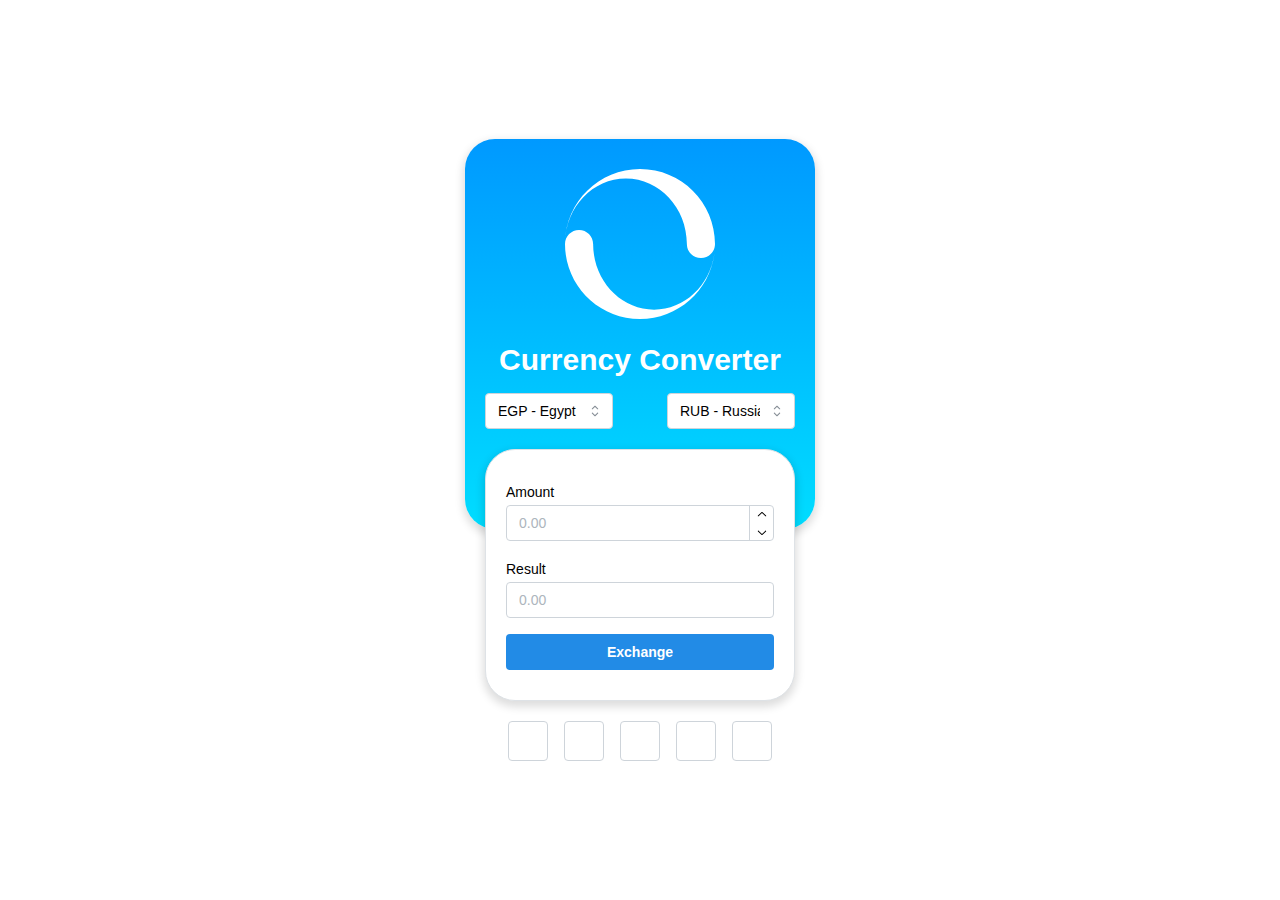
<file: docs/index.html>
<!DOCTYPE html>
<html lang="en">
  <head>
    <title>Currency Converter</title>
    <meta name="description" content="All Currencies Converter by https://github.com/cto4" />
    <meta http-equiv="content-type" content="text/html; charset=utf-8" />
    <meta name="viewport" content="width=device-width, initial-scale=1.0" />
    <meta id="themeColor" name="theme-color" content="#ffffff" />
    <link rel="manifest" href="./assets/manifest-BnUWcwAj.json" />
    <script>
      if (!location.href.includes("localhost") || location.hash == "#install") {
        if ("serviceWorker" in navigator) {
          navigator.serviceWorker.register("sw.js");
        }
      }
    </script>
    <script type="module" crossorigin src="./assets/index-BmRG5oYe.js"></script>
    <link rel="stylesheet" crossorigin href="./assets/index-CIPfjss3.css">
  </head>
  <body>
    <div id="root"></div>
  </body>
</html>
</file>
<file: docs/assets/index-CIPfjss3.css>
._header_cp8fh_1{border-radius:30px!important;width:100%;max-width:350px;padding:30px 20px 100px;text-align:center;background:linear-gradient(to bottom,#09f,#0df);position:relative;box-shadow:0 4px 8px 2px #0002}._header_cp8fh_1 h1{font-size:30px;color:#fff;margin:10px 0}._comboBox_cp8fh_37{display:grid;grid-template-columns:1fr auto 1fr;align-items:center;gap:10px}._content_cp8fh_51{width:calc(100% - 40px);margin:-80px auto 20px;padding:30px 20px!important;border-radius:30px!important;box-shadow:0 4px 8px 2px #0002!important}._footer_cp8fh_67{display:flex;justify-content:center}input,button,textarea,select{font:inherit}button,select{text-transform:none}body{margin:0;font-family:var(--mantine-font-family);font-size:var(--mantine-font-size-md);line-height:var(--mantine-line-height);background-color:var(--mantine-color-body);color:var(--mantine-color-text);-webkit-font-smoothing:var(--mantine-webkit-font-smoothing);-moz-osx-font-smoothing:var(--mantine-moz-font-smoothing)}@media screen and (max-device-width: 31.25em){body{-webkit-text-size-adjust:100%}}@media (prefers-reduced-motion: reduce){[data-respect-reduced-motion] [data-reduce-motion]{transition:none;animation:none}}[data-mantine-color-scheme=light] .mantine-light-hidden,[data-mantine-color-scheme=dark] .mantine-dark-hidden{display:none}.mantine-focus-auto:focus-visible{outline:2px solid var(--mantine-primary-color-filled);outline-offset:calc(.125rem * var(--mantine-scale))}.mantine-focus-always:focus{outline:2px solid var(--mantine-primary-color-filled);outline-offset:calc(.125rem * var(--mantine-scale))}.mantine-focus-never:focus{outline:none}.mantine-active:active{transform:translateY(calc(.0625rem * var(--mantine-scale)))}fieldset:disabled .mantine-active:active{transform:none}:where([dir=rtl]) .mantine-rotate-rtl{transform:rotate(180deg)}:root{color-scheme:var(--mantine-color-scheme);--mantine-z-index-app: 100;--mantine-z-index-modal: 200;--mantine-z-index-popover: 300;--mantine-z-index-overlay: 400;--mantine-z-index-max: 9999;--mantine-scale: 1;--mantine-cursor-type: default;--mantine-webkit-font-smoothing: antialiased;--mantine-color-scheme: light dark;--mantine-moz-font-smoothing: grayscale;--mantine-color-white: #fff;--mantine-color-black: #000;--mantine-line-height: 1.55;--mantine-font-family: -apple-system, BlinkMacSystemFont, Segoe UI, Roboto, Helvetica, Arial, sans-serif, Apple Color Emoji, Segoe UI Emoji;--mantine-font-family-monospace: ui-monospace, SFMono-Regular, Menlo, Monaco, Consolas, Liberation Mono, Courier New, monospace;--mantine-font-family-headings: -apple-system, BlinkMacSystemFont, Segoe UI, Roboto, Helvetica, Arial, sans-serif, Apple Color Emoji, Segoe UI Emoji;--mantine-heading-font-weight: 700;--mantine-radius-default: calc(.25rem * var(--mantine-scale));--mantine-primary-color-0: var(--mantine-color-blue-0);--mantine-primary-color-1: var(--mantine-color-blue-1);--mantine-primary-color-2: var(--mantine-color-blue-2);--mantine-primary-color-3: var(--mantine-color-blue-3);--mantine-primary-color-4: var(--mantine-color-blue-4);--mantine-primary-color-5: var(--mantine-color-blue-5);--mantine-primary-color-6: var(--mantine-color-blue-6);--mantine-primary-color-7: var(--mantine-color-blue-7);--mantine-primary-color-8: var(--mantine-color-blue-8);--mantine-primary-color-9: var(--mantine-color-blue-9);--mantine-primary-color-filled: var(--mantine-color-blue-filled);--mantine-primary-color-filled-hover: var(--mantine-color-blue-filled-hover);--mantine-primary-color-light: var(--mantine-color-blue-light);--mantine-primary-color-light-hover: var(--mantine-color-blue-light-hover);--mantine-primary-color-light-color: var(--mantine-color-blue-light-color);--mantine-breakpoint-xs: 36em;--mantine-breakpoint-sm: 48em;--mantine-breakpoint-md: 62em;--mantine-breakpoint-lg: 75em;--mantine-breakpoint-xl: 88em;--mantine-spacing-xs: calc(.625rem * var(--mantine-scale));--mantine-spacing-sm: calc(.75rem * var(--mantine-scale));--mantine-spacing-md: calc(1rem * var(--mantine-scale));--mantine-spacing-lg: calc(1.25rem * var(--mantine-scale));--mantine-spacing-xl: calc(2rem * var(--mantine-scale));--mantine-font-size-xs: calc(.75rem * var(--mantine-scale));--mantine-font-size-sm: calc(.875rem * var(--mantine-scale));--mantine-font-size-md: calc(1rem * var(--mantine-scale));--mantine-font-size-lg: calc(1.125rem * var(--mantine-scale));--mantine-font-size-xl: calc(1.25rem * var(--mantine-scale));--mantine-line-height-xs: 1.4;--mantine-line-height-sm: 1.45;--mantine-line-height-md: 1.55;--mantine-line-height-lg: 1.6;--mantine-line-height-xl: 1.65;--mantine-shadow-xs: 0 calc(.0625rem * var(--mantine-scale)) calc(.1875rem * var(--mantine-scale)) rgba(0, 0, 0, .05), 0 calc(.0625rem * var(--mantine-scale)) calc(.125rem * var(--mantine-scale)) rgba(0, 0, 0, .1);--mantine-shadow-sm: 0 calc(.0625rem * var(--mantine-scale)) calc(.1875rem * var(--mantine-scale)) rgba(0, 0, 0, .05), rgba(0, 0, 0, .05) 0 calc(.625rem * var(--mantine-scale)) calc(.9375rem * var(--mantine-scale)) calc(-.3125rem * var(--mantine-scale)), rgba(0, 0, 0, .04) 0 calc(.4375rem * var(--mantine-scale)) calc(.4375rem * var(--mantine-scale)) calc(-.3125rem * var(--mantine-scale));--mantine-shadow-md: 0 calc(.0625rem * var(--mantine-scale)) calc(.1875rem * var(--mantine-scale)) rgba(0, 0, 0, .05), rgba(0, 0, 0, .05) 0 calc(1.25rem * var(--mantine-scale)) calc(1.5625rem * var(--mantine-scale)) calc(-.3125rem * var(--mantine-scale)), rgba(0, 0, 0, .04) 0 calc(.625rem * var(--mantine-scale)) calc(.625rem * var(--mantine-scale)) calc(-.3125rem * var(--mantine-scale));--mantine-shadow-lg: 0 calc(.0625rem * var(--mantine-scale)) calc(.1875rem * var(--mantine-scale)) rgba(0, 0, 0, .05), rgba(0, 0, 0, .05) 0 calc(1.75rem * var(--mantine-scale)) calc(1.4375rem * var(--mantine-scale)) calc(-.4375rem * var(--mantine-scale)), rgba(0, 0, 0, .04) 0 calc(.75rem * var(--mantine-scale)) calc(.75rem * var(--mantine-scale)) calc(-.4375rem * var(--mantine-scale));--mantine-shadow-xl: 0 calc(.0625rem * var(--mantine-scale)) calc(.1875rem * var(--mantine-scale)) rgba(0, 0, 0, .05), rgba(0, 0, 0, .05) 0 calc(2.25rem * var(--mantine-scale)) calc(1.75rem * var(--mantine-scale)) calc(-.4375rem * var(--mantine-scale)), rgba(0, 0, 0, .04) 0 calc(1.0625rem * var(--mantine-scale)) calc(1.0625rem * var(--mantine-scale)) calc(-.4375rem * var(--mantine-scale));--mantine-radius-xs: calc(.125rem * var(--mantine-scale));--mantine-radius-sm: calc(.25rem * var(--mantine-scale));--mantine-radius-md: calc(.5rem * var(--mantine-scale));--mantine-radius-lg: calc(1rem * var(--mantine-scale));--mantine-radius-xl: calc(2rem * var(--mantine-scale));--mantine-color-dark-0: #c9c9c9;--mantine-color-dark-1: #b8b8b8;--mantine-color-dark-2: #828282;--mantine-color-dark-3: #696969;--mantine-color-dark-4: #424242;--mantine-color-dark-5: #3b3b3b;--mantine-color-dark-6: #2e2e2e;--mantine-color-dark-7: #242424;--mantine-color-dark-8: #1f1f1f;--mantine-color-dark-9: #141414;--mantine-color-gray-0: #f8f9fa;--mantine-color-gray-1: #f1f3f5;--mantine-color-gray-2: #e9ecef;--mantine-color-gray-3: #dee2e6;--mantine-color-gray-4: #ced4da;--mantine-color-gray-5: #adb5bd;--mantine-color-gray-6: #868e96;--mantine-color-gray-7: #495057;--mantine-color-gray-8: #343a40;--mantine-color-gray-9: #212529;--mantine-color-red-0: #fff5f5;--mantine-color-red-1: #ffe3e3;--mantine-color-red-2: #ffc9c9;--mantine-color-red-3: #ffa8a8;--mantine-color-red-4: #ff8787;--mantine-color-red-5: #ff6b6b;--mantine-color-red-6: #fa5252;--mantine-color-red-7: #f03e3e;--mantine-color-red-8: #e03131;--mantine-color-red-9: #c92a2a;--mantine-color-pink-0: #fff0f6;--mantine-color-pink-1: #ffdeeb;--mantine-color-pink-2: #fcc2d7;--mantine-color-pink-3: #faa2c1;--mantine-color-pink-4: #f783ac;--mantine-color-pink-5: #f06595;--mantine-color-pink-6: #e64980;--mantine-color-pink-7: #d6336c;--mantine-color-pink-8: #c2255c;--mantine-color-pink-9: #a61e4d;--mantine-color-grape-0: #f8f0fc;--mantine-color-grape-1: #f3d9fa;--mantine-color-grape-2: #eebefa;--mantine-color-grape-3: #e599f7;--mantine-color-grape-4: #da77f2;--mantine-color-grape-5: #cc5de8;--mantine-color-grape-6: #be4bdb;--mantine-color-grape-7: #ae3ec9;--mantine-color-grape-8: #9c36b5;--mantine-color-grape-9: #862e9c;--mantine-color-violet-0: #f3f0ff;--mantine-color-violet-1: #e5dbff;--mantine-color-violet-2: #d0bfff;--mantine-color-violet-3: #b197fc;--mantine-color-violet-4: #9775fa;--mantine-color-violet-5: #845ef7;--mantine-color-violet-6: #7950f2;--mantine-color-violet-7: #7048e8;--mantine-color-violet-8: #6741d9;--mantine-color-violet-9: #5f3dc4;--mantine-color-indigo-0: #edf2ff;--mantine-color-indigo-1: #dbe4ff;--mantine-color-indigo-2: #bac8ff;--mantine-color-indigo-3: #91a7ff;--mantine-color-indigo-4: #748ffc;--mantine-color-indigo-5: #5c7cfa;--mantine-color-indigo-6: #4c6ef5;--mantine-color-indigo-7: #4263eb;--mantine-color-indigo-8: #3b5bdb;--mantine-color-indigo-9: #364fc7;--mantine-color-blue-0: #e7f5ff;--mantine-color-blue-1: #d0ebff;--mantine-color-blue-2: #a5d8ff;--mantine-color-blue-3: #74c0fc;--mantine-color-blue-4: #4dabf7;--mantine-color-blue-5: #339af0;--mantine-color-blue-6: #228be6;--mantine-color-blue-7: #1c7ed6;--mantine-color-blue-8: #1971c2;--mantine-color-blue-9: #1864ab;--mantine-color-cyan-0: #e3fafc;--mantine-color-cyan-1: #c5f6fa;--mantine-color-cyan-2: #99e9f2;--mantine-color-cyan-3: #66d9e8;--mantine-color-cyan-4: #3bc9db;--mantine-color-cyan-5: #22b8cf;--mantine-color-cyan-6: #15aabf;--mantine-color-cyan-7: #1098ad;--mantine-color-cyan-8: #0c8599;--mantine-color-cyan-9: #0b7285;--mantine-color-teal-0: #e6fcf5;--mantine-color-teal-1: #c3fae8;--mantine-color-teal-2: #96f2d7;--mantine-color-teal-3: #63e6be;--mantine-color-teal-4: #38d9a9;--mantine-color-teal-5: #20c997;--mantine-color-teal-6: #12b886;--mantine-color-teal-7: #0ca678;--mantine-color-teal-8: #099268;--mantine-color-teal-9: #087f5b;--mantine-color-green-0: #ebfbee;--mantine-color-green-1: #d3f9d8;--mantine-color-green-2: #b2f2bb;--mantine-color-green-3: #8ce99a;--mantine-color-green-4: #69db7c;--mantine-color-green-5: #51cf66;--mantine-color-green-6: #40c057;--mantine-color-green-7: #37b24d;--mantine-color-green-8: #2f9e44;--mantine-color-green-9: #2b8a3e;--mantine-color-lime-0: #f4fce3;--mantine-color-lime-1: #e9fac8;--mantine-color-lime-2: #d8f5a2;--mantine-color-lime-3: #c0eb75;--mantine-color-lime-4: #a9e34b;--mantine-color-lime-5: #94d82d;--mantine-color-lime-6: #82c91e;--mantine-color-lime-7: #74b816;--mantine-color-lime-8: #66a80f;--mantine-color-lime-9: #5c940d;--mantine-color-yellow-0: #fff9db;--mantine-color-yellow-1: #fff3bf;--mantine-color-yellow-2: #ffec99;--mantine-color-yellow-3: #ffe066;--mantine-color-yellow-4: #ffd43b;--mantine-color-yellow-5: #fcc419;--mantine-color-yellow-6: #fab005;--mantine-color-yellow-7: #f59f00;--mantine-color-yellow-8: #f08c00;--mantine-color-yellow-9: #e67700;--mantine-color-orange-0: #fff4e6;--mantine-color-orange-1: #ffe8cc;--mantine-color-orange-2: #ffd8a8;--mantine-color-orange-3: #ffc078;--mantine-color-orange-4: #ffa94d;--mantine-color-orange-5: #ff922b;--mantine-color-orange-6: #fd7e14;--mantine-color-orange-7: #f76707;--mantine-color-orange-8: #e8590c;--mantine-color-orange-9: #d9480f;--mantine-h1-font-size: calc(2.125rem * var(--mantine-scale));--mantine-h1-line-height: 1.3;--mantine-h1-font-weight: 700;--mantine-h2-font-size: calc(1.625rem * var(--mantine-scale));--mantine-h2-line-height: 1.35;--mantine-h2-font-weight: 700;--mantine-h3-font-size: calc(1.375rem * var(--mantine-scale));--mantine-h3-line-height: 1.4;--mantine-h3-font-weight: 700;--mantine-h4-font-size: calc(1.125rem * var(--mantine-scale));--mantine-h4-line-height: 1.45;--mantine-h4-font-weight: 700;--mantine-h5-font-size: calc(1rem * var(--mantine-scale));--mantine-h5-line-height: 1.5;--mantine-h5-font-weight: 700;--mantine-h6-font-size: calc(.875rem * var(--mantine-scale));--mantine-h6-line-height: 1.5;--mantine-h6-font-weight: 700}:root[data-mantine-color-scheme=dark]{--mantine-color-scheme: dark;--mantine-primary-color-contrast: var(--mantine-color-white);--mantine-color-bright: var(--mantine-color-white);--mantine-color-text: var(--mantine-color-dark-0);--mantine-color-body: var(--mantine-color-dark-7);--mantine-color-error: var(--mantine-color-red-8);--mantine-color-placeholder: var(--mantine-color-dark-3);--mantine-color-anchor: var(--mantine-color-blue-4);--mantine-color-default: var(--mantine-color-dark-6);--mantine-color-default-hover: var(--mantine-color-dark-5);--mantine-color-default-color: var(--mantine-color-white);--mantine-color-default-border: var(--mantine-color-dark-4);--mantine-color-dimmed: var(--mantine-color-dark-2);--mantine-color-dark-text: var(--mantine-color-dark-4);--mantine-color-dark-filled: var(--mantine-color-dark-8);--mantine-color-dark-filled-hover: var(--mantine-color-dark-7);--mantine-color-dark-light: rgba(36, 36, 36, .15);--mantine-color-dark-light-hover: rgba(36, 36, 36, .2);--mantine-color-dark-light-color: var(--mantine-color-dark-3);--mantine-color-dark-outline: var(--mantine-color-dark-4);--mantine-color-dark-outline-hover: rgba(36, 36, 36, .05);--mantine-color-gray-text: var(--mantine-color-gray-4);--mantine-color-gray-filled: var(--mantine-color-gray-8);--mantine-color-gray-filled-hover: var(--mantine-color-gray-9);--mantine-color-gray-light: rgba(134, 142, 150, .15);--mantine-color-gray-light-hover: rgba(134, 142, 150, .2);--mantine-color-gray-light-color: var(--mantine-color-gray-3);--mantine-color-gray-outline: var(--mantine-color-gray-4);--mantine-color-gray-outline-hover: rgba(206, 212, 218, .05);--mantine-color-red-text: var(--mantine-color-red-4);--mantine-color-red-filled: var(--mantine-color-red-8);--mantine-color-red-filled-hover: var(--mantine-color-red-9);--mantine-color-red-light: rgba(250, 82, 82, .15);--mantine-color-red-light-hover: rgba(250, 82, 82, .2);--mantine-color-red-light-color: var(--mantine-color-red-3);--mantine-color-red-outline: var(--mantine-color-red-4);--mantine-color-red-outline-hover: rgba(255, 135, 135, .05);--mantine-color-pink-text: var(--mantine-color-pink-4);--mantine-color-pink-filled: var(--mantine-color-pink-8);--mantine-color-pink-filled-hover: var(--mantine-color-pink-9);--mantine-color-pink-light: rgba(230, 73, 128, .15);--mantine-color-pink-light-hover: rgba(230, 73, 128, .2);--mantine-color-pink-light-color: var(--mantine-color-pink-3);--mantine-color-pink-outline: var(--mantine-color-pink-4);--mantine-color-pink-outline-hover: rgba(247, 131, 172, .05);--mantine-color-grape-text: var(--mantine-color-grape-4);--mantine-color-grape-filled: var(--mantine-color-grape-8);--mantine-color-grape-filled-hover: var(--mantine-color-grape-9);--mantine-color-grape-light: rgba(190, 75, 219, .15);--mantine-color-grape-light-hover: rgba(190, 75, 219, .2);--mantine-color-grape-light-color: var(--mantine-color-grape-3);--mantine-color-grape-outline: var(--mantine-color-grape-4);--mantine-color-grape-outline-hover: rgba(218, 119, 242, .05);--mantine-color-violet-text: var(--mantine-color-violet-4);--mantine-color-violet-filled: var(--mantine-color-violet-8);--mantine-color-violet-filled-hover: var(--mantine-color-violet-9);--mantine-color-violet-light: rgba(121, 80, 242, .15);--mantine-color-violet-light-hover: rgba(121, 80, 242, .2);--mantine-color-violet-light-color: var(--mantine-color-violet-3);--mantine-color-violet-outline: var(--mantine-color-violet-4);--mantine-color-violet-outline-hover: rgba(151, 117, 250, .05);--mantine-color-indigo-text: var(--mantine-color-indigo-4);--mantine-color-indigo-filled: var(--mantine-color-indigo-8);--mantine-color-indigo-filled-hover: var(--mantine-color-indigo-9);--mantine-color-indigo-light: rgba(76, 110, 245, .15);--mantine-color-indigo-light-hover: rgba(76, 110, 245, .2);--mantine-color-indigo-light-color: var(--mantine-color-indigo-3);--mantine-color-indigo-outline: var(--mantine-color-indigo-4);--mantine-color-indigo-outline-hover: rgba(116, 143, 252, .05);--mantine-color-blue-text: var(--mantine-color-blue-4);--mantine-color-blue-filled: var(--mantine-color-blue-8);--mantine-color-blue-filled-hover: var(--mantine-color-blue-9);--mantine-color-blue-light: rgba(34, 139, 230, .15);--mantine-color-blue-light-hover: rgba(34, 139, 230, .2);--mantine-color-blue-light-color: var(--mantine-color-blue-3);--mantine-color-blue-outline: var(--mantine-color-blue-4);--mantine-color-blue-outline-hover: rgba(77, 171, 247, .05);--mantine-color-cyan-text: var(--mantine-color-cyan-4);--mantine-color-cyan-filled: var(--mantine-color-cyan-8);--mantine-color-cyan-filled-hover: var(--mantine-color-cyan-9);--mantine-color-cyan-light: rgba(21, 170, 191, .15);--mantine-color-cyan-light-hover: rgba(21, 170, 191, .2);--mantine-color-cyan-light-color: var(--mantine-color-cyan-3);--mantine-color-cyan-outline: var(--mantine-color-cyan-4);--mantine-color-cyan-outline-hover: rgba(59, 201, 219, .05);--mantine-color-teal-text: var(--mantine-color-teal-4);--mantine-color-teal-filled: var(--mantine-color-teal-8);--mantine-color-teal-filled-hover: var(--mantine-color-teal-9);--mantine-color-teal-light: rgba(18, 184, 134, .15);--mantine-color-teal-light-hover: rgba(18, 184, 134, .2);--mantine-color-teal-light-color: var(--mantine-color-teal-3);--mantine-color-teal-outline: var(--mantine-color-teal-4);--mantine-color-teal-outline-hover: rgba(56, 217, 169, .05);--mantine-color-green-text: var(--mantine-color-green-4);--mantine-color-green-filled: var(--mantine-color-green-8);--mantine-color-green-filled-hover: var(--mantine-color-green-9);--mantine-color-green-light: rgba(64, 192, 87, .15);--mantine-color-green-light-hover: rgba(64, 192, 87, .2);--mantine-color-green-light-color: var(--mantine-color-green-3);--mantine-color-green-outline: var(--mantine-color-green-4);--mantine-color-green-outline-hover: rgba(105, 219, 124, .05);--mantine-color-lime-text: var(--mantine-color-lime-4);--mantine-color-lime-filled: var(--mantine-color-lime-8);--mantine-color-lime-filled-hover: var(--mantine-color-lime-9);--mantine-color-lime-light: rgba(130, 201, 30, .15);--mantine-color-lime-light-hover: rgba(130, 201, 30, .2);--mantine-color-lime-light-color: var(--mantine-color-lime-3);--mantine-color-lime-outline: var(--mantine-color-lime-4);--mantine-color-lime-outline-hover: rgba(169, 227, 75, .05);--mantine-color-yellow-text: var(--mantine-color-yellow-4);--mantine-color-yellow-filled: var(--mantine-color-yellow-8);--mantine-color-yellow-filled-hover: var(--mantine-color-yellow-9);--mantine-color-yellow-light: rgba(250, 176, 5, .15);--mantine-color-yellow-light-hover: rgba(250, 176, 5, .2);--mantine-color-yellow-light-color: var(--mantine-color-yellow-3);--mantine-color-yellow-outline: var(--mantine-color-yellow-4);--mantine-color-yellow-outline-hover: rgba(255, 212, 59, .05);--mantine-color-orange-text: var(--mantine-color-orange-4);--mantine-color-orange-filled: var(--mantine-color-orange-8);--mantine-color-orange-filled-hover: var(--mantine-color-orange-9);--mantine-color-orange-light: rgba(253, 126, 20, .15);--mantine-color-orange-light-hover: rgba(253, 126, 20, .2);--mantine-color-orange-light-color: var(--mantine-color-orange-3);--mantine-color-orange-outline: var(--mantine-color-orange-4);--mantine-color-orange-outline-hover: rgba(255, 169, 77, .05)}:root[data-mantine-color-scheme=light]{--mantine-color-scheme: light;--mantine-color-bright: var(--mantine-color-black);--mantine-color-text: var(--mantine-color-black);--mantine-color-body: var(--mantine-color-white);--mantine-primary-color-contrast: var(--mantine-color-white);--mantine-color-error: var(--mantine-color-red-6);--mantine-color-placeholder: var(--mantine-color-gray-5);--mantine-color-anchor: var(--mantine-primary-color-filled);--mantine-color-default: var(--mantine-color-white);--mantine-color-default-hover: var(--mantine-color-gray-0);--mantine-color-default-color: var(--mantine-color-gray-9);--mantine-color-default-border: var(--mantine-color-gray-4);--mantine-color-dimmed: var(--mantine-color-gray-6);--mantine-color-dark-text: var(--mantine-color-dark-filled);--mantine-color-dark-filled: var(--mantine-color-dark-6);--mantine-color-dark-filled-hover: var(--mantine-color-dark-7);--mantine-color-dark-light: rgba(56, 56, 56, .1);--mantine-color-dark-light-hover: rgba(56, 56, 56, .12);--mantine-color-dark-light-color: var(--mantine-color-dark-6);--mantine-color-dark-outline: var(--mantine-color-dark-6);--mantine-color-dark-outline-hover: rgba(56, 56, 56, .05);--mantine-color-gray-text: var(--mantine-color-gray-filled);--mantine-color-gray-filled: var(--mantine-color-gray-6);--mantine-color-gray-filled-hover: var(--mantine-color-gray-7);--mantine-color-gray-light: rgba(134, 142, 150, .1);--mantine-color-gray-light-hover: rgba(134, 142, 150, .12);--mantine-color-gray-light-color: var(--mantine-color-gray-6);--mantine-color-gray-outline: var(--mantine-color-gray-6);--mantine-color-gray-outline-hover: rgba(134, 142, 150, .05);--mantine-color-red-text: var(--mantine-color-red-filled);--mantine-color-red-filled: var(--mantine-color-red-6);--mantine-color-red-filled-hover: var(--mantine-color-red-7);--mantine-color-red-light: rgba(250, 82, 82, .1);--mantine-color-red-light-hover: rgba(250, 82, 82, .12);--mantine-color-red-light-color: var(--mantine-color-red-6);--mantine-color-red-outline: var(--mantine-color-red-6);--mantine-color-red-outline-hover: rgba(250, 82, 82, .05);--mantine-color-pink-text: var(--mantine-color-pink-filled);--mantine-color-pink-filled: var(--mantine-color-pink-6);--mantine-color-pink-filled-hover: var(--mantine-color-pink-7);--mantine-color-pink-light: rgba(230, 73, 128, .1);--mantine-color-pink-light-hover: rgba(230, 73, 128, .12);--mantine-color-pink-light-color: var(--mantine-color-pink-6);--mantine-color-pink-outline: var(--mantine-color-pink-6);--mantine-color-pink-outline-hover: rgba(230, 73, 128, .05);--mantine-color-grape-text: var(--mantine-color-grape-filled);--mantine-color-grape-filled: var(--mantine-color-grape-6);--mantine-color-grape-filled-hover: var(--mantine-color-grape-7);--mantine-color-grape-light: rgba(190, 75, 219, .1);--mantine-color-grape-light-hover: rgba(190, 75, 219, .12);--mantine-color-grape-light-color: var(--mantine-color-grape-6);--mantine-color-grape-outline: var(--mantine-color-grape-6);--mantine-color-grape-outline-hover: rgba(190, 75, 219, .05);--mantine-color-violet-text: var(--mantine-color-violet-filled);--mantine-color-violet-filled: var(--mantine-color-violet-6);--mantine-color-violet-filled-hover: var(--mantine-color-violet-7);--mantine-color-violet-light: rgba(121, 80, 242, .1);--mantine-color-violet-light-hover: rgba(121, 80, 242, .12);--mantine-color-violet-light-color: var(--mantine-color-violet-6);--mantine-color-violet-outline: var(--mantine-color-violet-6);--mantine-color-violet-outline-hover: rgba(121, 80, 242, .05);--mantine-color-indigo-text: var(--mantine-color-indigo-filled);--mantine-color-indigo-filled: var(--mantine-color-indigo-6);--mantine-color-indigo-filled-hover: var(--mantine-color-indigo-7);--mantine-color-indigo-light: rgba(76, 110, 245, .1);--mantine-color-indigo-light-hover: rgba(76, 110, 245, .12);--mantine-color-indigo-light-color: var(--mantine-color-indigo-6);--mantine-color-indigo-outline: var(--mantine-color-indigo-6);--mantine-color-indigo-outline-hover: rgba(76, 110, 245, .05);--mantine-color-blue-text: var(--mantine-color-blue-filled);--mantine-color-blue-filled: var(--mantine-color-blue-6);--mantine-color-blue-filled-hover: var(--mantine-color-blue-7);--mantine-color-blue-light: rgba(34, 139, 230, .1);--mantine-color-blue-light-hover: rgba(34, 139, 230, .12);--mantine-color-blue-light-color: var(--mantine-color-blue-6);--mantine-color-blue-outline: var(--mantine-color-blue-6);--mantine-color-blue-outline-hover: rgba(34, 139, 230, .05);--mantine-color-cyan-text: var(--mantine-color-cyan-filled);--mantine-color-cyan-filled: var(--mantine-color-cyan-6);--mantine-color-cyan-filled-hover: var(--mantine-color-cyan-7);--mantine-color-cyan-light: rgba(21, 170, 191, .1);--mantine-color-cyan-light-hover: rgba(21, 170, 191, .12);--mantine-color-cyan-light-color: var(--mantine-color-cyan-6);--mantine-color-cyan-outline: var(--mantine-color-cyan-6);--mantine-color-cyan-outline-hover: rgba(21, 170, 191, .05);--mantine-color-teal-text: var(--mantine-color-teal-filled);--mantine-color-teal-filled: var(--mantine-color-teal-6);--mantine-color-teal-filled-hover: var(--mantine-color-teal-7);--mantine-color-teal-light: rgba(18, 184, 134, .1);--mantine-color-teal-light-hover: rgba(18, 184, 134, .12);--mantine-color-teal-light-color: var(--mantine-color-teal-6);--mantine-color-teal-outline: var(--mantine-color-teal-6);--mantine-color-teal-outline-hover: rgba(18, 184, 134, .05);--mantine-color-green-text: var(--mantine-color-green-filled);--mantine-color-green-filled: var(--mantine-color-green-6);--mantine-color-green-filled-hover: var(--mantine-color-green-7);--mantine-color-green-light: rgba(64, 192, 87, .1);--mantine-color-green-light-hover: rgba(64, 192, 87, .12);--mantine-color-green-light-color: var(--mantine-color-green-6);--mantine-color-green-outline: var(--mantine-color-green-6);--mantine-color-green-outline-hover: rgba(64, 192, 87, .05);--mantine-color-lime-text: var(--mantine-color-lime-filled);--mantine-color-lime-filled: var(--mantine-color-lime-6);--mantine-color-lime-filled-hover: var(--mantine-color-lime-7);--mantine-color-lime-light: rgba(130, 201, 30, .1);--mantine-color-lime-light-hover: rgba(130, 201, 30, .12);--mantine-color-lime-light-color: var(--mantine-color-lime-6);--mantine-color-lime-outline: var(--mantine-color-lime-6);--mantine-color-lime-outline-hover: rgba(130, 201, 30, .05);--mantine-color-yellow-text: var(--mantine-color-yellow-filled);--mantine-color-yellow-filled: var(--mantine-color-yellow-6);--mantine-color-yellow-filled-hover: var(--mantine-color-yellow-7);--mantine-color-yellow-light: rgba(250, 176, 5, .1);--mantine-color-yellow-light-hover: rgba(250, 176, 5, .12);--mantine-color-yellow-light-color: var(--mantine-color-yellow-6);--mantine-color-yellow-outline: var(--mantine-color-yellow-6);--mantine-color-yellow-outline-hover: rgba(250, 176, 5, .05);--mantine-color-orange-text: var(--mantine-color-orange-filled);--mantine-color-orange-filled: var(--mantine-color-orange-6);--mantine-color-orange-filled-hover: var(--mantine-color-orange-7);--mantine-color-orange-light: rgba(253, 126, 20, .1);--mantine-color-orange-light-hover: rgba(253, 126, 20, .12);--mantine-color-orange-light-color: var(--mantine-color-orange-6);--mantine-color-orange-outline: var(--mantine-color-orange-6);--mantine-color-orange-outline-hover: rgba(253, 126, 20, .05)}.m_d57069b5{--scrollarea-scrollbar-size: calc(.75rem * var(--mantine-scale));position:relative;overflow:hidden}.m_c0783ff9{scrollbar-width:none;-ms-overflow-style:none;-webkit-overflow-scrolling:touch;width:100%;height:100%}.m_c0783ff9::-webkit-scrollbar{display:none}.m_c0783ff9:where([data-scrollbars=xy],[data-scrollbars=y]):where([data-offset-scrollbars=xy],[data-offset-scrollbars=y]){padding-inline-end:var(--scrollarea-scrollbar-size);padding-inline-start:unset}.m_c0783ff9:where([data-scrollbars=xy],[data-scrollbars=x]):where([data-offset-scrollbars=xy],[data-offset-scrollbars=x]){padding-bottom:var(--scrollarea-scrollbar-size)}.m_f8f631dd{min-width:100%;display:table}.m_c44ba933{-webkit-user-select:none;user-select:none;touch-action:none;box-sizing:border-box;transition:background-color .15s ease,opacity .15s ease;padding:calc(var(--scrollarea-scrollbar-size) / 5);display:flex;background-color:transparent;flex-direction:row}@media (hover: hover){:where([data-mantine-color-scheme=light]) .m_c44ba933:hover{background-color:var(--mantine-color-gray-0)}:where([data-mantine-color-scheme=light]) .m_c44ba933:hover>.m_d8b5e363{background-color:#00000080}:where([data-mantine-color-scheme=dark]) .m_c44ba933:hover{background-color:var(--mantine-color-dark-8)}:where([data-mantine-color-scheme=dark]) .m_c44ba933:hover>.m_d8b5e363{background-color:#ffffff80}}@media (hover: none){:where([data-mantine-color-scheme=light]) .m_c44ba933:active{background-color:var(--mantine-color-gray-0)}:where([data-mantine-color-scheme=light]) .m_c44ba933:active>.m_d8b5e363{background-color:#00000080}:where([data-mantine-color-scheme=dark]) .m_c44ba933:active{background-color:var(--mantine-color-dark-8)}:where([data-mantine-color-scheme=dark]) .m_c44ba933:active>.m_d8b5e363{background-color:#ffffff80}}.m_c44ba933:where([data-hidden],[data-state=hidden]){display:none}.m_c44ba933:where([data-orientation=vertical]){width:var(--scrollarea-scrollbar-size);top:0;bottom:var(--sa-corner-width);inset-inline-end:0}.m_c44ba933:where([data-orientation=horizontal]){height:var(--scrollarea-scrollbar-size);flex-direction:column;bottom:0;inset-inline-start:0;inset-inline-end:var(--sa-corner-width)}.m_d8b5e363{flex:1;border-radius:var(--scrollarea-scrollbar-size);position:relative;transition:background-color .15s ease;overflow:hidden}.m_d8b5e363:before{content:"";position:absolute;top:50%;left:50%;transform:translate(-50%,-50%);width:100%;height:100%;min-width:calc(2.75rem * var(--mantine-scale));min-height:calc(2.75rem * var(--mantine-scale))}:where([data-mantine-color-scheme=light]) .m_d8b5e363{background-color:#0006}:where([data-mantine-color-scheme=dark]) .m_d8b5e363{background-color:#fff6}.m_21657268{position:absolute;opacity:0;transition:opacity .15s ease;display:block;inset-inline-end:0;bottom:0}:where([data-mantine-color-scheme=light]) .m_21657268{background-color:var(--mantine-color-gray-0)}:where([data-mantine-color-scheme=dark]) .m_21657268{background-color:var(--mantine-color-dark-8)}.m_21657268:where([data-hovered]){opacity:1}.m_21657268:where([data-hidden]){display:none}.m_87cf2631{background-color:transparent;cursor:pointer;border:0;padding:0;-webkit-appearance:none;-moz-appearance:none;appearance:none;font-size:var(--mantine-font-size-md);text-align:left;text-decoration:none;color:inherit;touch-action:manipulation;-webkit-tap-highlight-color:transparent}:where([dir=rtl]) .m_87cf2631{text-align:right}.m_515a97f8{border:0;clip:rect(0 0 0 0);height:calc(.0625rem * var(--mantine-scale));width:calc(.0625rem * var(--mantine-scale));margin:calc(-.0625rem * var(--mantine-scale));overflow:hidden;padding:0;position:absolute;white-space:nowrap}.m_1b7284a3{--paper-radius: var(--mantine-radius-default);outline:0;-webkit-tap-highlight-color:transparent;display:block;touch-action:manipulation;text-decoration:none;border-radius:var(--paper-radius);box-shadow:var(--paper-shadow);background-color:var(--mantine-color-body)}:where([data-mantine-color-scheme=light]) .m_1b7284a3:where([data-with-border]){border:calc(.0625rem * var(--mantine-scale)) solid var(--mantine-color-gray-3)}:where([data-mantine-color-scheme=dark]) .m_1b7284a3:where([data-with-border]){border:calc(.0625rem * var(--mantine-scale)) solid var(--mantine-color-dark-4)}.m_38a85659{position:absolute;border:1px solid var(--popover-border-color);padding:var(--mantine-spacing-sm) var(--mantine-spacing-md);box-shadow:var(--popover-shadow, none);border-radius:var(--popover-radius, var(--mantine-radius-default))}.m_38a85659:where([data-fixed]){position:fixed}.m_38a85659:focus{outline:none}:where([data-mantine-color-scheme=light]) .m_38a85659{--popover-border-color: var(--mantine-color-gray-2);background-color:var(--mantine-color-white)}:where([data-mantine-color-scheme=dark]) .m_38a85659{--popover-border-color: var(--mantine-color-dark-4);background-color:var(--mantine-color-dark-6)}.m_a31dc6c1{background-color:inherit;border:1px solid var(--popover-border-color);z-index:1}.m_5ae2e3c{--loader-size-xs: calc(1.125rem * var(--mantine-scale));--loader-size-sm: calc(1.375rem * var(--mantine-scale));--loader-size-md: calc(2.25rem * var(--mantine-scale));--loader-size-lg: calc(2.75rem * var(--mantine-scale));--loader-size-xl: calc(3.625rem * var(--mantine-scale));--loader-size: var(--loader-size-md);--loader-color: var(--mantine-primary-color-filled)}@keyframes m_5d2b3b9d{0%{transform:scale(.6);opacity:0}50%,to{transform:scale(1)}}.m_7a2bd4cd{position:relative;width:var(--loader-size);height:var(--loader-size);display:flex;gap:calc(var(--loader-size) / 5)}.m_870bb79{flex:1;background:var(--loader-color);animation:m_5d2b3b9d 1.2s cubic-bezier(0,.5,.5,1) infinite;border-radius:calc(.125rem * var(--mantine-scale))}.m_870bb79:nth-of-type(1){animation-delay:-.24s}.m_870bb79:nth-of-type(2){animation-delay:-.12s}.m_870bb79:nth-of-type(3){animation-delay:0}@keyframes m_aac34a1{0%,to{transform:scale(1);opacity:1}50%{transform:scale(.6);opacity:.5}}.m_4e3f22d7{display:flex;justify-content:center;align-items:center;gap:calc(var(--loader-size) / 10);position:relative;width:var(--loader-size);height:var(--loader-size)}.m_870c4af{width:calc(var(--loader-size) / 3 - var(--loader-size) / 15);height:calc(var(--loader-size) / 3 - var(--loader-size) / 15);border-radius:50%;background:var(--loader-color);animation:m_aac34a1 .8s infinite linear}.m_870c4af:nth-child(2){animation-delay:.4s}@keyframes m_f8e89c4b{0%{transform:rotate(0)}to{transform:rotate(360deg)}}.m_b34414df{display:inline-block;width:var(--loader-size);height:var(--loader-size)}.m_b34414df:after{content:"";display:block;width:var(--loader-size);height:var(--loader-size);border-radius:calc(625rem * var(--mantine-scale));border-width:calc(var(--loader-size) / 8);border-style:solid;border-color:var(--loader-color) var(--loader-color) var(--loader-color) transparent;animation:m_f8e89c4b 1.2s linear infinite}.m_8d3f4000{--ai-size-xs: calc(1.125rem * var(--mantine-scale));--ai-size-sm: calc(1.375rem * var(--mantine-scale));--ai-size-md: calc(1.75rem * var(--mantine-scale));--ai-size-lg: calc(2.125rem * var(--mantine-scale));--ai-size-xl: calc(2.75rem * var(--mantine-scale));--ai-size-input-xs: calc(1.875rem * var(--mantine-scale));--ai-size-input-sm: calc(2.25rem * var(--mantine-scale));--ai-size-input-md: calc(2.625rem * var(--mantine-scale));--ai-size-input-lg: calc(3.125rem * var(--mantine-scale));--ai-size-input-xl: calc(3.75rem * var(--mantine-scale));--ai-size: var(--ai-size-md);--ai-color: var(--mantine-color-white);line-height:1;display:inline-flex;align-items:center;justify-content:center;position:relative;-webkit-user-select:none;user-select:none;overflow:hidden;width:var(--ai-size);height:var(--ai-size);min-width:var(--ai-size);min-height:var(--ai-size);border-radius:var(--ai-radius, var(--mantine-radius-default));background:var(--ai-bg, var(--mantine-primary-color-filled));color:var(--ai-color, var(--mantine-color-white));border:var(--ai-bd, calc(.0625rem * var(--mantine-scale)) solid transparent);cursor:pointer}@media (hover: hover){.m_8d3f4000:hover:where(:not([data-loading],:disabled,[data-disabled])){background-color:var(--ai-hover, var(--mantine-primary-color-filled-hover));color:var(--ai-hover-color, var(--ai-color))}}@media (hover: none){.m_8d3f4000:active:where(:not([data-loading],:disabled,[data-disabled])){background-color:var(--ai-hover, var(--mantine-primary-color-filled-hover));color:var(--ai-hover-color, var(--ai-color))}}.m_8d3f4000[data-loading]{cursor:not-allowed}.m_8d3f4000[data-loading] .m_8d3afb97{opacity:0;transform:translateY(100%)}.m_8d3f4000:where(:disabled:not([data-loading]),[data-disabled]:not([data-loading])){cursor:not-allowed;border:calc(.0625rem * var(--mantine-scale)) solid transparent}:where([data-mantine-color-scheme=light]) .m_8d3f4000:where(:disabled:not([data-loading]),[data-disabled]:not([data-loading])){background-color:var(--mantine-color-gray-1);color:var(--mantine-color-gray-5)}:where([data-mantine-color-scheme=dark]) .m_8d3f4000:where(:disabled:not([data-loading]),[data-disabled]:not([data-loading])){background-color:var(--mantine-color-dark-6);color:var(--mantine-color-dark-3)}.m_8d3f4000:where(:disabled:not([data-loading]),[data-disabled]:not([data-loading])):active{transform:none}.m_302b9fb1{inset:calc(-.0625rem * var(--mantine-scale));position:absolute;border-radius:var(--ai-radius, var(--mantine-radius-default));display:flex;align-items:center;justify-content:center}:where([data-mantine-color-scheme=light]) .m_302b9fb1{background-color:#ffffff26}:where([data-mantine-color-scheme=dark]) .m_302b9fb1{background-color:#00000026}.m_1a0f1b21{--ai-border-width: calc(.0625rem * var(--mantine-scale));display:flex}.m_1a0f1b21 :where(*):focus{position:relative;z-index:1}.m_1a0f1b21[data-orientation=horizontal]{flex-direction:row}.m_1a0f1b21[data-orientation=horizontal] .m_8d3f4000:not(:only-child):first-child{border-end-end-radius:0;border-start-end-radius:0;border-inline-end-width:calc(var(--ai-border-width) / 2)}.m_1a0f1b21[data-orientation=horizontal] .m_8d3f4000:not(:only-child):last-child{border-end-start-radius:0;border-start-start-radius:0;border-inline-start-width:calc(var(--ai-border-width) / 2)}.m_1a0f1b21[data-orientation=horizontal] .m_8d3f4000:not(:only-child):not(:first-child):not(:last-child){border-radius:0;border-inline-width:calc(var(--ai-border-width) / 2)}.m_1a0f1b21[data-orientation=vertical]{flex-direction:column}.m_1a0f1b21[data-orientation=vertical] .m_8d3f4000:not(:only-child):first-child{border-end-start-radius:0;border-end-end-radius:0;border-bottom-width:calc(var(--ai-border-width) / 2)}.m_1a0f1b21[data-orientation=vertical] .m_8d3f4000:not(:only-child):last-child{border-start-start-radius:0;border-start-end-radius:0;border-top-width:calc(var(--ai-border-width) / 2)}.m_1a0f1b21[data-orientation=vertical] .m_8d3f4000:not(:only-child):not(:first-child):not(:last-child){border-radius:0;border-bottom-width:calc(var(--ai-border-width) / 2);border-top-width:calc(var(--ai-border-width) / 2)}.m_8d3afb97{display:flex;align-items:center;justify-content:center;transition:transform .15s ease,opacity .1s ease;width:100%;height:100%}.m_86a44da5{--cb-size-xs: calc(1.125rem * var(--mantine-scale));--cb-size-sm: calc(1.375rem * var(--mantine-scale));--cb-size-md: calc(1.75rem * var(--mantine-scale));--cb-size-lg: calc(2.125rem * var(--mantine-scale));--cb-size-xl: calc(2.75rem * var(--mantine-scale));--cb-size: var(--cb-size-md);--cb-icon-size: 70%;--cb-radius: var(--mantine-radius-default);line-height:1;display:inline-flex;align-items:center;justify-content:center;position:relative;-webkit-user-select:none;user-select:none;width:var(--cb-size);height:var(--cb-size);min-width:var(--cb-size);min-height:var(--cb-size);border-radius:var(--cb-radius)}:where([data-mantine-color-scheme=light]) .m_86a44da5{color:var(--mantine-color-gray-7)}:where([data-mantine-color-scheme=dark]) .m_86a44da5{color:var(--mantine-color-dark-1)}.m_86a44da5[data-disabled],.m_86a44da5:disabled{cursor:not-allowed;opacity:.6}@media (hover: hover){:where([data-mantine-color-scheme=light]) .m_220c80f2:where(:not([data-disabled],:disabled)):hover{background-color:var(--mantine-color-gray-0)}:where([data-mantine-color-scheme=dark]) .m_220c80f2:where(:not([data-disabled],:disabled)):hover{background-color:var(--mantine-color-dark-6)}}@media (hover: none){:where([data-mantine-color-scheme=light]) .m_220c80f2:where(:not([data-disabled],:disabled)):active{background-color:var(--mantine-color-gray-0)}:where([data-mantine-color-scheme=dark]) .m_220c80f2:where(:not([data-disabled],:disabled)):active{background-color:var(--mantine-color-dark-6)}}.m_4081bf90{display:flex;flex-direction:row;flex-wrap:var(--group-wrap, wrap);justify-content:var(--group-justify, flex-start);align-items:var(--group-align, center);gap:var(--group-gap, var(--mantine-spacing-md))}.m_4081bf90:where([data-grow])>*{flex-grow:1;max-width:var(--group-child-width)}.m_9814e45f{top:0;right:0;bottom:0;left:0;position:absolute;background:var(--overlay-bg, rgba(0, 0, 0, .6));backdrop-filter:var(--overlay-filter);-webkit-backdrop-filter:var(--overlay-filter);border-radius:var(--overlay-radius, 0);z-index:var(--overlay-z-index)}.m_9814e45f:where([data-fixed]){position:fixed}.m_9814e45f:where([data-center]){display:flex;align-items:center;justify-content:center}.m_615af6c9{line-height:1;padding:0;margin:0;font-weight:400;font-size:var(--mantine-font-size-md)}.m_b5489c3c{display:flex;justify-content:space-between;align-items:center;padding:var(--mb-padding, var(--mantine-spacing-md));padding-inline-end:calc(var(--mb-padding, var(--mantine-spacing-md)) - calc(.3125rem * var(--mantine-scale)));position:sticky;top:0;background-color:var(--mantine-color-body);z-index:1000;min-height:calc(3.75rem * var(--mantine-scale));transition:padding-inline-end .1s}.m_60c222c7{position:fixed;width:100%;top:0;bottom:0;z-index:var(--mb-z-index);pointer-events:none}.m_fd1ab0aa{pointer-events:all;box-shadow:var(--mb-shadow, var(--mantine-shadow-xl))}.m_fd1ab0aa [data-mantine-scrollbar]{z-index:1001}.m_fd1ab0aa:has([data-mantine-scrollbar][data-state=visible]) .m_b5489c3c{padding-inline-end:calc(var(--mb-padding, var(--mantine-spacing-md)) + calc(.3125rem * var(--mantine-scale)))}.m_606cb269{margin-inline-start:auto}.m_5df29311{padding:var(--mb-padding, var(--mantine-spacing-md));padding-top:var(--mb-padding, var(--mantine-spacing-md))}.m_5df29311:where(:not(:only-child)){padding-top:0}.m_6c018570{position:relative;margin-top:var(--input-margin-top, 0rem);margin-bottom:var(--input-margin-bottom, 0rem);--input-height-xs: calc(1.875rem * var(--mantine-scale));--input-height-sm: calc(2.25rem * var(--mantine-scale));--input-height-md: calc(2.625rem * var(--mantine-scale));--input-height-lg: calc(3.125rem * var(--mantine-scale));--input-height-xl: calc(3.75rem * var(--mantine-scale));--input-padding-y-xs: calc(.3125rem * var(--mantine-scale));--input-padding-y-sm: calc(.375rem * var(--mantine-scale));--input-padding-y-md: calc(.5rem * var(--mantine-scale));--input-padding-y-lg: calc(.625rem * var(--mantine-scale));--input-padding-y-xl: calc(.8125rem * var(--mantine-scale));--input-height: var(--input-height-sm);--input-radius: var(--mantine-radius-default);--input-cursor: text;--input-text-align: left;--input-line-height: calc(var(--input-height) - calc(.125rem * var(--mantine-scale)));--input-padding: calc(var(--input-height) / 3);--input-padding-inline-start: var(--input-padding);--input-padding-inline-end: var(--input-padding);--input-placeholder-color: var(--mantine-color-placeholder);--input-color: var(--mantine-color-text);--input-left-section-size: var(--input-left-section-width, calc(var(--input-height) - calc(.125rem * var(--mantine-scale))));--input-right-section-size: var( --input-right-section-width, calc(var(--input-height) - calc(.125rem * var(--mantine-scale))) );--input-size: var(--input-height);--section-y: calc(.0625rem * var(--mantine-scale));--left-section-start: calc(.0625rem * var(--mantine-scale));--left-section-border-radius: var(--input-radius) 0 0 var(--input-radius);--right-section-end: calc(.0625rem * var(--mantine-scale));--right-section-border-radius: 0 var(--input-radius) var(--input-radius) 0}.m_6c018570[data-variant=unstyled]{--input-padding: 0;--input-padding-y: 0;--input-padding-inline-start: 0;--input-padding-inline-end: 0}.m_6c018570[data-pointer]{--input-cursor: pointer}.m_6c018570[data-multiline]{--input-padding-y-xs: calc(.28125rem * var(--mantine-scale));--input-padding-y-sm: calc(.34375rem * var(--mantine-scale));--input-padding-y-md: calc(.4375rem * var(--mantine-scale));--input-padding-y-lg: calc(.59375rem * var(--mantine-scale));--input-padding-y-xl: calc(.8125rem * var(--mantine-scale));--input-size: auto;--input-line-height: var(--mantine-line-height);--input-padding-y: var(--input-padding-y-sm)}.m_6c018570[data-with-left-section]{--input-padding-inline-start: var(--input-left-section-size)}.m_6c018570[data-with-right-section]{--input-padding-inline-end: var(--input-right-section-size)}[data-mantine-color-scheme=light] .m_6c018570{--input-disabled-bg: var(--mantine-color-gray-1);--input-disabled-color: var(--mantine-color-gray-6)}[data-mantine-color-scheme=light] .m_6c018570[data-variant=default]{--input-bd: var(--mantine-color-gray-4);--input-bg: var(--mantine-color-white);--input-bd-focus: var(--mantine-primary-color-filled)}[data-mantine-color-scheme=light] .m_6c018570[data-variant=filled]{--input-bd: transparent;--input-bg: var(--mantine-color-gray-1);--input-bd-focus: var(--mantine-primary-color-filled)}[data-mantine-color-scheme=light] .m_6c018570[data-variant=unstyled]{--input-bd: transparent;--input-bg: transparent;--input-bd-focus: transparent}[data-mantine-color-scheme=dark] .m_6c018570{--input-disabled-bg: var(--mantine-color-dark-6);--input-disabled-color: var(--mantine-color-dark-2)}[data-mantine-color-scheme=dark] .m_6c018570[data-variant=default]{--input-bd: var(--mantine-color-dark-4);--input-bg: var(--mantine-color-dark-6);--input-bd-focus: var(--mantine-primary-color-filled)}[data-mantine-color-scheme=dark] .m_6c018570[data-variant=filled]{--input-bd: transparent;--input-bg: var(--mantine-color-dark-5);--input-bd-focus: var(--mantine-primary-color-filled)}[data-mantine-color-scheme=dark] .m_6c018570[data-variant=unstyled]{--input-bd: transparent;--input-bg: transparent;--input-bd-focus: transparent}[data-mantine-color-scheme] .m_6c018570[data-error]:not([data-variant=unstyled]){--input-bd: var(--mantine-color-error)}[data-mantine-color-scheme] .m_6c018570[data-error]{--input-color: var(--mantine-color-error);--input-placeholder-color: var(--mantine-color-error);--input-section-color: var(--mantine-color-error)}:where([dir=rtl]) .m_6c018570{--input-text-align: right;--left-section-border-radius: 0 var(--input-radius) var(--input-radius) 0;--right-section-border-radius: var(--input-radius) 0 0 var(--input-radius)}.m_8fb7ebe7{-webkit-tap-highlight-color:transparent;-webkit-appearance:none;-moz-appearance:none;appearance:none;resize:var(--input-resize, none);display:block;width:100%;transition:border-color .1s ease;text-align:var(--input-text-align);color:var(--input-color);border:calc(.0625rem * var(--mantine-scale)) solid var(--input-bd);background-color:var(--input-bg);font-family:var(--input-font-family, var(--mantine-font-family));height:var(--input-size);min-height:var(--input-height);line-height:var(--input-line-height);font-size:var(--input-fz, var(--input-fz, var(--mantine-font-size-sm)));border-radius:var(--input-radius);padding-inline-start:var(--input-padding-inline-start);padding-inline-end:var(--input-padding-inline-end);padding-top:var(--input-padding-y, 0rem);padding-bottom:var(--input-padding-y, 0rem);cursor:var(--input-cursor);overflow:var(--input-overflow)}.m_8fb7ebe7[data-no-overflow]{--input-overflow: hidden}.m_8fb7ebe7[data-monospace]{--input-font-family: var(--mantine-font-family-monospace);--input-fz: calc(var(--input-fz, var(--mantine-font-size-sm)) - calc(.125rem * var(--mantine-scale)))}.m_8fb7ebe7:focus,.m_8fb7ebe7:focus-within{outline:none;--input-bd: var(--input-bd-focus)}[data-error] .m_8fb7ebe7:focus,[data-error] .m_8fb7ebe7:focus-within{--input-bd: var(--mantine-color-error)}.m_8fb7ebe7::placeholder{color:var(--input-placeholder-color);opacity:1}.m_8fb7ebe7::-webkit-inner-spin-button,.m_8fb7ebe7::-webkit-outer-spin-button,.m_8fb7ebe7::-webkit-search-decoration,.m_8fb7ebe7::-webkit-search-cancel-button,.m_8fb7ebe7::-webkit-search-results-button,.m_8fb7ebe7::-webkit-search-results-decoration{-webkit-appearance:none;-moz-appearance:none;appearance:none}.m_8fb7ebe7[type=number]{-moz-appearance:textfield}.m_8fb7ebe7:disabled,.m_8fb7ebe7[data-disabled]{cursor:not-allowed;opacity:.6;background-color:var(--input-disabled-bg);color:var(--input-disabled-color)}.m_8fb7ebe7:has(input:disabled){cursor:not-allowed;opacity:.6;background-color:var(--input-disabled-bg);color:var(--input-disabled-color)}.m_82577fc2{pointer-events:var(--section-pointer-events);position:absolute;z-index:1;inset-inline-start:var(--section-start);inset-inline-end:var(--section-end);bottom:var(--section-y);top:var(--section-y);display:flex;align-items:center;justify-content:center;width:var(--section-size);border-radius:var(--section-border-radius);color:var(--input-section-color, var(--mantine-color-dimmed))}.m_82577fc2[data-position=right]{--section-pointer-events: var(--input-right-section-pointer-events);--section-end: var(--right-section-end);--section-size: var(--input-right-section-size);--section-border-radius: var(--right-section-border-radius)}.m_82577fc2[data-position=left]{--section-pointer-events: var(--input-left-section-pointer-events);--section-start: var(--left-section-start);--section-size: var(--input-left-section-size);--section-border-radius: var(--left-section-border-radius)}.m_88bacfd0{color:var(--input-placeholder-color, var(--mantine-color-placeholder))}[data-error] .m_88bacfd0{--input-placeholder-color: var(--input-color, var(--mantine-color-placeholder))}.m_46b77525{line-height:var(--mantine-line-height)}.m_8fdc1311{display:inline-block;font-weight:500;word-break:break-word;cursor:default;-webkit-tap-highlight-color:transparent;font-size:var(--input-label-size, var(--mantine-font-size-sm))}.m_78a94662{color:var(--input-asterisk-color, var(--mantine-color-error))}.m_8f816625,.m_fe47ce59{word-wrap:break-word;line-height:1.2;display:block;margin:0;padding:0}.m_8f816625{color:var(--mantine-color-error);font-size:var(--input-error-size, calc(var(--mantine-font-size-sm) - calc(.125rem * var(--mantine-scale))))}.m_fe47ce59{color:var(--mantine-color-dimmed);font-size:var(--input-description-size, calc(var(--mantine-font-size-sm) - calc(.125rem * var(--mantine-scale))))}.m_8bffd616{display:flex}.m_96b553a6{--transition-duration: .15s;top:0;left:0;position:absolute;z-index:0;transition-property:transform,width,height;transition-timing-function:ease;transition-duration:0ms}.m_96b553a6:where([data-initialized]){transition-duration:var(--transition-duration)}.m_96b553a6:where([data-hidden]){background-color:red;display:none}.m_9bdbb667{--accordion-radius: var(--mantine-radius-default)}.m_df78851f{word-break:break-word}.m_4ba554d4{padding:var(--mantine-spacing-md);padding-top:calc(var(--mantine-spacing-xs) / 2)}.m_8fa820a0{margin:0;padding:0}.m_4ba585b8{width:100%;display:flex;align-items:center;flex-direction:row-reverse;padding-inline:var(--mantine-spacing-md);opacity:1;cursor:pointer;background-color:transparent}.m_4ba585b8:where([data-chevron-position=left]){flex-direction:row;padding-inline-start:0}:where([data-mantine-color-scheme=light]) .m_4ba585b8{color:var(--mantine-color-black)}:where([data-mantine-color-scheme=dark]) .m_4ba585b8{color:var(--mantine-color-dark-0)}.m_4ba585b8:where(:disabled,[data-disabled]){opacity:.4;cursor:not-allowed}@media (hover: hover){:where([data-mantine-color-scheme=light]) .m_6939a5e9:where(:not(:disabled,[data-disabled])):hover,:where([data-mantine-color-scheme=light]) .m_4271d21b:where(:not(:disabled,[data-disabled])):hover{background-color:var(--mantine-color-gray-0)}:where([data-mantine-color-scheme=dark]) .m_6939a5e9:where(:not(:disabled,[data-disabled])):hover,:where([data-mantine-color-scheme=dark]) .m_4271d21b:where(:not(:disabled,[data-disabled])):hover{background-color:var(--mantine-color-dark-6)}}@media (hover: none){:where([data-mantine-color-scheme=light]) .m_6939a5e9:where(:not(:disabled,[data-disabled])):active,:where([data-mantine-color-scheme=light]) .m_4271d21b:where(:not(:disabled,[data-disabled])):active{background-color:var(--mantine-color-gray-0)}:where([data-mantine-color-scheme=dark]) .m_6939a5e9:where(:not(:disabled,[data-disabled])):active,:where([data-mantine-color-scheme=dark]) .m_4271d21b:where(:not(:disabled,[data-disabled])):active{background-color:var(--mantine-color-dark-6)}}.m_df3ffa0f{color:inherit;font-weight:400;flex:1;overflow:hidden;text-overflow:ellipsis;padding-top:var(--mantine-spacing-sm);padding-bottom:var(--mantine-spacing-sm)}.m_3f35ae96{display:flex;align-items:center;justify-content:flex-start;transition:transform var(--accordion-transition-duration, .2s) ease;width:var(--accordion-chevron-size, calc(.9375rem * var(--mantine-scale)));min-width:var(--accordion-chevron-size, calc(.9375rem * var(--mantine-scale)));transform:rotate(0)}.m_3f35ae96:where([data-rotate]){transform:rotate(180deg)}.m_3f35ae96:where([data-position=left]){margin-inline-end:var(--mantine-spacing-md);margin-inline-start:var(--mantine-spacing-md)}.m_9bd771fe{display:flex;align-items:center;justify-content:center;margin-inline-end:var(--mantine-spacing-sm)}.m_9bd771fe:where([data-chevron-position=left]){margin-inline-end:0;margin-inline-start:var(--mantine-spacing-lg)}:where([data-mantine-color-scheme=light]) .m_9bd7b098{--item-border-color: var(--mantine-color-gray-3);--item-filled-color: var(--mantine-color-gray-0)}:where([data-mantine-color-scheme=dark]) .m_9bd7b098{--item-border-color: var(--mantine-color-dark-4);--item-filled-color: var(--mantine-color-dark-6)}.m_fe19b709{border-bottom:1px solid var(--item-border-color)}.m_1f921b3b{border:1px solid var(--item-border-color);transition:background-color .15s ease}.m_1f921b3b:where([data-active]){background-color:var(--item-filled-color)}.m_1f921b3b:first-of-type{border-start-start-radius:var(--accordion-radius);border-start-end-radius:var(--accordion-radius)}.m_1f921b3b:first-of-type>[data-accordion-control]{border-start-start-radius:var(--accordion-radius);border-start-end-radius:var(--accordion-radius)}.m_1f921b3b:last-of-type{border-end-start-radius:var(--accordion-radius);border-end-end-radius:var(--accordion-radius)}.m_1f921b3b:last-of-type>[data-accordion-control]{border-end-start-radius:var(--accordion-radius);border-end-end-radius:var(--accordion-radius)}.m_1f921b3b+.m_1f921b3b{border-top:0}.m_2cdf939a{border-radius:var(--accordion-radius)}.m_2cdf939a:where([data-active]){background-color:var(--item-filled-color)}.m_9f59b069{background-color:var(--item-filled-color);border-radius:var(--accordion-radius);border:calc(.0625rem * var(--mantine-scale)) solid transparent;transition:background-color .15s ease}.m_9f59b069[data-active]{border-color:var(--item-border-color)}:where([data-mantine-color-scheme=light]) .m_9f59b069[data-active]{background-color:var(--mantine-color-white)}:where([data-mantine-color-scheme=dark]) .m_9f59b069[data-active]{background-color:var(--mantine-color-dark-7)}.m_9f59b069+.m_9f59b069{margin-top:var(--mantine-spacing-md)}.m_7f854edf{position:fixed;z-index:var(--affix-z-index);inset-inline-start:var(--affix-left);inset-inline-end:var(--affix-right);top:var(--affix-top);bottom:var(--affix-bottom)}.m_66836ed3{--alert-radius: var(--mantine-radius-default);--alert-bg: var(--mantine-primary-color-light);--alert-bd: calc(.0625rem * var(--mantine-scale)) solid transparent;--alert-color: var(--mantine-primary-color-light-color);padding:var(--mantine-spacing-md) var(--mantine-spacing-md);border-radius:var(--alert-radius);position:relative;overflow:hidden;background-color:var(--alert-bg);border:var(--alert-bd);color:var(--alert-color)}.m_a5d60502{display:flex}.m_667c2793{flex:1;display:flex;flex-direction:column;gap:var(--mantine-spacing-xs)}.m_6a03f287{display:flex;align-items:center;justify-content:space-between;font-size:var(--mantine-font-size-sm);font-weight:700}.m_6a03f287:where([data-with-close-button]){padding-inline-end:var(--mantine-spacing-md)}.m_698f4f23{display:block;overflow:hidden;text-overflow:ellipsis}.m_667f2a6a{line-height:1;width:calc(1.25rem * var(--mantine-scale));height:calc(1.25rem * var(--mantine-scale));display:flex;align-items:center;justify-content:flex-start;margin-inline-end:var(--mantine-spacing-md);margin-top:calc(.0625rem * var(--mantine-scale))}.m_7fa78076{text-overflow:ellipsis;overflow:hidden;font-size:var(--mantine-font-size-sm)}:where([data-mantine-color-scheme=light]) .m_7fa78076{color:var(--mantine-color-black)}:where([data-mantine-color-scheme=dark]) .m_7fa78076{color:var(--mantine-color-white)}.m_7fa78076:where([data-variant=filled]){color:var(--alert-color)}.m_7fa78076:where([data-variant=white]){color:var(--mantine-color-black)}.m_87f54839{width:calc(1.25rem * var(--mantine-scale));height:calc(1.25rem * var(--mantine-scale));color:var(--alert-color)}.m_b6d8b162{-webkit-tap-highlight-color:transparent;text-decoration:none;font-size:var(--text-fz, var(--mantine-font-size-md));line-height:var(--text-lh, var(--mantine-line-height-md));font-weight:400;margin:0;padding:0;color:var(--text-color)}.m_b6d8b162:where([data-truncate]){overflow:hidden;text-overflow:ellipsis;white-space:nowrap}.m_b6d8b162:where([data-truncate=start]){direction:rtl;text-align:right}:where([dir=rtl]) .m_b6d8b162:where([data-truncate=start]){direction:ltr;text-align:left}.m_b6d8b162:where([data-variant=gradient]){background-image:var(--text-gradient);background-clip:text;-webkit-background-clip:text;-webkit-text-fill-color:transparent}.m_b6d8b162:where([data-line-clamp]){overflow:hidden;text-overflow:ellipsis;display:-webkit-box;-webkit-line-clamp:var(--text-line-clamp);-webkit-box-orient:vertical}.m_b6d8b162:where([data-inherit]){line-height:inherit;font-weight:inherit;font-size:inherit}.m_b6d8b162:where([data-inline]){line-height:1}.m_849cf0da{color:var(--mantine-color-anchor);text-decoration:none;-webkit-appearance:none;-moz-appearance:none;appearance:none;border:none;display:inline;padding:0;margin:0;background-color:transparent;cursor:pointer}@media (hover: hover){.m_849cf0da:where([data-underline=hover]):hover{text-decoration:underline}}@media (hover: none){.m_849cf0da:where([data-underline=hover]):active{text-decoration:underline}}.m_849cf0da:where([data-underline=always]){text-decoration:underline}.m_849cf0da:where([data-variant=gradient]),.m_849cf0da:where([data-variant=gradient]):hover{text-decoration:none}.m_849cf0da:where([data-line-clamp]){display:-webkit-box}.m_89ab340[data-resizing]{--app-shell-transition-duration: 0ms !important}.m_89ab340[data-disabled]{--app-shell-header-offset: 0rem !important;--app-shell-navbar-offset: 0rem !important}[data-mantine-color-scheme=light] .m_89ab340{--app-shell-border-color: var(--mantine-color-gray-3)}[data-mantine-color-scheme=dark] .m_89ab340{--app-shell-border-color: var(--mantine-color-dark-4)}.m_45252eee,.m_9cdde9a,.m_3b16f56b,.m_8983817,.m_3840c879{transition-duration:var(--app-shell-transition-duration);transition-timing-function:var(--app-shell-transition-timing-function)}.m_45252eee,.m_9cdde9a{position:fixed;display:flex;flex-direction:column;top:var(--app-shell-header-offset, 0rem);height:calc(100dvh - var(--app-shell-header-offset, 0rem) - var(--app-shell-footer-offset, 0rem));background-color:var(--mantine-color-body);transition-property:transform,top,height}:where([data-layout=alt]) .m_45252eee,:where([data-layout=alt]) .m_9cdde9a{top:0rem;height:100dvh}.m_45252eee{inset-inline-start:0;width:var(--app-shell-navbar-width);transition-property:transform,top,height;transform:var(--app-shell-navbar-transform);z-index:var(--app-shell-navbar-z-index)}:where([dir=rtl]) .m_45252eee{transform:var(--app-shell-navbar-transform-rtl)}.m_45252eee:where([data-with-border]){border-inline-end:1px solid var(--app-shell-border-color)}.m_9cdde9a{inset-inline-end:0;width:var(--app-shell-aside-width);transform:var(--app-shell-aside-transform);z-index:var(--app-shell-aside-z-index)}:where([dir=rtl]) .m_9cdde9a{transform:var(--app-shell-aside-transform-rtl)}.m_9cdde9a:where([data-with-border]){border-inline-start:1px solid var(--app-shell-border-color)}.m_8983817{padding-inline-start:calc(var(--app-shell-navbar-offset, 0rem) + var(--app-shell-padding));padding-inline-end:calc(var(--app-shell-aside-offset, 0rem) + var(--app-shell-padding));padding-top:calc(var(--app-shell-header-offset, 0rem) + var(--app-shell-padding));padding-bottom:calc(var(--app-shell-footer-offset, 0rem) + var(--app-shell-padding));min-height:100dvh;transition-property:padding}.m_3b16f56b,.m_3840c879{position:fixed;inset-inline:0;transition-property:transform,left,right;background-color:var(--mantine-color-body)}:where([data-layout=alt]) .m_3b16f56b,:where([data-layout=alt]) .m_3840c879{inset-inline-start:var(--app-shell-navbar-offset, 0rem);inset-inline-end:var(--app-shell-aside-offset, 0rem)}.m_3b16f56b{top:0;height:var(--app-shell-header-height);background-color:var(--mantine-color-body);transform:var(--app-shell-header-transform);z-index:var(--app-shell-header-z-index)}.m_3b16f56b:where([data-with-border]){border-bottom:1px solid var(--app-shell-border-color)}.m_3840c879{bottom:0;height:calc(var(--app-shell-footer-height) + env(safe-area-inset-bottom));padding-bottom:env(safe-area-inset-bottom);transform:var(--app-shell-footer-transform);z-index:var(--app-shell-footer-z-index)}.m_3840c879:where([data-with-border]){border-top:1px solid var(--app-shell-border-color)}.m_6dcfc7c7{flex-grow:0}.m_6dcfc7c7:where([data-grow]){flex-grow:1}.m_71ac47fc{--ar-ratio: 1;max-width:100%}.m_71ac47fc>:where(*:not(style)){aspect-ratio:var(--ar-ratio);width:100%}.m_71ac47fc>:where(img,video){object-fit:cover}.m_88b62a41{--combobox-padding: calc(.25rem * var(--mantine-scale));padding:var(--combobox-padding)}.m_88b62a41:has([data-mantine-scrollbar]){padding-inline-end:0}.m_88b62a41:has([data-mantine-scrollbar]) .m_985517d8{max-width:calc(100% + var(--combobox-padding))}.m_88b62a41[data-hidden]{display:none}.m_88b62a41,.m_b2821a6e{--combobox-option-padding-xs: calc(.25rem * var(--mantine-scale)) calc(.5rem * var(--mantine-scale));--combobox-option-padding-sm: calc(.375rem * var(--mantine-scale)) calc(.625rem * var(--mantine-scale));--combobox-option-padding-md: calc(.5rem * var(--mantine-scale)) calc(.75rem * var(--mantine-scale));--combobox-option-padding-lg: calc(.625rem * var(--mantine-scale)) calc(1rem * var(--mantine-scale));--combobox-option-padding-xl: calc(.875rem * var(--mantine-scale)) calc(1.25rem * var(--mantine-scale));--combobox-option-padding: var(--combobox-option-padding-sm)}.m_92253aa5{padding:var(--combobox-option-padding);font-size:var(--combobox-option-fz, var(--mantine-font-size-sm));border-radius:var(--mantine-radius-default);background-color:transparent;color:inherit;cursor:pointer;word-break:break-word}.m_92253aa5:where([data-combobox-selected]){background-color:var(--mantine-primary-color-filled);color:var(--mantine-color-white)}.m_92253aa5:where([data-combobox-disabled]){cursor:not-allowed;opacity:.35}@media (hover: hover){:where([data-mantine-color-scheme=light]) .m_92253aa5:hover:where(:not([data-combobox-selected],[data-combobox-disabled])){background-color:var(--mantine-color-gray-0)}:where([data-mantine-color-scheme=dark]) .m_92253aa5:hover:where(:not([data-combobox-selected],[data-combobox-disabled])){background-color:var(--mantine-color-dark-7)}}@media (hover: none){:where([data-mantine-color-scheme=light]) .m_92253aa5:active:where(:not([data-combobox-selected],[data-combobox-disabled])){background-color:var(--mantine-color-gray-0)}:where([data-mantine-color-scheme=dark]) .m_92253aa5:active:where(:not([data-combobox-selected],[data-combobox-disabled])){background-color:var(--mantine-color-dark-7)}}.m_985517d8{margin-inline:calc(var(--combobox-padding) * -1);margin-top:calc(var(--combobox-padding) * -1);width:calc(100% + var(--combobox-padding) * 2);border-top-width:0;border-inline-width:0;border-end-start-radius:0;border-end-end-radius:0;margin-bottom:var(--combobox-padding);position:relative}:where([data-mantine-color-scheme=light]) .m_985517d8,:where([data-mantine-color-scheme=light]) .m_985517d8:focus{border-color:var(--mantine-color-gray-2)}:where([data-mantine-color-scheme=dark]) .m_985517d8,:where([data-mantine-color-scheme=dark]) .m_985517d8:focus{border-color:var(--mantine-color-dark-4)}:where([data-mantine-color-scheme=light]) .m_985517d8{background-color:var(--mantine-color-white)}:where([data-mantine-color-scheme=dark]) .m_985517d8{background-color:var(--mantine-color-dark-7)}.m_2530cd1d{font-size:var(--combobox-option-fz, var(--mantine-font-size-sm));text-align:center;padding:var(--combobox-option-padding);color:var(--mantine-color-dimmed)}.m_858f94bd,.m_82b967cb{font-size:var(--combobox-option-fz, var(--mantine-font-size-sm));border:0 solid transparent;margin-inline:calc(var(--combobox-padding) * -1);padding:var(--combobox-option-padding)}:where([data-mantine-color-scheme=light]) .m_858f94bd,:where([data-mantine-color-scheme=light]) .m_82b967cb{border-color:var(--mantine-color-gray-2)}:where([data-mantine-color-scheme=dark]) .m_858f94bd,:where([data-mantine-color-scheme=dark]) .m_82b967cb{border-color:var(--mantine-color-dark-4)}.m_82b967cb{border-top-width:calc(.0625rem * var(--mantine-scale));margin-top:var(--combobox-padding);margin-bottom:calc(var(--combobox-padding) * -1)}.m_858f94bd{border-bottom-width:calc(.0625rem * var(--mantine-scale));margin-bottom:var(--combobox-padding);margin-top:calc(var(--combobox-padding) * -1)}.m_254f3e4f:has(.m_2bb2e9e5:only-child){display:none}.m_2bb2e9e5{color:var(--mantine-color-dimmed);font-size:calc(var(--combobox-option-fz, var(--mantine-font-size-sm)) * .85);padding:var(--combobox-option-padding);font-weight:500;position:relative;display:flex;align-items:center}.m_2bb2e9e5:after{content:"";flex:1;inset-inline:0;height:calc(.0625rem * var(--mantine-scale));margin-inline-start:var(--mantine-spacing-xs)}:where([data-mantine-color-scheme=light]) .m_2bb2e9e5:after{background-color:var(--mantine-color-gray-2)}:where([data-mantine-color-scheme=dark]) .m_2bb2e9e5:after{background-color:var(--mantine-color-dark-4)}.m_2bb2e9e5:only-child{display:none}.m_2943220b{--combobox-chevron-size-xs: calc(.875rem * var(--mantine-scale));--combobox-chevron-size-sm: calc(1.125rem * var(--mantine-scale));--combobox-chevron-size-md: calc(1.25rem * var(--mantine-scale));--combobox-chevron-size-lg: calc(1.5rem * var(--mantine-scale));--combobox-chevron-size-xl: calc(1.75rem * var(--mantine-scale));--combobox-chevron-size: var(--combobox-chevron-size-sm);width:var(--combobox-chevron-size);height:var(--combobox-chevron-size)}:where([data-mantine-color-scheme=light]) .m_2943220b{color:var(--mantine-color-gray-6)}:where([data-mantine-color-scheme=dark]) .m_2943220b{color:var(--mantine-color-dark-3)}.m_2943220b:where([data-error]){color:var(--mantine-color-error)}.m_390b5f4{display:flex;align-items:center;gap:calc(.5rem * var(--mantine-scale))}.m_390b5f4:where([data-reverse]){justify-content:space-between}.m_8ee53fc2{opacity:.4;width:.8em;min-width:.8em;height:.8em}:where([data-combobox-selected]) .m_8ee53fc2{opacity:1}.m_5f75b09e{--label-lh-xs: calc(1rem * var(--mantine-scale));--label-lh-sm: calc(1.25rem * var(--mantine-scale));--label-lh-md: calc(1.5rem * var(--mantine-scale));--label-lh-lg: calc(1.875rem * var(--mantine-scale));--label-lh-xl: calc(2.25rem * var(--mantine-scale));--label-lh: var(--label-lh-sm)}.m_5f75b09e[data-label-position=left]{--label-order: 1;--label-offset-end: var(--mantine-spacing-sm);--label-offset-start: 0}.m_5f75b09e[data-label-position=right]{--label-order: 2;--label-offset-end: 0;--label-offset-start: var(--mantine-spacing-sm)}.m_5f6e695e{display:flex}.m_d3ea56bb{--label-cursor: var(--mantine-cursor-type);-webkit-tap-highlight-color:transparent;display:inline-flex;flex-direction:column;font-size:var(--label-fz, var(--mantine-font-size-sm));line-height:var(--label-lh);cursor:var(--label-cursor);order:var(--label-order)}fieldset:disabled .m_d3ea56bb,.m_d3ea56bb[data-disabled]{--label-cursor: not-allowed}.m_8ee546b8{cursor:var(--label-cursor);color:inherit;padding-inline-start:var(--label-offset-start);padding-inline-end:var(--label-offset-end)}:where([data-mantine-color-scheme=light]) fieldset:disabled .m_8ee546b8,:where([data-mantine-color-scheme=light]) .m_8ee546b8:where([data-disabled]){color:var(--mantine-color-gray-5)}:where([data-mantine-color-scheme=dark]) fieldset:disabled .m_8ee546b8,:where([data-mantine-color-scheme=dark]) .m_8ee546b8:where([data-disabled]){color:var(--mantine-color-dark-3)}.m_328f68c0,.m_8e8a99cc{margin-top:calc(var(--mantine-spacing-xs) / 2);padding-inline-start:var(--label-offset-start);padding-inline-end:var(--label-offset-end)}.m_26775b0a{--card-radius: var(--mantine-radius-default);display:block;width:100%;border-radius:var(--card-radius);cursor:pointer}.m_26775b0a :where(*){cursor:inherit}.m_26775b0a:where([data-with-border]){border:calc(.0625rem * var(--mantine-scale)) solid transparent}:where([data-mantine-color-scheme=light]) .m_26775b0a:where([data-with-border]){border-color:var(--mantine-color-gray-3)}:where([data-mantine-color-scheme=dark]) .m_26775b0a:where([data-with-border]){border-color:var(--mantine-color-dark-4)}.m_5e5256ee{--checkbox-size-xs: calc(1rem * var(--mantine-scale));--checkbox-size-sm: calc(1.25rem * var(--mantine-scale));--checkbox-size-md: calc(1.5rem * var(--mantine-scale));--checkbox-size-lg: calc(1.875rem * var(--mantine-scale));--checkbox-size-xl: calc(2.25rem * var(--mantine-scale));--checkbox-size: var(--checkbox-size-sm);--checkbox-color: var(--mantine-primary-color-filled);--checkbox-icon-color: var(--mantine-color-white);position:relative;border:calc(.0625rem * var(--mantine-scale)) solid transparent;width:var(--checkbox-size);min-width:var(--checkbox-size);height:var(--checkbox-size);min-height:var(--checkbox-size);border-radius:var(--checkbox-radius, var(--mantine-radius-default));transition:border-color .1s ease,background-color .1s ease;cursor:var(--mantine-cursor-type);-webkit-tap-highlight-color:transparent;display:flex;align-items:center;justify-content:center}:where([data-mantine-color-scheme=light]) .m_5e5256ee{background-color:var(--mantine-color-white);border-color:var(--mantine-color-gray-4)}:where([data-mantine-color-scheme=dark]) .m_5e5256ee{background-color:var(--mantine-color-dark-6);border-color:var(--mantine-color-dark-4)}.m_5e5256ee[data-indeterminate],.m_5e5256ee[data-checked]{background-color:var(--checkbox-color);border-color:var(--checkbox-color)}.m_5e5256ee[data-indeterminate]>.m_1b1c543a,.m_5e5256ee[data-checked]>.m_1b1c543a{opacity:1;transform:none;color:var(--checkbox-icon-color)}.m_5e5256ee[data-disabled]{cursor:not-allowed}:where([data-mantine-color-scheme=light]) .m_5e5256ee[data-disabled]{background-color:var(--mantine-color-gray-2);border-color:var(--mantine-color-gray-3)}:where([data-mantine-color-scheme=dark]) .m_5e5256ee[data-disabled]{background-color:var(--mantine-color-dark-6);border-color:var(--mantine-color-dark-6)}[data-mantine-color-scheme=light] .m_5e5256ee[data-disabled][data-checked]>.m_1b1c543a{color:var(--mantine-color-gray-5)}[data-mantine-color-scheme=dark] .m_5e5256ee[data-disabled][data-checked]>.m_1b1c543a{color:var(--mantine-color-dark-3)}.m_76e20374[data-indeterminate]:not([data-disabled]),.m_76e20374[data-checked]:not([data-disabled]){background-color:transparent;border-color:var(--checkbox-color)}.m_76e20374[data-indeterminate]:not([data-disabled])>.m_1b1c543a,.m_76e20374[data-checked]:not([data-disabled])>.m_1b1c543a{color:var(--checkbox-color);opacity:1;transform:none}.m_1b1c543a{display:block;width:60%;color:transparent;pointer-events:none;transform:translateY(calc(.3125rem * var(--mantine-scale))) scale(.5);opacity:1;transition:transform .1s ease,opacity .1s ease}.m_bf2d988c{--checkbox-size-xs: calc(1rem * var(--mantine-scale));--checkbox-size-sm: calc(1.25rem * var(--mantine-scale));--checkbox-size-md: calc(1.5rem * var(--mantine-scale));--checkbox-size-lg: calc(1.875rem * var(--mantine-scale));--checkbox-size-xl: calc(2.25rem * var(--mantine-scale));--checkbox-size: var(--checkbox-size-sm);--checkbox-color: var(--mantine-primary-color-filled);--checkbox-icon-color: var(--mantine-color-white)}.m_26062bec{position:relative;width:var(--checkbox-size);height:var(--checkbox-size);order:1}.m_26062bec:where([data-label-position=left]){order:2}.m_26063560{-webkit-appearance:none;-moz-appearance:none;appearance:none;border:calc(.0625rem * var(--mantine-scale)) solid transparent;width:var(--checkbox-size);height:var(--checkbox-size);border-radius:var(--checkbox-radius, var(--mantine-radius-default));padding:0;display:block;margin:0;transition:border-color .1s ease,background-color .1s ease;cursor:var(--mantine-cursor-type);-webkit-tap-highlight-color:transparent}:where([data-mantine-color-scheme=light]) .m_26063560{background-color:var(--mantine-color-white);border-color:var(--mantine-color-gray-4)}:where([data-mantine-color-scheme=dark]) .m_26063560{background-color:var(--mantine-color-dark-6);border-color:var(--mantine-color-dark-4)}.m_26063560:where([data-error]){border-color:var(--mantine-color-error)}.m_26063560[data-indeterminate],.m_26063560:checked{background-color:var(--checkbox-color);border-color:var(--checkbox-color)}.m_26063560[data-indeterminate]+.m_bf295423,.m_26063560:checked+.m_bf295423{opacity:1;transform:none}.m_26063560:disabled{cursor:not-allowed}:where([data-mantine-color-scheme=light]) .m_26063560:disabled{background-color:var(--mantine-color-gray-2);border-color:var(--mantine-color-gray-3)}:where([data-mantine-color-scheme=dark]) .m_26063560:disabled{background-color:var(--mantine-color-dark-6);border-color:var(--mantine-color-dark-6)}[data-mantine-color-scheme=light] .m_26063560:disabled+.m_bf295423{color:var(--mantine-color-gray-5)}[data-mantine-color-scheme=dark] .m_26063560:disabled+.m_bf295423{color:var(--mantine-color-dark-3)}.m_215c4542+.m_bf295423{color:var(--checkbox-color)}.m_215c4542[data-indeterminate]:not(:disabled),.m_215c4542:checked:not(:disabled){background-color:transparent;border-color:var(--checkbox-color)}.m_215c4542[data-indeterminate]:not(:disabled)+.m_bf295423,.m_215c4542:checked:not(:disabled)+.m_bf295423{color:var(--checkbox-color);opacity:1;transform:none}.m_bf295423{position:absolute;top:0;right:0;bottom:0;left:0;width:60%;margin:auto;color:var(--checkbox-icon-color);pointer-events:none;transform:translateY(calc(.3125rem * var(--mantine-scale))) scale(.5);opacity:0;transition:transform .1s ease,opacity .1s ease}.m_11def92b{--ag-spacing: var(--mantine-spacing-sm);--ag-offset: calc(var(--ag-spacing) * -1);display:flex;padding-inline-start:var(--ag-spacing)}.m_f85678b6{--avatar-size-xs: calc(1rem * var(--mantine-scale));--avatar-size-sm: calc(1.625rem * var(--mantine-scale));--avatar-size-md: calc(2.375rem * var(--mantine-scale));--avatar-size-lg: calc(3.5rem * var(--mantine-scale));--avatar-size-xl: calc(5.25rem * var(--mantine-scale));--avatar-size: var(--avatar-size-md);--avatar-radius: calc(62.5rem * var(--mantine-scale));--avatar-bg: var(--mantine-color-gray-light);--avatar-bd: calc(.0625rem * var(--mantine-scale)) solid transparent;--avatar-color: var(--mantine-color-gray-light-color);--avatar-placeholder-fz: calc(var(--avatar-size) / 2.5);-webkit-tap-highlight-color:transparent;position:relative;display:block;-webkit-user-select:none;user-select:none;overflow:hidden;border-radius:var(--avatar-radius);text-decoration:none;padding:0;width:var(--avatar-size);height:var(--avatar-size);min-width:var(--avatar-size)}.m_f85678b6:where([data-within-group]){margin-inline-start:var(--ag-offset);border:2px solid var(--mantine-color-body);background:var(--mantine-color-body)}.m_11f8ac07{object-fit:cover;width:100%;height:100%;display:block}.m_104cd71f{font-weight:700;display:flex;align-items:center;justify-content:center;width:100%;height:100%;-webkit-user-select:none;user-select:none;border-radius:var(--avatar-radius);font-size:var(--avatar-placeholder-fz);background:var(--avatar-bg);border:var(--avatar-bd);color:var(--avatar-color)}.m_104cd71f>[data-avatar-placeholder-icon]{width:70%;height:70%}.m_2ce0de02{background-size:cover;background-position:center;display:block;width:100%;border:0;text-decoration:none;border-radius:var(--bi-radius, 0)}.m_347db0ec{--badge-height-xs: calc(1rem * var(--mantine-scale));--badge-height-sm: calc(1.125rem * var(--mantine-scale));--badge-height-md: calc(1.25rem * var(--mantine-scale));--badge-height-lg: calc(1.625rem * var(--mantine-scale));--badge-height-xl: calc(2rem * var(--mantine-scale));--badge-fz-xs: calc(.5625rem * var(--mantine-scale));--badge-fz-sm: calc(.625rem * var(--mantine-scale));--badge-fz-md: calc(.6875rem * var(--mantine-scale));--badge-fz-lg: calc(.8125rem * var(--mantine-scale));--badge-fz-xl: calc(1rem * var(--mantine-scale));--badge-padding-x-xs: calc(.375rem * var(--mantine-scale));--badge-padding-x-sm: calc(.5rem * var(--mantine-scale));--badge-padding-x-md: calc(.625rem * var(--mantine-scale));--badge-padding-x-lg: calc(.75rem * var(--mantine-scale));--badge-padding-x-xl: calc(1rem * var(--mantine-scale));--badge-height: var(--badge-height-md);--badge-fz: var(--badge-fz-md);--badge-padding-x: var(--badge-padding-x-md);--badge-radius: calc(62.5rem * var(--mantine-scale));--badge-lh: calc(var(--badge-height) - calc(.125rem * var(--mantine-scale)));--badge-color: var(--mantine-color-white);--badge-bg: var(--mantine-primary-color-filled);--badge-border-width: calc(.0625rem * var(--mantine-scale));--badge-bd: var(--badge-border-width) solid transparent;-webkit-tap-highlight-color:transparent;font-size:var(--badge-fz);border-radius:var(--badge-radius);height:var(--badge-height);line-height:var(--badge-lh);text-decoration:none;padding:0 var(--badge-padding-x);display:inline-grid;align-items:center;justify-content:center;width:fit-content;text-transform:uppercase;font-weight:700;letter-spacing:calc(.015625rem * var(--mantine-scale));cursor:inherit;text-overflow:ellipsis;overflow:hidden;color:var(--badge-color);background:var(--badge-bg);border:var(--badge-bd)}.m_347db0ec:where([data-with-right-section]){grid-template-columns:1fr auto}.m_347db0ec:where([data-with-left-section],[data-variant=dot]){grid-template-columns:auto 1fr}.m_347db0ec:where([data-with-left-section][data-with-right-section]){grid-template-columns:auto 1fr auto}.m_347db0ec:where([data-block]){display:flex;width:100%}.m_347db0ec:where([data-circle]){padding-inline:calc(.125rem * var(--mantine-scale));display:flex;width:var(--badge-height)}.m_fbd81e3d{--badge-dot-size: calc(var(--badge-height) / 3.4)}:where([data-mantine-color-scheme=light]) .m_fbd81e3d{background-color:var(--mantine-color-white);border-color:var(--mantine-color-gray-4);color:var(--mantine-color-black)}:where([data-mantine-color-scheme=dark]) .m_fbd81e3d{background-color:var(--mantine-color-dark-5);border-color:var(--mantine-color-dark-5);color:var(--mantine-color-white)}.m_fbd81e3d:before{content:"";display:block;width:var(--badge-dot-size);height:var(--badge-dot-size);border-radius:var(--badge-dot-size);background-color:var(--badge-dot-color);margin-inline-end:var(--badge-dot-size)}.m_5add502a{white-space:nowrap;overflow:hidden;text-overflow:ellipsis;text-align:center}.m_91fdda9b{--badge-section-margin: calc(var(--mantine-spacing-xs) / 2);display:inline-flex;justify-content:center;align-items:center;max-height:calc(var(--badge-height) - var(--badge-border-width) * 2)}.m_91fdda9b:where([data-position=left]){margin-inline-end:var(--badge-section-margin)}.m_91fdda9b:where([data-position=right]){margin-inline-start:var(--badge-section-margin)}.m_ddec01c0{--blockquote-border: 3px solid var(--bq-bd);position:relative;margin:0;border-inline-start:var(--blockquote-border);border-start-end-radius:var(--bq-radius);border-end-end-radius:var(--bq-radius);padding:var(--mantine-spacing-xl) calc(2.375rem * var(--mantine-scale))}:where([data-mantine-color-scheme=light]) .m_ddec01c0{background-color:var(--bq-bg-light)}:where([data-mantine-color-scheme=dark]) .m_ddec01c0{background-color:var(--bq-bg-dark)}.m_dde7bd57{--blockquote-icon-offset: calc(var(--bq-icon-size) / -2);position:absolute;color:var(--bq-bd);background-color:var(--mantine-color-body);display:flex;align-items:center;justify-content:center;top:var(--blockquote-icon-offset);inset-inline-start:var(--blockquote-icon-offset);width:var(--bq-icon-size);height:var(--bq-icon-size);border-radius:var(--bq-icon-size)}.m_dde51a35{display:block;margin-top:var(--mantine-spacing-md);opacity:.6;font-size:85%}.m_8b3717df{display:flex;align-items:center}.m_f678d540{line-height:1;white-space:nowrap;-webkit-tap-highlight-color:transparent}.m_3b8f2208{margin-inline:var(--bc-separator-margin, var(--mantine-spacing-xs));line-height:1;display:flex;align-items:center;justify-content:center}:where([data-mantine-color-scheme=light]) .m_3b8f2208{color:var(--mantine-color-gray-7)}:where([data-mantine-color-scheme=dark]) .m_3b8f2208{color:var(--mantine-color-dark-2)}.m_fea6bf1a{--burger-size-xs: calc(.75rem * var(--mantine-scale));--burger-size-sm: calc(1.125rem * var(--mantine-scale));--burger-size-md: calc(1.5rem * var(--mantine-scale));--burger-size-lg: calc(2.125rem * var(--mantine-scale));--burger-size-xl: calc(2.625rem * var(--mantine-scale));--burger-size: var(--burger-size-md);--burger-line-size: calc(var(--burger-size) / 12);width:calc(var(--burger-size) + var(--mantine-spacing-xs));height:calc(var(--burger-size) + var(--mantine-spacing-xs));padding:calc(var(--mantine-spacing-xs) / 2);cursor:pointer}:where([data-mantine-color-scheme=light]) .m_fea6bf1a{--burger-color: var(--mantine-color-black)}:where([data-mantine-color-scheme=dark]) .m_fea6bf1a{--burger-color: var(--mantine-color-white)}.m_d4fb9cad{position:relative;-webkit-user-select:none;user-select:none}.m_d4fb9cad,.m_d4fb9cad:before,.m_d4fb9cad:after{display:block;width:var(--burger-size);height:var(--burger-line-size);background-color:var(--burger-color);outline:calc(.0625rem * var(--mantine-scale)) solid transparent;transition-property:background-color,transform;transition-duration:var(--burger-transition-duration, .3s);transition-timing-function:var(--burger-transition-timing-function, ease)}.m_d4fb9cad:before,.m_d4fb9cad:after{position:absolute;content:"";inset-inline-start:0}.m_d4fb9cad:before{top:calc(var(--burger-size) / -3)}.m_d4fb9cad:after{top:calc(var(--burger-size) / 3)}.m_d4fb9cad[data-opened]{background-color:transparent}.m_d4fb9cad[data-opened]:before{transform:translateY(calc(var(--burger-size) / 3)) rotate(45deg)}.m_d4fb9cad[data-opened]:after{transform:translateY(calc(var(--burger-size) / -3)) rotate(-45deg)}.m_77c9d27d{--button-height-xs: calc(1.875rem * var(--mantine-scale));--button-height-sm: calc(2.25rem * var(--mantine-scale));--button-height-md: calc(2.625rem * var(--mantine-scale));--button-height-lg: calc(3.125rem * var(--mantine-scale));--button-height-xl: calc(3.75rem * var(--mantine-scale));--button-height-compact-xs: calc(1.375rem * var(--mantine-scale));--button-height-compact-sm: calc(1.625rem * var(--mantine-scale));--button-height-compact-md: calc(1.875rem * var(--mantine-scale));--button-height-compact-lg: calc(2.125rem * var(--mantine-scale));--button-height-compact-xl: calc(2.5rem * var(--mantine-scale));--button-padding-x-xs: calc(.875rem * var(--mantine-scale));--button-padding-x-sm: calc(1.125rem * var(--mantine-scale));--button-padding-x-md: calc(1.375rem * var(--mantine-scale));--button-padding-x-lg: calc(1.625rem * var(--mantine-scale));--button-padding-x-xl: calc(2rem * var(--mantine-scale));--button-padding-x-compact-xs: calc(.4375rem * var(--mantine-scale));--button-padding-x-compact-sm: calc(.5rem * var(--mantine-scale));--button-padding-x-compact-md: calc(.625rem * var(--mantine-scale));--button-padding-x-compact-lg: calc(.75rem * var(--mantine-scale));--button-padding-x-compact-xl: calc(.875rem * var(--mantine-scale));--button-height: var(--button-height-sm);--button-padding-x: var(--button-padding-x-sm);--button-color: var(--mantine-color-white);-webkit-user-select:none;user-select:none;font-weight:600;position:relative;line-height:1;text-align:center;overflow:hidden;width:auto;cursor:pointer;display:inline-block;border-radius:var(--button-radius, var(--mantine-radius-default));font-size:var(--button-fz, var(--mantine-font-size-sm));background:var(--button-bg, var(--mantine-primary-color-filled));border:var(--button-bd, calc(.0625rem * var(--mantine-scale)) solid transparent);color:var(--button-color, var(--mantine-color-white));height:var(--button-height, var(--button-height-sm));padding-inline:var(--button-padding-x, var(--button-padding-x-sm));vertical-align:middle}.m_77c9d27d:where([data-block]){display:block;width:100%}.m_77c9d27d:where([data-with-left-section]){padding-inline-start:calc(var(--button-padding-x) / 1.5)}.m_77c9d27d:where([data-with-right-section]){padding-inline-end:calc(var(--button-padding-x) / 1.5)}.m_77c9d27d:where(:disabled:not([data-loading]),[data-disabled]:not([data-loading])){cursor:not-allowed;border:calc(.0625rem * var(--mantine-scale)) solid transparent;transform:none}:where([data-mantine-color-scheme=light]) .m_77c9d27d:where(:disabled:not([data-loading]),[data-disabled]:not([data-loading])){color:var(--mantine-color-gray-5);background:var(--mantine-color-gray-1)}:where([data-mantine-color-scheme=dark]) .m_77c9d27d:where(:disabled:not([data-loading]),[data-disabled]:not([data-loading])){color:var(--mantine-color-dark-3);background:var(--mantine-color-dark-6)}.m_77c9d27d:before{content:"";pointer-events:none;position:absolute;inset:calc(-.0625rem * var(--mantine-scale));border-radius:var(--button-radius, var(--mantine-radius-default));transform:translateY(-100%);opacity:0;filter:blur(12px);transition:transform .15s ease,opacity .1s ease}:where([data-mantine-color-scheme=light]) .m_77c9d27d:before{background-color:#ffffff26}:where([data-mantine-color-scheme=dark]) .m_77c9d27d:before{background-color:#00000026}.m_77c9d27d:where([data-loading]){cursor:not-allowed;transform:none}.m_77c9d27d:where([data-loading]):before{transform:translateY(0);opacity:1}.m_77c9d27d:where([data-loading]) .m_80f1301b{opacity:0;transform:translateY(100%)}@media (hover: hover){.m_77c9d27d:hover:where(:not([data-loading],:disabled,[data-disabled])){background-color:var(--button-hover, var(--mantine-primary-color-filled-hover));color:var(--button-hover-color, var(--button-color))}}@media (hover: none){.m_77c9d27d:active:where(:not([data-loading],:disabled,[data-disabled])){background-color:var(--button-hover, var(--mantine-primary-color-filled-hover));color:var(--button-hover-color, var(--button-color))}}.m_80f1301b{display:flex;align-items:center;justify-content:var(--button-justify, center);height:100%;overflow:visible;transition:transform .15s ease,opacity .1s ease}.m_811560b9{white-space:nowrap;height:100%;overflow:hidden;display:flex;align-items:center;opacity:1}.m_811560b9:where([data-loading]){opacity:.2}.m_a74036a{display:flex;align-items:center}.m_a74036a:where([data-position=left]){margin-inline-end:var(--mantine-spacing-xs)}.m_a74036a:where([data-position=right]){margin-inline-start:var(--mantine-spacing-xs)}.m_a25b86ee{position:absolute;left:50%;top:50%}.m_80d6d844{--button-border-width: calc(.0625rem * var(--mantine-scale));display:flex}.m_80d6d844 :where(*):focus{position:relative;z-index:1}.m_80d6d844[data-orientation=horizontal]{flex-direction:row}.m_80d6d844[data-orientation=horizontal] .m_77c9d27d:not(:only-child):first-child{border-end-end-radius:0;border-start-end-radius:0;border-inline-end-width:calc(var(--button-border-width) / 2)}.m_80d6d844[data-orientation=horizontal] .m_77c9d27d:not(:only-child):last-child{border-end-start-radius:0;border-start-start-radius:0;border-inline-start-width:calc(var(--button-border-width) / 2)}.m_80d6d844[data-orientation=horizontal] .m_77c9d27d:not(:only-child):not(:first-child):not(:last-child){border-radius:0;border-inline-width:calc(var(--button-border-width) / 2)}.m_80d6d844[data-orientation=vertical]{flex-direction:column}.m_80d6d844[data-orientation=vertical] .m_77c9d27d:not(:only-child):first-child{border-end-start-radius:0;border-end-end-radius:0;border-bottom-width:calc(var(--button-border-width) / 2)}.m_80d6d844[data-orientation=vertical] .m_77c9d27d:not(:only-child):last-child{border-start-start-radius:0;border-start-end-radius:0;border-top-width:calc(var(--button-border-width) / 2)}.m_80d6d844[data-orientation=vertical] .m_77c9d27d:not(:only-child):not(:first-child):not(:last-child){border-radius:0;border-bottom-width:calc(var(--button-border-width) / 2);border-top-width:calc(var(--button-border-width) / 2)}.m_e615b15f{--card-padding: var(--mantine-spacing-md);position:relative;overflow:hidden;display:flex;flex-direction:column;padding:var(--card-padding);color:var(--mantine-color-text)}:where([data-mantine-color-scheme=light]) .m_e615b15f{background-color:var(--mantine-color-white)}:where([data-mantine-color-scheme=dark]) .m_e615b15f{background-color:var(--mantine-color-dark-6)}.m_599a2148{display:block;margin-inline:calc(var(--card-padding) * -1)}.m_599a2148:where(:first-child){margin-top:calc(var(--card-padding) * -1);border-top:none!important}.m_599a2148:where(:last-child){margin-bottom:calc(var(--card-padding) * -1);border-bottom:none!important}.m_599a2148:where([data-inherit-padding]){padding-inline:var(--card-padding)}.m_599a2148:where([data-with-border]){border-top:calc(.0625rem * var(--mantine-scale)) solid;border-bottom:calc(.0625rem * var(--mantine-scale)) solid}:where([data-mantine-color-scheme=light]) .m_599a2148{border-color:var(--mantine-color-gray-3)}:where([data-mantine-color-scheme=dark]) .m_599a2148{border-color:var(--mantine-color-dark-4)}.m_599a2148+.m_599a2148{border-top:none!important}.m_4451eb3a{display:flex;align-items:center;justify-content:center}.m_4451eb3a:where([data-inline]){display:inline-flex}.m_f59ffda3{--chip-size-xs: calc(1.4375rem * var(--mantine-scale));--chip-size-sm: calc(1.75rem * var(--mantine-scale));--chip-size-md: calc(2rem * var(--mantine-scale));--chip-size-lg: calc(2.25rem * var(--mantine-scale));--chip-size-xl: calc(2.5rem * var(--mantine-scale));--chip-icon-size-xs: calc(.625rem * var(--mantine-scale));--chip-icon-size-sm: calc(.75rem * var(--mantine-scale));--chip-icon-size-md: calc(.875rem * var(--mantine-scale));--chip-icon-size-lg: calc(1rem * var(--mantine-scale));--chip-icon-size-xl: calc(1.125rem * var(--mantine-scale));--chip-padding-xs: calc(1rem * var(--mantine-scale));--chip-padding-sm: calc(1.25rem * var(--mantine-scale));--chip-padding-md: calc(1.5rem * var(--mantine-scale));--chip-padding-lg: calc(1.75rem * var(--mantine-scale));--chip-padding-xl: calc(2rem * var(--mantine-scale));--chip-checked-padding-xs: calc(.46875rem * var(--mantine-scale));--chip-checked-padding-sm: calc(.625rem * var(--mantine-scale));--chip-checked-padding-md: calc(.73125rem * var(--mantine-scale));--chip-checked-padding-lg: calc(.84375rem * var(--mantine-scale));--chip-checked-padding-xl: calc(.98125rem * var(--mantine-scale));--chip-spacing-xs: calc(.625rem * var(--mantine-scale));--chip-spacing-sm: calc(.75rem * var(--mantine-scale));--chip-spacing-md: calc(1rem * var(--mantine-scale));--chip-spacing-lg: calc(1.25rem * var(--mantine-scale));--chip-spacing-xl: calc(1.375rem * var(--mantine-scale));--chip-size: var(--chip-size-sm);--chip-icon-size: var(--chip-icon-size-sm);--chip-padding: var(--chip-padding-sm);--chip-spacing: var(--chip-spacing-sm);--chip-checked-padding: var(--chip-checked-padding-sm);--chip-bg: var(--mantine-primary-color-filled);--chip-hover: var(--mantine-primary-color-filled-hover);--chip-color: var(--mantine-color-white);--chip-bd: calc(.0625rem * var(--mantine-scale)) solid transparent}.m_be049a53{display:inline-flex;align-items:center;-webkit-user-select:none;user-select:none;border-radius:var(--chip-radius, 1000rem);height:var(--chip-size);font-size:var(--chip-fz, var(--mantine-font-size-sm));line-height:calc(var(--chip-size) - calc(.125rem * var(--mantine-scale)));padding-inline:var(--chip-padding);cursor:pointer;white-space:nowrap;-webkit-tap-highlight-color:transparent;border:calc(.0625rem * var(--mantine-scale)) solid transparent;color:var(--mantine-color-text)}.m_be049a53:where([data-checked]){padding:var(--chip-checked-padding)}.m_be049a53:where([data-disabled]){cursor:not-allowed}:where([data-mantine-color-scheme=light]) .m_be049a53:where([data-disabled]){background-color:var(--mantine-color-gray-2);color:var(--mantine-color-gray-5)}:where([data-mantine-color-scheme=dark]) .m_be049a53:where([data-disabled]){background-color:var(--mantine-color-dark-6);color:var(--mantine-color-dark-3)}:where([data-mantine-color-scheme=light]) .m_3904c1af:not([data-disabled]){background-color:var(--mantine-color-white);border:1px solid var(--mantine-color-gray-3)}:where([data-mantine-color-scheme=dark]) .m_3904c1af:not([data-disabled]){background-color:var(--mantine-color-dark-6);border:1px solid var(--mantine-color-dark-4)}@media (hover: hover){:where([data-mantine-color-scheme=light]) .m_3904c1af:not([data-disabled]):hover{background-color:var(--mantine-color-gray-0)}:where([data-mantine-color-scheme=dark]) .m_3904c1af:not([data-disabled]):hover{background-color:var(--mantine-color-dark-5)}}@media (hover: none){:where([data-mantine-color-scheme=light]) .m_3904c1af:not([data-disabled]):active{background-color:var(--mantine-color-gray-0)}:where([data-mantine-color-scheme=dark]) .m_3904c1af:not([data-disabled]):active{background-color:var(--mantine-color-dark-5)}}.m_3904c1af:not([data-disabled]):where([data-checked]){--chip-icon-color: var(--chip-color);border:var(--chip-bd)}@media (hover: hover){.m_3904c1af:not([data-disabled]):where([data-checked]):hover{background-color:var(--chip-hover)}}@media (hover: none){.m_3904c1af:not([data-disabled]):where([data-checked]):active{background-color:var(--chip-hover)}}.m_fa109255:not([data-disabled]),.m_f7e165c3:not([data-disabled]){border:calc(.0625rem * var(--mantine-scale)) solid transparent;color:var(--mantine-color-text)}:where([data-mantine-color-scheme=light]) .m_fa109255:not([data-disabled]),:where([data-mantine-color-scheme=light]) .m_f7e165c3:not([data-disabled]){background-color:var(--mantine-color-gray-1)}:where([data-mantine-color-scheme=dark]) .m_fa109255:not([data-disabled]),:where([data-mantine-color-scheme=dark]) .m_f7e165c3:not([data-disabled]){background-color:var(--mantine-color-dark-5)}@media (hover: hover){:where([data-mantine-color-scheme=light]) .m_fa109255:not([data-disabled]):hover,:where([data-mantine-color-scheme=light]) .m_f7e165c3:not([data-disabled]):hover{background-color:var(--mantine-color-gray-2)}:where([data-mantine-color-scheme=dark]) .m_fa109255:not([data-disabled]):hover,:where([data-mantine-color-scheme=dark]) .m_f7e165c3:not([data-disabled]):hover{background-color:var(--mantine-color-dark-4)}}@media (hover: none){:where([data-mantine-color-scheme=light]) .m_fa109255:not([data-disabled]):active,:where([data-mantine-color-scheme=light]) .m_f7e165c3:not([data-disabled]):active{background-color:var(--mantine-color-gray-2)}:where([data-mantine-color-scheme=dark]) .m_fa109255:not([data-disabled]):active,:where([data-mantine-color-scheme=dark]) .m_f7e165c3:not([data-disabled]):active{background-color:var(--mantine-color-dark-4)}}.m_fa109255:not([data-disabled]):where([data-checked]),.m_f7e165c3:not([data-disabled]):where([data-checked]){--chip-icon-color: var(--chip-color);color:var(--chip-color);background-color:var(--chip-bg)}@media (hover: hover){.m_fa109255:not([data-disabled]):where([data-checked]):hover,.m_f7e165c3:not([data-disabled]):where([data-checked]):hover{background-color:var(--chip-hover)}}@media (hover: none){.m_fa109255:not([data-disabled]):where([data-checked]):active,.m_f7e165c3:not([data-disabled]):where([data-checked]):active{background-color:var(--chip-hover)}}.m_9ac86df9{width:calc(var(--chip-icon-size) + (var(--chip-spacing) / 1.5));max-width:calc(var(--chip-icon-size) + (var(--chip-spacing) / 1.5));height:var(--chip-icon-size);display:flex;align-items:center;overflow:hidden}.m_d6d72580{width:var(--chip-icon-size);height:var(--chip-icon-size);display:block;color:var(--chip-icon-color, inherit)}.m_bde07329{width:0;height:0;padding:0;opacity:0;margin:0}.m_bde07329:focus-visible+.m_be049a53{outline:2px solid var(--mantine-primary-color-filled);outline-offset:calc(.125rem * var(--mantine-scale))}.m_b183c0a2{font-family:var(--mantine-font-family-monospace);line-height:var(--mantine-line-height);padding:2px calc(var(--mantine-spacing-xs) / 2);border-radius:var(--mantine-radius-sm);font-size:var(--mantine-font-size-xs);margin:0;overflow:auto}:where([data-mantine-color-scheme=light]) .m_b183c0a2{background-color:var(--code-bg, var(--mantine-color-gray-1));color:var(--mantine-color-black)}:where([data-mantine-color-scheme=dark]) .m_b183c0a2{background-color:var(--code-bg, var(--mantine-color-dark-5));color:var(--mantine-color-white)}.m_b183c0a2[data-block]{padding:var(--mantine-spacing-xs)}.m_de3d2490{--cs-size: calc(1.75rem * var(--mantine-scale));--cs-radius: calc(62.5rem * var(--mantine-scale));-webkit-tap-highlight-color:transparent;border:none;-webkit-appearance:none;-moz-appearance:none;appearance:none;display:block;line-height:1;position:relative;width:var(--cs-size);height:var(--cs-size);min-width:var(--cs-size);min-height:var(--cs-size);border-radius:var(--cs-radius);color:inherit;text-decoration:none}[data-mantine-color-scheme=light] .m_de3d2490{--alpha-overlay-color: var(--mantine-color-gray-3);--alpha-overlay-bg: var(--mantine-color-white)}[data-mantine-color-scheme=dark] .m_de3d2490{--alpha-overlay-color: var(--mantine-color-dark-4);--alpha-overlay-bg: var(--mantine-color-dark-7)}.m_862f3d1b{position:absolute;top:0;right:0;bottom:0;left:0;border-radius:var(--cs-radius)}.m_98ae7f22{position:absolute;top:0;right:0;bottom:0;left:0;border-radius:var(--cs-radius);z-index:1;box-shadow:#0000001a 0 0 0 calc(.0625rem * var(--mantine-scale)) inset,#00000026 0 0 calc(.25rem * var(--mantine-scale)) inset}.m_95709ac0{position:absolute;top:0;right:0;bottom:0;left:0;border-radius:var(--cs-radius);background-size:calc(.5rem * var(--mantine-scale)) calc(.5rem * var(--mantine-scale));background-position:0 0,0 calc(.25rem * var(--mantine-scale)),calc(.25rem * var(--mantine-scale)) calc(-.25rem * var(--mantine-scale)),calc(-.25rem * var(--mantine-scale)) 0;background-image:linear-gradient(45deg,var(--alpha-overlay-color) 25%,transparent 25%),linear-gradient(-45deg,var(--alpha-overlay-color) 25%,transparent 25%),linear-gradient(45deg,transparent 75%,var(--alpha-overlay-color) 75%),linear-gradient(-45deg,var(--alpha-overlay-bg) 75%,var(--alpha-overlay-color) 75%)}.m_93e74e3{position:absolute;top:0;right:0;bottom:0;left:0;border-radius:var(--cs-radius);z-index:2;display:flex;align-items:center;justify-content:center}.m_fee9c77{--cp-width-xs: calc(11.25rem * var(--mantine-scale));--cp-width-sm: calc(12.5rem * var(--mantine-scale));--cp-width-md: calc(15rem * var(--mantine-scale));--cp-width-lg: calc(17.5rem * var(--mantine-scale));--cp-width-xl: calc(20rem * var(--mantine-scale));--cp-preview-size-xs: calc(1.625rem * var(--mantine-scale));--cp-preview-size-sm: calc(2.125rem * var(--mantine-scale));--cp-preview-size-md: calc(2.625rem * var(--mantine-scale));--cp-preview-size-lg: calc(3.125rem * var(--mantine-scale));--cp-preview-size-xl: calc(3.375rem * var(--mantine-scale));--cp-thumb-size-xs: calc(.5rem * var(--mantine-scale));--cp-thumb-size-sm: calc(.75rem * var(--mantine-scale));--cp-thumb-size-md: calc(1rem * var(--mantine-scale));--cp-thumb-size-lg: calc(1.25rem * var(--mantine-scale));--cp-thumb-size-xl: calc(1.375rem * var(--mantine-scale));--cp-saturation-height-xs: calc(6.25rem * var(--mantine-scale));--cp-saturation-height-sm: calc(6.875rem * var(--mantine-scale));--cp-saturation-height-md: calc(7.5rem * var(--mantine-scale));--cp-saturation-height-lg: calc(8.75rem * var(--mantine-scale));--cp-saturation-height-xl: calc(10rem * var(--mantine-scale));--cp-preview-size: var(--cp-preview-size-sm);--cp-thumb-size: var(--cp-thumb-size-sm);--cp-saturation-height: var(--cp-saturation-height-sm);--cp-width: var(--cp-width-sm);--cp-body-spacing: var(--mantine-spacing-sm);width:var(--cp-width);padding:calc(.0625rem * var(--mantine-scale))}.m_fee9c77:where([data-full-width]){width:100%}.m_9dddfbac{width:var(--cp-preview-size);height:var(--cp-preview-size)}.m_bffecc3e{display:flex;padding-top:calc(var(--cp-body-spacing) / 2)}.m_3283bb96{flex:1}.m_3283bb96:not(:only-child){margin-inline-end:var(--mantine-spacing-xs)}.m_40d572ba{overflow:hidden;position:absolute;box-shadow:0 0 1px #0009;border:2px solid var(--mantine-color-white);width:var(--cp-thumb-size);height:var(--cp-thumb-size);border-radius:var(--cp-thumb-size);left:calc(var(--thumb-x-offset) - var(--cp-thumb-size) / 2);top:calc(var(--thumb-y-offset) - var(--cp-thumb-size) / 2)}.m_d8ee6fd8{height:unset!important;width:unset!important;min-width:0!important;min-height:0!important;margin:calc(.125rem * var(--mantine-scale));cursor:pointer;padding-bottom:calc(var(--cp-swatch-size) - calc(.25rem * var(--mantine-scale)));flex:0 0 calc(var(--cp-swatch-size) - calc(.25rem * var(--mantine-scale)))}.m_5711e686{margin-top:calc(.3125rem * var(--mantine-scale));margin-inline:calc(-.125rem * var(--mantine-scale));display:flex;flex-wrap:wrap}.m_202a296e{--cp-thumb-size-xs: calc(.5rem * var(--mantine-scale));--cp-thumb-size-sm: calc(.75rem * var(--mantine-scale));--cp-thumb-size-md: calc(1rem * var(--mantine-scale));--cp-thumb-size-lg: calc(1.25rem * var(--mantine-scale));--cp-thumb-size-xl: calc(1.375rem * var(--mantine-scale));-webkit-tap-highlight-color:transparent;position:relative;height:var(--cp-saturation-height);border-radius:var(--mantine-radius-sm);margin:calc(var(--cp-thumb-size) / 2)}.m_202a296e:where([data-focus-ring=auto]):focus:focus-visible .m_40d572ba{outline:2px solid var(--mantine-color-blue-filled)}.m_202a296e:where([data-focus-ring=always]):focus .m_40d572ba{outline:2px solid var(--mantine-color-blue-filled)}.m_11b3db02{position:absolute;border-radius:var(--mantine-radius-sm);inset:calc(var(--cp-thumb-size) * -1 / 2 - calc(.0625rem * var(--mantine-scale)))}.m_d856d47d{--cp-thumb-size-xs: calc(.5rem * var(--mantine-scale));--cp-thumb-size-sm: calc(.75rem * var(--mantine-scale));--cp-thumb-size-md: calc(1rem * var(--mantine-scale));--cp-thumb-size-lg: calc(1.25rem * var(--mantine-scale));--cp-thumb-size-xl: calc(1.375rem * var(--mantine-scale));--cp-thumb-size: var(--cp-thumb-size, calc(.75rem * var(--mantine-scale)));position:relative;height:calc(var(--cp-thumb-size) + calc(.125rem * var(--mantine-scale)));margin-inline:calc(var(--cp-thumb-size) / 2);outline:none}.m_d856d47d+.m_d856d47d{margin-top:calc(.375rem * var(--mantine-scale))}.m_d856d47d:where([data-focus-ring=auto]):focus:focus-visible .m_40d572ba{outline:2px solid var(--mantine-color-blue-filled)}.m_d856d47d:where([data-focus-ring=always]):focus .m_40d572ba{outline:2px solid var(--mantine-color-blue-filled)}:where([data-mantine-color-scheme=light]) .m_d856d47d{--slider-checkers: var(--mantine-color-gray-3)}:where([data-mantine-color-scheme=dark]) .m_d856d47d{--slider-checkers: var(--mantine-color-dark-4)}.m_8f327113{position:absolute;top:0;bottom:0;inset-inline:calc(var(--cp-thumb-size) * -1 / 2 - calc(.0625rem * var(--mantine-scale)));border-radius:10000rem}.m_b077c2bc{--ci-eye-dropper-icon-size-xs: calc(.875rem * var(--mantine-scale));--ci-eye-dropper-icon-size-sm: calc(1rem * var(--mantine-scale));--ci-eye-dropper-icon-size-md: calc(1.125rem * var(--mantine-scale));--ci-eye-dropper-icon-size-lg: calc(1.25rem * var(--mantine-scale));--ci-eye-dropper-icon-size-xl: calc(1.375rem * var(--mantine-scale));--ci-eye-dropper-icon-size: var(--ci-eye-dropper-icon-size-sm)}.m_c5ccdcab{--ci-preview-size-xs: calc(1rem * var(--mantine-scale));--ci-preview-size-sm: calc(1.125rem * var(--mantine-scale));--ci-preview-size-md: calc(1.375rem * var(--mantine-scale));--ci-preview-size-lg: calc(1.75rem * var(--mantine-scale));--ci-preview-size-xl: calc(2.25rem * var(--mantine-scale));--ci-preview-size: var(--ci-preview-size-sm)}.m_5ece2cd7{padding:calc(.5rem * var(--mantine-scale))}.m_7485cace{--container-size-xs: calc(33.75rem * var(--mantine-scale));--container-size-sm: calc(45rem * var(--mantine-scale));--container-size-md: calc(60rem * var(--mantine-scale));--container-size-lg: calc(71.25rem * var(--mantine-scale));--container-size-xl: calc(82.5rem * var(--mantine-scale));--container-size: var(--container-size-md);max-width:var(--container-size);padding-inline:var(--mantine-spacing-md);margin-inline:auto}.m_7485cace:where([data-fluid]){max-width:100%}.m_e2125a27{--dialog-size-xs: calc(10rem * var(--mantine-scale));--dialog-size-sm: calc(12.5rem * var(--mantine-scale));--dialog-size-md: calc(21.25rem * var(--mantine-scale));--dialog-size-lg: calc(25rem * var(--mantine-scale));--dialog-size-xl: calc(31.25rem * var(--mantine-scale));--dialog-size: var(--dialog-size-md);position:relative;width:var(--dialog-size);max-width:calc(100vw - var(--mantine-spacing-xl) * 2);min-height:calc(3.125rem * var(--mantine-scale))}.m_5abab665{position:absolute;top:calc(var(--mantine-spacing-md) / 2);inset-inline-end:calc(var(--mantine-spacing-md) / 2)}.m_3eebeb36{--divider-size-xs: calc(.0625rem * var(--mantine-scale));--divider-size-sm: calc(.125rem * var(--mantine-scale));--divider-size-md: calc(.1875rem * var(--mantine-scale));--divider-size-lg: calc(.25rem * var(--mantine-scale));--divider-size-xl: calc(.3125rem * var(--mantine-scale));--divider-size: var(--divider-size-xs)}:where([data-mantine-color-scheme=light]) .m_3eebeb36{--divider-color: var(--mantine-color-gray-3)}:where([data-mantine-color-scheme=dark]) .m_3eebeb36{--divider-color: var(--mantine-color-dark-4)}.m_3eebeb36:where([data-orientation=horizontal]){border-top:var(--divider-size) var(--divider-border-style, solid) var(--divider-color)}.m_3eebeb36:where([data-orientation=vertical]){border-inline-start:var(--divider-size) var(--divider-border-style, solid) var(--divider-color);height:auto;align-self:stretch}.m_3eebeb36:where([data-with-label]){border:0}.m_9e365f20{display:flex;align-items:center;font-size:var(--mantine-font-size-xs);color:var(--mantine-color-dimmed);white-space:nowrap}.m_9e365f20:where([data-position=left]):before{display:none}.m_9e365f20:where([data-position=right]):after{display:none}.m_9e365f20:before{content:"";flex:1;height:calc(.0625rem * var(--mantine-scale));border-top:var(--divider-size) var(--divider-border-style, solid) var(--divider-color);margin-inline-end:var(--mantine-spacing-xs)}.m_9e365f20:after{content:"";flex:1;height:calc(.0625rem * var(--mantine-scale));border-top:var(--divider-size) var(--divider-border-style, solid) var(--divider-color);margin-inline-start:var(--mantine-spacing-xs)}.m_f11b401e{--drawer-size-xs: calc(20rem * var(--mantine-scale));--drawer-size-sm: calc(23.75rem * var(--mantine-scale));--drawer-size-md: calc(27.5rem * var(--mantine-scale));--drawer-size-lg: calc(38.75rem * var(--mantine-scale));--drawer-size-xl: calc(48.75rem * var(--mantine-scale));--drawer-size: var(--drawer-size-md);--drawer-offset: 0rem}.m_5a7c2c9{z-index:1000}.m_b8a05bbd{flex:var(--drawer-flex, 0 0 var(--drawer-size));height:var(--drawer-height, calc(100% - var(--drawer-offset) * 2));margin:var(--drawer-offset);max-width:calc(100% - var(--drawer-offset) * 2);max-height:calc(100% - var(--drawer-offset) * 2);overflow-y:auto}.m_31cd769a{display:flex;justify-content:var(--drawer-justify, flex-start);align-items:var(--drawer-align, flex-start)}.m_e9408a47{padding:var(--mantine-spacing-lg);padding-top:var(--mantine-spacing-xs);border-radius:var(--fieldset-radius, var(--mantine-radius-default));min-inline-size:auto}.m_84c9523a{border:calc(.0625rem * var(--mantine-scale)) solid}:where([data-mantine-color-scheme=light]) .m_84c9523a{border-color:var(--mantine-color-gray-3);background-color:var(--mantine-color-white)}:where([data-mantine-color-scheme=dark]) .m_84c9523a{border-color:var(--mantine-color-dark-4);background-color:var(--mantine-color-dark-7)}.m_ef274e49{border:calc(.0625rem * var(--mantine-scale)) solid}:where([data-mantine-color-scheme=light]) .m_ef274e49{border-color:var(--mantine-color-gray-3);background-color:var(--mantine-color-gray-0)}:where([data-mantine-color-scheme=dark]) .m_ef274e49{border-color:var(--mantine-color-dark-4);background-color:var(--mantine-color-dark-6)}.m_eda993d3{padding:0;border:0;border-radius:0}.m_90794832{font-size:var(--mantine-font-size-sm)}.m_74ca27fe{padding:0;margin-bottom:var(--mantine-spacing-sm)}.m_8478a6da{container:mantine-grid / inline-size}.m_410352e9{--grid-overflow: visible;--grid-margin: calc(var(--grid-gutter) / -2);--grid-col-padding: calc(var(--grid-gutter) / 2);overflow:var(--grid-overflow)}.m_dee7bd2f{width:calc(100% + var(--grid-gutter));display:flex;flex-wrap:wrap;justify-content:var(--grid-justify);align-items:var(--grid-align);margin:var(--grid-margin)}.m_96bdd299{--col-flex-grow: 0;--col-offset: 0rem;flex-shrink:0;order:var(--col-order);flex-basis:var(--col-flex-basis);width:var(--col-width);max-width:var(--col-max-width);flex-grow:var(--col-flex-grow);margin-inline-start:var(--col-offset);padding:var(--grid-col-padding)}.m_bcb3f3c2{color:var(--mantine-color-black)}:where([data-mantine-color-scheme=light]) .m_bcb3f3c2{background-color:var(--mark-bg-light)}:where([data-mantine-color-scheme=dark]) .m_bcb3f3c2{background-color:var(--mark-bg-dark)}.m_9e117634{display:block;flex:0;object-fit:var(--image-object-fit, cover);width:100%;border-radius:var(--image-radius, 0)}@keyframes m_885901b1{0%{opacity:.6;transform:scale(0)}to{opacity:0;transform:scale(2.8)}}.m_e5262200{--indicator-size: calc(.625rem * var(--mantine-scale));--indicator-color: var(--mantine-primary-color-filled);position:relative;display:block}.m_e5262200:where([data-inline]){display:inline-block}.m_760d1fb1{position:absolute;top:var(--indicator-top);left:var(--indicator-left);right:var(--indicator-right);bottom:var(--indicator-bottom);transform:translate(var(--indicator-translate-x),var(--indicator-translate-y));min-width:var(--indicator-size);height:var(--indicator-size);border-radius:var(--indicator-radius, 1000rem);z-index:var(--indicator-z-index, 200);display:flex;align-items:center;justify-content:center;font-size:var(--mantine-font-size-xs);background-color:var(--indicator-color);color:var(--indicator-text-color, var(--mantine-color-white));white-space:nowrap}.m_760d1fb1:before{content:"";position:absolute;top:0;right:0;bottom:0;left:0;background-color:var(--indicator-color);border-radius:var(--indicator-radius, 1000rem);z-index:-1}.m_760d1fb1:where([data-with-label]){padding-inline:calc(var(--mantine-spacing-xs) / 2)}.m_760d1fb1:where([data-with-border]){border:2px solid var(--mantine-color-body)}.m_760d1fb1[data-processing]:before{animation:m_885901b1 1s linear infinite}.m_dc6f14e2{--kbd-fz-xs: calc(.625rem * var(--mantine-scale));--kbd-fz-sm: calc(.75rem * var(--mantine-scale));--kbd-fz-md: calc(.875rem * var(--mantine-scale));--kbd-fz-lg: calc(1rem * var(--mantine-scale));--kbd-fz-xl: calc(1.25rem * var(--mantine-scale));--kbd-fz: var(--kbd-fz-sm);--kbd-padding-xs: calc(.125rem * var(--mantine-scale)) calc(.25rem * var(--mantine-scale));--kbd-padding-sm: calc(.1875rem * var(--mantine-scale)) calc(.3125rem * var(--mantine-scale));--kbd-padding-md: calc(.25rem * var(--mantine-scale)) calc(.4375rem * var(--mantine-scale));--kbd-padding-lg: calc(.3125rem * var(--mantine-scale)) calc(.5625rem * var(--mantine-scale));--kbd-padding-xl: calc(.5rem * var(--mantine-scale)) calc(.875rem * var(--mantine-scale));--kbd-padding: var(--kbd-padding-sm);font-family:var(--mantine-font-family-monospace);line-height:var(--mantine-line-height);font-weight:700;padding:var(--kbd-padding);font-size:var(--kbd-fz);border-radius:var(--mantine-radius-sm);border:calc(.0625rem * var(--mantine-scale)) solid;border-bottom-width:calc(.1875rem * var(--mantine-scale));unicode-bidi:embed}:where([data-mantine-color-scheme=light]) .m_dc6f14e2{border-color:var(--mantine-color-gray-3);color:var(--mantine-color-gray-7);background-color:var(--mantine-color-gray-0)}:where([data-mantine-color-scheme=dark]) .m_dc6f14e2{border-color:var(--mantine-color-dark-4);color:var(--mantine-color-dark-0);background-color:var(--mantine-color-dark-6)}.m_abbac491{--list-fz: var(--mantine-font-size-md);--list-lh: var(--mantine-line-height-md);list-style-position:inside;font-size:var(--list-fz);line-height:var(--list-lh);margin:0;padding:0}.m_abbac491:where([data-with-padding]){padding-inline-start:var(--mantine-spacing-md)}.m_abb6bec2{white-space:nowrap;line-height:var(--list-lh)}.m_abb6bec2:where([data-with-icon]){list-style:none}.m_abb6bec2:where([data-with-icon]) .m_75cd9f71{--li-direction: row;--li-align: center}.m_abb6bec2:where(:not(:first-of-type)){margin-top:var(--list-spacing, 0)}.m_abb6bec2:where([data-centered]){line-height:1}.m_75cd9f71{display:inline-flex;flex-direction:var(--li-direction, column);align-items:var(--li-align, flex-start);white-space:normal}.m_60f83e5b{display:inline-block;vertical-align:middle;margin-inline-end:var(--mantine-spacing-sm)}.m_6e45937b{position:absolute;top:0;right:0;bottom:0;left:0;display:flex;align-items:center;justify-content:center;overflow:hidden;z-index:var(--lo-z-index)}.m_e8eb006c{position:relative;z-index:calc(var(--lo-z-index) + 1)}.m_df587f17{z-index:var(--lo-z-index)}.m_dc9b7c9f{padding:calc(.25rem * var(--mantine-scale))}.m_9bfac126{color:var(--mantine-color-dimmed);font-weight:500;font-size:var(--mantine-font-size-xs);padding:calc(var(--mantine-spacing-xs) / 2) var(--mantine-spacing-sm);cursor:default}.m_efdf90cb{margin-top:calc(.25rem * var(--mantine-scale));margin-bottom:calc(.25rem * var(--mantine-scale));border-top:calc(.0625rem * var(--mantine-scale)) solid}:where([data-mantine-color-scheme=light]) .m_efdf90cb{border-color:var(--mantine-color-gray-2)}:where([data-mantine-color-scheme=dark]) .m_efdf90cb{border-color:var(--mantine-color-dark-4)}.m_99ac2aa1{font-size:var(--mantine-font-size-sm);width:100%;padding:calc(var(--mantine-spacing-xs) / 1.5) var(--mantine-spacing-sm);border-radius:var(--popover-radius, var(--mantine-radius-default));color:var(--menu-item-color, var(--mantine-color-text));display:flex;align-items:center;-webkit-user-select:none;user-select:none}.m_99ac2aa1:where([data-disabled],:disabled){color:var(--mantine-color-dimmed);opacity:.6;pointer-events:none}:where([data-mantine-color-scheme=light]) .m_99ac2aa1:where([data-hovered]){background-color:var(--menu-item-hover, var(--mantine-color-gray-1))}:where([data-mantine-color-scheme=dark]) .m_99ac2aa1:where([data-hovered]){background-color:var(--menu-item-hover, var(--mantine-color-dark-4))}.m_5476e0d3{flex:1}.m_8b75e504{display:flex;justify-content:center;align-items:center}.m_8b75e504:where([data-position=left]){margin-inline-end:var(--mantine-spacing-xs)}.m_8b75e504:where([data-position=right]){margin-inline-start:var(--mantine-spacing-xs)}.m_9df02822{--modal-size-xs: calc(20rem * var(--mantine-scale));--modal-size-sm: calc(23.75rem * var(--mantine-scale));--modal-size-md: calc(27.5rem * var(--mantine-scale));--modal-size-lg: calc(38.75rem * var(--mantine-scale));--modal-size-xl: calc(48.75rem * var(--mantine-scale));--modal-size: var(--modal-size-md);--modal-y-offset: 5dvh;--modal-x-offset: 5vw}.m_9df02822[data-full-screen]{--modal-border-radius: 0 !important}.m_9df02822[data-full-screen] .m_54c44539{--modal-content-flex: 0 0 100%;--modal-content-max-height: auto;--modal-content-height: 100dvh}.m_9df02822[data-full-screen] .m_1f958f16{--modal-inner-y-offset: 0;--modal-inner-x-offset: 0}.m_9df02822[data-centered] .m_1f958f16{--modal-inner-align: center}.m_d0e2b9cd{border-start-start-radius:var(--modal-radius, var(--mantine-radius-default));border-start-end-radius:var(--modal-radius, var(--mantine-radius-default))}.m_54c44539{flex:var(--modal-content-flex, 0 0 var(--modal-size));max-width:100%;max-height:var(--modal-content-max-height, calc(100dvh - var(--modal-y-offset) * 2));height:var(--modal-content-height, auto);overflow-y:auto}.m_54c44539[data-full-screen]{border-radius:0}.m_1f958f16{display:flex;justify-content:center;align-items:var(--modal-inner-align, flex-start);padding-top:var(--modal-inner-y-offset, var(--modal-y-offset));padding-bottom:var(--modal-inner-y-offset, var(--modal-y-offset));padding-inline:var(--modal-inner-x-offset, var(--modal-x-offset))}.m_7cda1cd6{--pill-fz-xs: calc(.625rem * var(--mantine-scale));--pill-fz-sm: calc(.75rem * var(--mantine-scale));--pill-fz-md: calc(.875rem * var(--mantine-scale));--pill-fz-lg: calc(1rem * var(--mantine-scale));--pill-fz-xl: calc(1.125rem * var(--mantine-scale));--pill-height-xs: calc(1.125rem * var(--mantine-scale));--pill-height-sm: calc(1.375rem * var(--mantine-scale));--pill-height-md: calc(1.5625rem * var(--mantine-scale));--pill-height-lg: calc(1.75rem * var(--mantine-scale));--pill-height-xl: calc(2rem * var(--mantine-scale));--pill-fz: var(--pill-fz-sm);--pill-height: var(--pill-height-sm);font-size:var(--pill-fz);flex:0;height:var(--pill-height);padding-inline:.8em;display:inline-flex;align-items:center;border-radius:var(--pill-radius, 1000rem);line-height:1;white-space:nowrap;user-select:none;-webkit-user-select:none;max-width:100%}:where([data-mantine-color-scheme=dark]) .m_7cda1cd6{background-color:var(--mantine-color-dark-7);color:var(--mantine-color-dark-0)}:where([data-mantine-color-scheme=light]) .m_7cda1cd6{color:var(--mantine-color-black)}.m_7cda1cd6:where([data-with-remove]:not(:has(button:disabled))){padding-inline-end:0}.m_7cda1cd6:where([data-disabled],:has(button:disabled)){cursor:not-allowed}:where([data-mantine-color-scheme=light]) .m_44da308b{background-color:var(--mantine-color-gray-1)}:where([data-mantine-color-scheme=light]) .m_44da308b:where([data-disabled],:has(button:disabled)){background-color:var(--mantine-color-gray-3)}:where([data-mantine-color-scheme=light]) .m_e3a01f8{background-color:var(--mantine-color-white)}:where([data-mantine-color-scheme=light]) .m_e3a01f8:where([data-disabled],:has(button:disabled)){background-color:var(--mantine-color-gray-3)}.m_1e0e6180{cursor:inherit;overflow:hidden;height:100%;line-height:var(--pill-height);text-overflow:ellipsis}.m_ae386778{color:inherit;font-size:inherit;height:100%;min-height:unset;min-width:2em;width:unset;border-radius:0;padding-inline-start:.1em;padding-inline-end:.3em;flex:0;border-end-end-radius:var(--pill-radius, 50%);border-start-end-radius:var(--pill-radius, 50%)}.m_7cda1cd6[data-disabled]>.m_ae386778,.m_ae386778:disabled{display:none;background-color:transparent;width:.8em;min-width:.8em;padding:0;cursor:not-allowed}.m_7cda1cd6[data-disabled]>.m_ae386778>svg,.m_ae386778:disabled>svg{display:none}.m_ae386778>svg{pointer-events:none}.m_1dcfd90b{--pg-gap-xs: calc(.375rem * var(--mantine-scale));--pg-gap-sm: calc(.5rem * var(--mantine-scale));--pg-gap-md: calc(.625rem * var(--mantine-scale));--pg-gap-lg: calc(.75rem * var(--mantine-scale));--pg-gap-xl: calc(.75rem * var(--mantine-scale));--pg-gap: var(--pg-gap-sm);display:flex;align-items:center;gap:var(--pg-gap);flex-wrap:wrap}.m_45c4369d{background-color:transparent;-webkit-appearance:none;-moz-appearance:none;appearance:none;min-width:calc(6.25rem * var(--mantine-scale));flex:1;border:0;font-size:inherit;height:1.6em;color:inherit;padding:0}.m_45c4369d::placeholder{color:var(--input-placeholder-color);opacity:1}.m_45c4369d:where([data-type=hidden],[data-type=auto]){height:calc(.0625rem * var(--mantine-scale));width:calc(.0625rem * var(--mantine-scale));top:0;left:0;pointer-events:none;position:absolute;opacity:0}.m_45c4369d:focus{outline:none}.m_45c4369d:where([data-type=auto]:focus){height:1.6em;visibility:visible;opacity:1;position:static}.m_45c4369d:where([data-pointer]:not([data-disabled],:disabled)){cursor:pointer}.m_45c4369d:where([data-disabled],:disabled){cursor:not-allowed}.m_f0824112{--nl-bg: var(--mantine-primary-color-light);--nl-hover: var(--mantine-primary-color-light-hover);--nl-color: var(--mantine-primary-color-light-color);display:flex;align-items:center;width:100%;padding:8px var(--mantine-spacing-sm);-webkit-user-select:none;user-select:none}@media (hover: hover){:where([data-mantine-color-scheme=light]) .m_f0824112:hover{background-color:var(--mantine-color-gray-0)}:where([data-mantine-color-scheme=dark]) .m_f0824112:hover{background-color:var(--mantine-color-dark-6)}}@media (hover: none){:where([data-mantine-color-scheme=light]) .m_f0824112:active{background-color:var(--mantine-color-gray-0)}:where([data-mantine-color-scheme=dark]) .m_f0824112:active{background-color:var(--mantine-color-dark-6)}}.m_f0824112:where([data-disabled]){opacity:.4;pointer-events:none}.m_f0824112:where([data-active],[aria-current=page]){background-color:var(--nl-bg);color:var(--nl-color)}@media (hover: hover){.m_f0824112:where([data-active],[aria-current=page]):hover{background-color:var(--nl-hover)}}@media (hover: none){.m_f0824112:where([data-active],[aria-current=page]):active{background-color:var(--nl-hover)}}.m_f0824112:where([data-active],[aria-current=page]) .m_57492dcc{--description-opacity: .9;--description-color: var(--nl-color)}.m_690090b5{display:flex;align-items:center;justify-content:center;transition:transform .15s ease}.m_690090b5>svg{display:block}.m_690090b5:where([data-position=left]){margin-inline-end:var(--mantine-spacing-sm)}.m_690090b5:where([data-position=right]){margin-inline-start:var(--mantine-spacing-sm)}.m_690090b5:where([data-rotate]){transform:rotate(90deg)}.m_1f6ac4c4{font-size:var(--mantine-font-size-sm)}.m_f07af9d2{flex:1;overflow:hidden;text-overflow:ellipsis}.m_f07af9d2:where([data-no-wrap]){white-space:nowrap}.m_57492dcc{display:block;font-size:var(--mantine-font-size-xs);opacity:var(--description-opacity, 1);color:var(--description-color, var(--mantine-color-dimmed));overflow:hidden;text-overflow:ellipsis}:where([data-no-wrap]) .m_57492dcc{white-space:nowrap}.m_e17b862f{padding-inline-start:var(--nl-offset, var(--mantine-spacing-lg))}.m_1fd8a00b{transform:rotate(-90deg)}.m_a513464{--notification-radius: var(--mantine-radius-default);--notification-color: var(--mantine-primary-color-filled);overflow:hidden;box-sizing:border-box;position:relative;display:flex;align-items:center;padding-inline-start:calc(1.375rem * var(--mantine-scale));padding-inline-end:var(--mantine-spacing-xs);padding-top:var(--mantine-spacing-xs);padding-bottom:var(--mantine-spacing-xs);border-radius:var(--notification-radius);box-shadow:var(--mantine-shadow-lg)}.m_a513464:before{content:"";display:block;position:absolute;width:calc(.375rem * var(--mantine-scale));top:var(--notification-radius);bottom:var(--notification-radius);inset-inline-start:calc(.25rem * var(--mantine-scale));border-radius:var(--notification-radius);background-color:var(--notification-color)}:where([data-mantine-color-scheme=light]) .m_a513464{background-color:var(--mantine-color-white)}:where([data-mantine-color-scheme=dark]) .m_a513464{background-color:var(--mantine-color-dark-6)}.m_a513464:where([data-with-icon]){padding-inline-start:var(--mantine-spacing-xs)}.m_a513464:where([data-with-icon]):before{display:none}:where([data-mantine-color-scheme=light]) .m_a513464:where([data-with-border]){border:1px solid var(--mantine-color-gray-3)}:where([data-mantine-color-scheme=dark]) .m_a513464:where([data-with-border]){border:1px solid var(--mantine-color-dark-4)}.m_a4ceffb{box-sizing:border-box;margin-inline-end:var(--mantine-spacing-md);width:calc(1.75rem * var(--mantine-scale));height:calc(1.75rem * var(--mantine-scale));border-radius:calc(1.75rem * var(--mantine-scale));display:flex;align-items:center;justify-content:center;background-color:var(--notification-color);color:var(--mantine-color-white)}.m_b0920b15{margin-inline-end:var(--mantine-spacing-md)}.m_a49ed24{flex:1;overflow:hidden;margin-inline-end:var(--mantine-spacing-xs)}.m_3feedf16{margin-bottom:calc(.125rem * var(--mantine-scale));overflow:hidden;text-overflow:ellipsis;font-size:var(--mantine-font-size-sm);line-height:var(--mantine-line-height-sm);font-weight:500}:where([data-mantine-color-scheme=light]) .m_3feedf16{color:var(--mantine-color-gray-9)}:where([data-mantine-color-scheme=dark]) .m_3feedf16{color:var(--mantine-color-white)}.m_3d733a3a{font-size:var(--mantine-font-size-sm);line-height:var(--mantine-line-height-sm);overflow:hidden;text-overflow:ellipsis}:where([data-mantine-color-scheme=light]) .m_3d733a3a{color:var(--mantine-color-black)}:where([data-mantine-color-scheme=dark]) .m_3d733a3a{color:var(--mantine-color-dark-0)}:where([data-mantine-color-scheme=light]) .m_3d733a3a:where([data-with-title]){color:var(--mantine-color-gray-6)}:where([data-mantine-color-scheme=dark]) .m_3d733a3a:where([data-with-title]){color:var(--mantine-color-dark-2)}@media (hover: hover){:where([data-mantine-color-scheme=light]) .m_919a4d88:hover{background-color:var(--mantine-color-gray-0)}:where([data-mantine-color-scheme=dark]) .m_919a4d88:hover{background-color:var(--mantine-color-dark-8)}}@media (hover: none){:where([data-mantine-color-scheme=light]) .m_919a4d88:active{background-color:var(--mantine-color-gray-0)}:where([data-mantine-color-scheme=dark]) .m_919a4d88:active{background-color:var(--mantine-color-dark-8)}}.m_e2f5cd4e{--ni-right-section-width-xs: calc(1.0625rem * var(--mantine-scale));--ni-right-section-width-sm: calc(1.5rem * var(--mantine-scale));--ni-right-section-width-md: calc(1.6875rem * var(--mantine-scale));--ni-right-section-width-lg: calc(1.9375rem * var(--mantine-scale));--ni-right-section-width-xl: calc(2.125rem * var(--mantine-scale))}.m_95e17d22{--ni-chevron-size-xs: calc(.625rem * var(--mantine-scale));--ni-chevron-size-sm: calc(.875rem * var(--mantine-scale));--ni-chevron-size-md: calc(1rem * var(--mantine-scale));--ni-chevron-size-lg: calc(1.125rem * var(--mantine-scale));--ni-chevron-size-xl: calc(1.25rem * var(--mantine-scale));--ni-chevron-size: var(--ni-chevron-size-sm);display:flex;flex-direction:column;width:100%;height:calc(var(--input-height) - calc(.125rem * var(--mantine-scale)));max-width:calc(var(--ni-chevron-size) * 1.7);margin-inline-start:auto}.m_80b4b171{--control-border: 1px solid var(--input-bd);--control-radius: calc(var(--input-radius) - calc(.0625rem * var(--mantine-scale)));flex:0 0 50%;width:100%;padding:0;height:calc(var(--input-height) / 2 - calc(.0625rem * var(--mantine-scale)));border-inline-start:var(--control-border);display:flex;align-items:center;justify-content:center;color:var(--mantine-color-text);background-color:transparent;cursor:pointer}.m_80b4b171:where(:disabled){background-color:transparent;cursor:not-allowed;opacity:.6}:where([data-mantine-color-scheme=light]) .m_80b4b171:where(:disabled){color:var(--mantine-color-gray-4)}:where([data-mantine-color-scheme=dark]) .m_80b4b171:where(:disabled){color:var(--mantine-color-dark-3)}.m_e2f5cd4e[data-error] :where(.m_80b4b171){color:var(--mantine-color-error)}@media (hover: hover){:where([data-mantine-color-scheme=light]) .m_80b4b171:hover{background-color:var(--mantine-color-gray-0)}:where([data-mantine-color-scheme=dark]) .m_80b4b171:hover{background-color:var(--mantine-color-dark-4)}}@media (hover: none){:where([data-mantine-color-scheme=light]) .m_80b4b171:active{background-color:var(--mantine-color-gray-0)}:where([data-mantine-color-scheme=dark]) .m_80b4b171:active{background-color:var(--mantine-color-dark-4)}}.m_80b4b171:where(:first-of-type){border-radius:0;border-start-end-radius:var(--control-radius)}.m_80b4b171:last-of-type{border-radius:0;border-end-end-radius:var(--control-radius)}.m_4addd315{--pagination-control-size-xs: calc(1.375rem * var(--mantine-scale));--pagination-control-size-sm: calc(1.625rem * var(--mantine-scale));--pagination-control-size-md: calc(2rem * var(--mantine-scale));--pagination-control-size-lg: calc(2.375rem * var(--mantine-scale));--pagination-control-size-xl: calc(2.75rem * var(--mantine-scale));--pagination-control-size: var(--pagination-control-size-md);--pagination-control-fz: var(--mantine-font-size-md);--pagination-active-bg: var(--mantine-primary-color-filled)}.m_326d024a{display:flex;align-items:center;justify-content:center;border:calc(.0625rem * var(--mantine-scale)) solid;cursor:pointer;color:var(--mantine-color-text);height:var(--pagination-control-size);min-width:var(--pagination-control-size);font-size:var(--pagination-control-fz);line-height:1;border-radius:var(--pagination-control-radius, var(--mantine-radius-default))}.m_326d024a:where([data-with-padding]){padding:calc(var(--pagination-control-size) / 4)}.m_326d024a:where(:disabled,[data-disabled]){cursor:not-allowed;opacity:.4}:where([data-mantine-color-scheme=light]) .m_326d024a{border-color:var(--mantine-color-gray-4);background-color:var(--mantine-color-white)}@media (hover: hover){:where([data-mantine-color-scheme=light]) .m_326d024a:hover:where(:not(:disabled,[data-disabled])){background-color:var(--mantine-color-gray-0)}}@media (hover: none){:where([data-mantine-color-scheme=light]) .m_326d024a:active:where(:not(:disabled,[data-disabled])){background-color:var(--mantine-color-gray-0)}}:where([data-mantine-color-scheme=dark]) .m_326d024a{border-color:var(--mantine-color-dark-4);background-color:var(--mantine-color-dark-6)}@media (hover: hover){:where([data-mantine-color-scheme=dark]) .m_326d024a:hover:where(:not(:disabled,[data-disabled])){background-color:var(--mantine-color-dark-5)}}@media (hover: none){:where([data-mantine-color-scheme=dark]) .m_326d024a:active:where(:not(:disabled,[data-disabled])){background-color:var(--mantine-color-dark-5)}}.m_326d024a:where([data-active]){background-color:var(--pagination-active-bg);border-color:var(--pagination-active-bg);color:var(--pagination-active-color, var(--mantine-color-white))}@media (hover: hover){.m_326d024a:where([data-active]):hover{background-color:var(--pagination-active-bg)}}@media (hover: none){.m_326d024a:where([data-active]):active{background-color:var(--pagination-active-bg)}}.m_4ad7767d{height:var(--pagination-control-size);min-width:var(--pagination-control-size);display:flex;align-items:center;justify-content:center;pointer-events:none}.m_f61ca620{--psi-button-size-xs: calc(1.375rem * var(--mantine-scale));--psi-button-size-sm: calc(1.625rem * var(--mantine-scale));--psi-button-size-md: calc(1.75rem * var(--mantine-scale));--psi-button-size-lg: calc(2rem * var(--mantine-scale));--psi-button-size-xl: calc(2.5rem * var(--mantine-scale));--psi-icon-size-xs: calc(.75rem * var(--mantine-scale));--psi-icon-size-sm: calc(.9375rem * var(--mantine-scale));--psi-icon-size-md: calc(1.0625rem * var(--mantine-scale));--psi-icon-size-lg: calc(1.1875rem * var(--mantine-scale));--psi-icon-size-xl: calc(1.3125rem * var(--mantine-scale));--psi-button-size: var(--psi-button-size-sm);--psi-icon-size: var(--psi-icon-size-sm)}.m_ccf8da4c{position:relative;overflow:hidden}.m_f2d85dd2{font-family:var(--mantine-font-family);background-color:transparent;border:0;padding-inline-end:var(--input-padding-inline-end);padding-inline-start:var(--input-padding-inline-start);position:absolute;top:0;right:0;bottom:0;left:0;outline:0;font-size:inherit;line-height:var(--mantine-line-height);height:100%;width:100%;color:inherit}.m_ccf8da4c[data-disabled] .m_f2d85dd2,.m_f2d85dd2:disabled{cursor:not-allowed}.m_f2d85dd2::placeholder{color:var(--input-placeholder-color);opacity:1}.m_f2d85dd2::-ms-reveal{display:none}.m_b1072d44{width:var(--psi-button-size);height:var(--psi-button-size);min-width:var(--psi-button-size);min-height:var(--psi-button-size)}.m_b1072d44:disabled{display:none}.m_f1cb205a{--pin-input-size-xs: calc(1.875rem * var(--mantine-scale));--pin-input-size-sm: calc(2.25rem * var(--mantine-scale));--pin-input-size-md: calc(2.625rem * var(--mantine-scale));--pin-input-size-lg: calc(3.125rem * var(--mantine-scale));--pin-input-size-xl: calc(3.75rem * var(--mantine-scale));--pin-input-size: var(--pin-input-size-sm)}.m_cb288ead{width:var(--pin-input-size);height:var(--pin-input-size)}@keyframes m_81a374bd{0%{background-position:0 0}to{background-position:calc(2.5rem * var(--mantine-scale)) 0}}.m_db6d6462{--progress-radius: var(--mantine-radius-default);--progress-size: var(--progress-size-md);--progress-size-xs: calc(.1875rem * var(--mantine-scale));--progress-size-sm: calc(.3125rem * var(--mantine-scale));--progress-size-md: calc(.5rem * var(--mantine-scale));--progress-size-lg: calc(.75rem * var(--mantine-scale));--progress-size-xl: calc(1rem * var(--mantine-scale));position:relative;height:var(--progress-size);border-radius:var(--progress-radius);overflow:hidden;display:flex}:where([data-mantine-color-scheme=light]) .m_db6d6462{background-color:var(--mantine-color-gray-2)}:where([data-mantine-color-scheme=dark]) .m_db6d6462{background-color:var(--mantine-color-dark-4)}.m_2242eb65{background-color:var(--progress-section-color);height:100%;width:var(--progress-section-width);display:flex;align-items:center;justify-content:center;overflow:hidden;background-size:calc(1.25rem * var(--mantine-scale)) calc(1.25rem * var(--mantine-scale));transition:width var(--progress-transition-duration, .1s) ease}.m_2242eb65:where([data-striped]){background-image:linear-gradient(45deg,rgba(255,255,255,.15) 25%,transparent 25%,transparent 50%,rgba(255,255,255,.15) 50%,rgba(255,255,255,.15) 75%,transparent 75%,transparent)}.m_2242eb65:where([data-animated]){animation:m_81a374bd 1s linear infinite}.m_2242eb65:where(:last-of-type){border-radius:0;border-start-end-radius:var(--progress-radius);border-end-end-radius:var(--progress-radius)}.m_2242eb65:where(:first-of-type){border-radius:0;border-start-start-radius:var(--progress-radius);border-end-start-radius:var(--progress-radius)}.m_91e40b74{color:var(--progress-label-color, var(--mantine-color-white));font-weight:700;-webkit-user-select:none;user-select:none;overflow:hidden;white-space:nowrap;text-overflow:ellipsis;font-size:min(calc(var(--progress-size) * .65),calc(1.125rem * var(--mantine-scale)));line-height:1;padding-inline:calc(.25rem * var(--mantine-scale))}.m_9dc8ae12{--card-radius: var(--mantine-radius-default);display:block;width:100%;border-radius:var(--card-radius);cursor:pointer}.m_9dc8ae12 :where(*){cursor:inherit}.m_9dc8ae12:where([data-with-border]){border:calc(.0625rem * var(--mantine-scale)) solid transparent}:where([data-mantine-color-scheme=light]) .m_9dc8ae12:where([data-with-border]){border-color:var(--mantine-color-gray-3)}:where([data-mantine-color-scheme=dark]) .m_9dc8ae12:where([data-with-border]){border-color:var(--mantine-color-dark-4)}.m_717d7ff6{--radio-size-xs: calc(1rem * var(--mantine-scale));--radio-size-sm: calc(1.25rem * var(--mantine-scale));--radio-size-md: calc(1.5rem * var(--mantine-scale));--radio-size-lg: calc(1.875rem * var(--mantine-scale));--radio-size-xl: calc(2.25rem * var(--mantine-scale));--radio-icon-size-xs: calc(.375rem * var(--mantine-scale));--radio-icon-size-sm: calc(.5rem * var(--mantine-scale));--radio-icon-size-md: calc(.625rem * var(--mantine-scale));--radio-icon-size-lg: calc(.875rem * var(--mantine-scale));--radio-icon-size-xl: calc(1rem * var(--mantine-scale));--radio-icon-size: var(--radio-icon-size-sm);--radio-size: var(--radio-size-sm);--radio-color: var(--mantine-primary-color-filled);--radio-icon-color: var(--mantine-color-white);position:relative;border:calc(.0625rem * var(--mantine-scale)) solid transparent;width:var(--radio-size);min-width:var(--radio-size);height:var(--radio-size);min-height:var(--radio-size);border-radius:var(--radio-radius, 10000px);transition:border-color .1s ease,background-color .1s ease;cursor:var(--mantine-cursor-type);-webkit-tap-highlight-color:transparent;display:flex;align-items:center;justify-content:center}:where([data-mantine-color-scheme=light]) .m_717d7ff6{background-color:var(--mantine-color-white);border-color:var(--mantine-color-gray-4)}:where([data-mantine-color-scheme=dark]) .m_717d7ff6{background-color:var(--mantine-color-dark-6);border-color:var(--mantine-color-dark-4)}.m_717d7ff6[data-indeterminate],.m_717d7ff6[data-checked]{background-color:var(--radio-color);border-color:var(--radio-color)}.m_717d7ff6[data-indeterminate]>.m_3e4da632,.m_717d7ff6[data-checked]>.m_3e4da632{opacity:1;transform:none;color:var(--radio-icon-color)}.m_717d7ff6[data-disabled]{cursor:not-allowed}:where([data-mantine-color-scheme=light]) .m_717d7ff6[data-disabled]{background-color:var(--mantine-color-gray-2);border-color:var(--mantine-color-gray-3)}:where([data-mantine-color-scheme=dark]) .m_717d7ff6[data-disabled]{background-color:var(--mantine-color-dark-6);border-color:var(--mantine-color-dark-6)}[data-mantine-color-scheme=light] .m_717d7ff6[data-disabled][data-checked]>.m_3e4da632{color:var(--mantine-color-gray-5)}[data-mantine-color-scheme=dark] .m_717d7ff6[data-disabled][data-checked]>.m_3e4da632{color:var(--mantine-color-dark-3)}.m_2980836c[data-indeterminate]:not([data-disabled]),.m_2980836c[data-checked]:not([data-disabled]){background-color:transparent;border-color:var(--radio-color)}.m_2980836c[data-indeterminate]:not([data-disabled])>.m_3e4da632,.m_2980836c[data-checked]:not([data-disabled])>.m_3e4da632{color:var(--radio-color);opacity:1;transform:none}.m_3e4da632{display:block;width:var(--radio-icon-size);height:var(--radio-icon-size);color:transparent;pointer-events:none;transform:translateY(calc(.3125rem * var(--mantine-scale))) scale(.5);opacity:1;transition:transform .1s ease,opacity .1s ease}.m_f3f1af94{--radio-size-xs: calc(1rem * var(--mantine-scale));--radio-size-sm: calc(1.25rem * var(--mantine-scale));--radio-size-md: calc(1.5rem * var(--mantine-scale));--radio-size-lg: calc(1.875rem * var(--mantine-scale));--radio-size-xl: calc(2.25rem * var(--mantine-scale));--radio-size: var(--radio-size-sm);--radio-icon-size-xs: calc(.375rem * var(--mantine-scale));--radio-icon-size-sm: calc(.5rem * var(--mantine-scale));--radio-icon-size-md: calc(.625rem * var(--mantine-scale));--radio-icon-size-lg: calc(.875rem * var(--mantine-scale));--radio-icon-size-xl: calc(1rem * var(--mantine-scale));--radio-icon-size: var(--radio-icon-size-sm);--radio-icon-color: var(--mantine-color-white)}.m_89c4f5e4{position:relative;width:var(--radio-size);height:var(--radio-size);order:1}.m_89c4f5e4:where([data-label-position=left]){order:2}.m_f3ed6b2b{color:var(--radio-icon-color);opacity:var(--radio-icon-opacity, 0);transform:var(--radio-icon-transform, scale(.2) translateY(calc(.625rem * var(--mantine-scale))));transition:opacity .1s ease,transform .2s ease;pointer-events:none;width:var(--radio-icon-size);height:var(--radio-icon-size);position:absolute;top:calc(50% - var(--radio-icon-size) / 2);left:calc(50% - var(--radio-icon-size) / 2)}.m_8a3dbb89{border:calc(.0625rem * var(--mantine-scale)) solid;position:relative;-webkit-appearance:none;-moz-appearance:none;appearance:none;width:var(--radio-size);height:var(--radio-size);border-radius:var(--radio-radius, var(--radio-size));margin:0;display:flex;align-items:center;justify-content:center;transition-property:background-color,border-color;transition-timing-function:ease;transition-duration:.1s;cursor:var(--mantine-cursor-type);-webkit-tap-highlight-color:transparent}:where([data-mantine-color-scheme=light]) .m_8a3dbb89{background-color:var(--mantine-color-white);border-color:var(--mantine-color-gray-4)}:where([data-mantine-color-scheme=dark]) .m_8a3dbb89{background-color:var(--mantine-color-dark-6);border-color:var(--mantine-color-dark-4)}.m_8a3dbb89:checked{background-color:var(--radio-color, var(--mantine-primary-color-filled));border-color:var(--radio-color, var(--mantine-primary-color-filled))}.m_8a3dbb89:checked+.m_f3ed6b2b{--radio-icon-opacity: 1;--radio-icon-transform: scale(1)}.m_8a3dbb89:disabled{cursor:not-allowed}:where([data-mantine-color-scheme=light]) .m_8a3dbb89:disabled{background-color:var(--mantine-color-gray-1);border-color:var(--mantine-color-gray-2)}:where([data-mantine-color-scheme=light]) .m_8a3dbb89:disabled+.m_f3ed6b2b{--radio-icon-color: var(--mantine-color-gray-3)}:where([data-mantine-color-scheme=dark]) .m_8a3dbb89:disabled{background-color:var(--mantine-color-dark-5);border-color:var(--mantine-color-dark-4)}:where([data-mantine-color-scheme=dark]) .m_8a3dbb89:disabled+.m_f3ed6b2b{--radio-icon-color: var(--mantine-color-dark-7)}.m_8a3dbb89:where([data-error]){border-color:var(--mantine-color-error)}.m_1bfe9d39+.m_f3ed6b2b{--radio-icon-color: var(--radio-color)}.m_1bfe9d39:checked:not(:disabled){background-color:transparent;border-color:var(--radio-color)}.m_1bfe9d39:checked:not(:disabled)+.m_f3ed6b2b{--radio-icon-color: var(--radio-color);--radio-icon-opacity: 1;--radio-icon-transform: none}.m_f8d312f2{--rating-size-xs: calc(.875rem * var(--mantine-scale));--rating-size-sm: calc(1.125rem * var(--mantine-scale));--rating-size-md: calc(1.25rem * var(--mantine-scale));--rating-size-lg: calc(1.75rem * var(--mantine-scale));--rating-size-xl: calc(2rem * var(--mantine-scale));display:flex;width:max-content}.m_f8d312f2:where(:has(input:disabled)){pointer-events:none}.m_61734bb7{position:relative;transition:transform .1s ease}.m_61734bb7:where([data-active]){z-index:1;transform:scale(1.1)}.m_5662a89a{width:var(--rating-size);height:var(--rating-size);display:block}:where([data-mantine-color-scheme=light]) .m_5662a89a{fill:var(--mantine-color-gray-3);stroke:var(--mantine-color-gray-3)}:where([data-mantine-color-scheme=dark]) .m_5662a89a{fill:var(--mantine-color-dark-3);stroke:var(--mantine-color-dark-3)}.m_5662a89a:where([data-filled]){fill:var(--rating-color);stroke:var(--rating-color)}.m_211007ba{height:0;width:0;position:absolute;overflow:hidden;white-space:nowrap;opacity:0;-webkit-tap-highlight-color:transparent}.m_211007ba:focus-visible+label{outline:2px solid var(--mantine-primary-color-filled);outline-offset:calc(.125rem * var(--mantine-scale))}.m_21342ee4{display:block;cursor:pointer;position:absolute;top:0;left:0;z-index:var(--rating-item-z-index, 0);-webkit-tap-highlight-color:transparent}.m_21342ee4:where([data-read-only]){cursor:default}.m_21342ee4:where(:last-of-type){position:relative}.m_fae05d6a{clip-path:var(--rating-symbol-clip-path)}.m_1b3c8819{--tooltip-radius: var(--mantine-radius-default);position:absolute;padding:calc(var(--mantine-spacing-xs) / 2) var(--mantine-spacing-xs);pointer-events:none;font-size:var(--mantine-font-size-sm);white-space:nowrap;border-radius:var(--tooltip-radius)}:where([data-mantine-color-scheme=light]) .m_1b3c8819{background-color:var(--tooltip-bg, var(--mantine-color-gray-9));color:var(--tooltip-color, var(--mantine-color-white))}:where([data-mantine-color-scheme=dark]) .m_1b3c8819{background-color:var(--tooltip-bg, var(--mantine-color-gray-2));color:var(--tooltip-color, var(--mantine-color-black))}.m_1b3c8819:where([data-multiline]){white-space:normal}.m_1b3c8819:where([data-fixed]){position:fixed}.m_f898399f{background-color:inherit;border:0;z-index:1}.m_b32e4812{position:relative;width:var(--rp-size);height:var(--rp-size);min-width:var(--rp-size);min-height:var(--rp-size)}.m_d43b5134{width:var(--rp-size);height:var(--rp-size);min-width:var(--rp-size);min-height:var(--rp-size);transform:rotate(-90deg)}.m_b1ca1fbf{stroke:var(--curve-color, var(--rp-curve-root-color))}[data-mantine-color-scheme=light] .m_b1ca1fbf{--rp-curve-root-color: var(--mantine-color-gray-2)}[data-mantine-color-scheme=dark] .m_b1ca1fbf{--rp-curve-root-color: var(--mantine-color-dark-4)}.m_b23f9dc4{position:absolute;top:50%;transform:translateY(-50%);inset-inline:var(--rp-label-offset)}.m_cf365364{--sc-padding-xs: calc(.1875rem * var(--mantine-scale)) calc(.375rem * var(--mantine-scale));--sc-padding-sm: calc(.3125rem * var(--mantine-scale)) calc(.625rem * var(--mantine-scale));--sc-padding-md: calc(.4375rem * var(--mantine-scale)) calc(.875rem * var(--mantine-scale));--sc-padding-lg: calc(.5625rem * var(--mantine-scale)) calc(1rem * var(--mantine-scale));--sc-padding-xl: calc(.75rem * var(--mantine-scale)) calc(1.25rem * var(--mantine-scale));--sc-transition-duration: .2s;--sc-padding: var(--sc-padding-sm);--sc-transition-timing-function: ease;--sc-font-size: var(--mantine-font-size-sm);position:relative;display:inline-flex;flex-direction:row;width:auto;border-radius:var(--sc-radius, var(--mantine-radius-default));overflow:hidden;padding:calc(.25rem * var(--mantine-scale))}.m_cf365364:where([data-full-width]){display:flex}.m_cf365364:where([data-orientation=vertical]){display:flex;flex-direction:column;width:max-content}.m_cf365364:where([data-orientation=vertical]):where([data-full-width]){width:auto}:where([data-mantine-color-scheme=light]) .m_cf365364{background-color:var(--mantine-color-gray-1)}:where([data-mantine-color-scheme=dark]) .m_cf365364{background-color:var(--mantine-color-dark-8)}.m_9e182ccd{position:absolute;display:block;z-index:1;border-radius:var(--sc-radius, var(--mantine-radius-default))}:where([data-mantine-color-scheme=light]) .m_9e182ccd{box-shadow:var(--sc-shadow, none);background-color:var(--sc-color, var(--mantine-color-white))}:where([data-mantine-color-scheme=dark]) .m_9e182ccd{box-shadow:none;background-color:var(--sc-color, var(--mantine-color-dark-5))}.m_1738fcb2{-webkit-tap-highlight-color:transparent;font-weight:500;display:block;text-align:center;white-space:nowrap;overflow:hidden;text-overflow:ellipsis;-webkit-user-select:none;user-select:none;border-radius:var(--sc-radius, var(--mantine-radius-default));font-size:var(--sc-font-size);padding:var(--sc-padding);transition:color var(--sc-transition-duration) var(--sc-transition-timing-function);cursor:pointer;outline:var(--segmented-control-outline, none)}:where([data-mantine-color-scheme=light]) .m_1738fcb2{color:var(--mantine-color-gray-7)}:where([data-mantine-color-scheme=dark]) .m_1738fcb2{color:var(--mantine-color-dark-1)}.m_1738fcb2:where([data-read-only]){cursor:default}fieldset:disabled .m_1738fcb2,.m_1738fcb2:where([data-disabled]){cursor:not-allowed}:where([data-mantine-color-scheme=light]) fieldset:disabled .m_1738fcb2,:where([data-mantine-color-scheme=light]) .m_1738fcb2:where([data-disabled]){color:var(--mantine-color-gray-5)}:where([data-mantine-color-scheme=dark]) fieldset:disabled .m_1738fcb2,:where([data-mantine-color-scheme=dark]) .m_1738fcb2:where([data-disabled]){color:var(--mantine-color-dark-3)}:where([data-mantine-color-scheme=light]) .m_1738fcb2:where([data-active]){color:var(--sc-label-color, var(--mantine-color-black))}:where([data-mantine-color-scheme=dark]) .m_1738fcb2:where([data-active]){color:var(--sc-label-color, var(--mantine-color-white))}.m_cf365364:where([data-initialized]) .m_1738fcb2:where([data-active]):before{display:none}.m_1738fcb2:where([data-active]):before{content:"";top:0;right:0;bottom:0;left:0;z-index:0;position:absolute;border-radius:var(--sc-radius, var(--mantine-radius-default))}:where([data-mantine-color-scheme=light]) .m_1738fcb2:where([data-active]):before{box-shadow:var(--sc-shadow, none);background-color:var(--sc-color, var(--mantine-color-white))}:where([data-mantine-color-scheme=dark]) .m_1738fcb2:where([data-active]):before{box-shadow:none;background-color:var(--sc-color, var(--mantine-color-dark-5))}@media (hover: hover){:where([data-mantine-color-scheme=light]) .m_1738fcb2:where(:not([data-disabled],[data-active],[data-read-only])):hover{color:var(--mantine-color-black)}:where([data-mantine-color-scheme=dark]) .m_1738fcb2:where(:not([data-disabled],[data-active],[data-read-only])):hover{color:var(--mantine-color-white)}}@media (hover: none){:where([data-mantine-color-scheme=light]) .m_1738fcb2:where(:not([data-disabled],[data-active],[data-read-only])):active{color:var(--mantine-color-black)}:where([data-mantine-color-scheme=dark]) .m_1738fcb2:where(:not([data-disabled],[data-active],[data-read-only])):active{color:var(--mantine-color-white)}}@media (hover: hover){:where([data-mantine-color-scheme=light]) fieldset:disabled .m_1738fcb2:hover{color:var(--mantine-color-gray-5)!important}:where([data-mantine-color-scheme=dark]) fieldset:disabled .m_1738fcb2:hover{color:var(--mantine-color-dark-3)!important}}@media (hover: none){:where([data-mantine-color-scheme=light]) fieldset:disabled .m_1738fcb2:active{color:var(--mantine-color-gray-5)!important}:where([data-mantine-color-scheme=dark]) fieldset:disabled .m_1738fcb2:active{color:var(--mantine-color-dark-3)!important}}.m_1714d588{height:0;width:0;position:absolute;overflow:hidden;white-space:nowrap;opacity:0}.m_1714d588[data-focus-ring=auto]:focus:focus-visible+.m_1738fcb2{--segmented-control-outline: 2px solid var(--mantine-primary-color-filled)}.m_1714d588[data-focus-ring=always]:focus+.m_1738fcb2{--segmented-control-outline: 2px solid var(--mantine-primary-color-filled)}.m_69686b9b{position:relative;flex:1;z-index:2;transition:border-color var(--sc-transition-duration) var(--sc-transition-timing-function)}.m_cf365364[data-with-items-borders] :where(.m_69686b9b):before{content:"";position:absolute;top:0;bottom:0;inset-inline-start:0;background-color:var(--separator-color);width:calc(.0625rem * var(--mantine-scale));transition:background-color var(--sc-transition-duration) var(--sc-transition-timing-function)}.m_69686b9b[data-orientation=vertical]:before{top:0;inset-inline:0;bottom:auto;height:calc(.0625rem * var(--mantine-scale));width:auto}:where([data-mantine-color-scheme=light]) .m_69686b9b{--separator-color: var(--mantine-color-gray-3)}:where([data-mantine-color-scheme=dark]) .m_69686b9b{--separator-color: var(--mantine-color-dark-4)}.m_69686b9b:first-of-type:before{--separator-color: transparent}[data-mantine-color-scheme] .m_69686b9b[data-active]:before,[data-mantine-color-scheme] .m_69686b9b[data-active]+.m_69686b9b:before{--separator-color: transparent}.m_78882f40{position:relative;z-index:2}.m_fa528724{--scp-filled-segment-color: var(--mantine-primary-color-filled);--scp-transition-duration: 0ms;--scp-thickness: calc(.625rem * var(--mantine-scale))}:where([data-mantine-color-scheme=light]) .m_fa528724{--scp-empty-segment-color: var(--mantine-color-gray-2)}:where([data-mantine-color-scheme=dark]) .m_fa528724{--scp-empty-segment-color: var(--mantine-color-dark-4)}.m_fa528724{position:relative;width:fit-content}.m_62e9e7e2{display:block;transform:var(--scp-rotation);overflow:hidden}.m_c573fb6f{transition:stroke-dashoffset var(--scp-transition-duration) ease,stroke-dasharray var(--scp-transition-duration) ease,stroke var(--scp-transition-duration)}.m_4fa340f2{position:absolute;margin:0;padding:0;inset-inline:0;text-align:center;z-index:1}.m_4fa340f2:where([data-position=bottom]){bottom:0;padding-inline:calc(var(--scp-thickness) * 2)}.m_4fa340f2:where([data-position=bottom]):where([data-orientation=down]){bottom:auto;top:0}.m_4fa340f2:where([data-position=center]){top:50%;padding-inline:calc(var(--scp-thickness) * 3)}.m_925c2d2c{container:simple-grid / inline-size}.m_2415a157{display:grid;grid-template-columns:repeat(var(--sg-cols),minmax(0,1fr));gap:var(--sg-spacing-y) var(--sg-spacing-x)}@keyframes m_299c329c{0%,to{opacity:.4}50%{opacity:1}}.m_18320242{height:var(--skeleton-height, auto);width:var(--skeleton-width, 100%);border-radius:var(--skeleton-radius, var(--mantine-radius-default));position:relative;transform:translateZ(0);-webkit-transform:translateZ(0)}.m_18320242:where([data-animate]):after{animation:m_299c329c 1.5s linear infinite}.m_18320242:where([data-visible]){overflow:hidden}.m_18320242:where([data-visible]):before{position:absolute;content:"";top:0;right:0;bottom:0;left:0;z-index:10;background-color:var(--mantine-color-body)}.m_18320242:where([data-visible]):after{position:absolute;content:"";top:0;right:0;bottom:0;left:0;z-index:11}:where([data-mantine-color-scheme=light]) .m_18320242:where([data-visible]):after{background-color:var(--mantine-color-gray-3)}:where([data-mantine-color-scheme=dark]) .m_18320242:where([data-visible]):after{background-color:var(--mantine-color-dark-4)}.m_dd36362e{--slider-size-xs: calc(.25rem * var(--mantine-scale));--slider-size-sm: calc(.375rem * var(--mantine-scale));--slider-size-md: calc(.5rem * var(--mantine-scale));--slider-size-lg: calc(.625rem * var(--mantine-scale));--slider-size-xl: calc(.75rem * var(--mantine-scale));--slider-size: var(--slider-size-md);--slider-radius: calc(62.5rem * var(--mantine-scale));--slider-color: var(--mantine-primary-color-filled);-webkit-tap-highlight-color:transparent;outline:none;height:calc(var(--slider-size) * 2);padding-inline:var(--slider-size);display:flex;flex-direction:column;align-items:center;touch-action:none;position:relative}[data-mantine-color-scheme=light] .m_dd36362e{--slider-track-bg: var(--mantine-color-gray-2);--slider-track-disabled-bg: var(--mantine-color-gray-4)}[data-mantine-color-scheme=dark] .m_dd36362e{--slider-track-bg: var(--mantine-color-dark-4);--slider-track-disabled-bg: var(--mantine-color-dark-3)}.m_c9357328{position:absolute;top:calc(-2.25rem * var(--mantine-scale));font-size:var(--mantine-font-size-xs);color:var(--mantine-color-white);padding:calc(var(--mantine-spacing-xs) / 2);border-radius:var(--mantine-radius-sm);white-space:nowrap;pointer-events:none;-webkit-user-select:none;user-select:none;touch-action:none}:where([data-mantine-color-scheme=light]) .m_c9357328{background-color:var(--mantine-color-gray-9)}:where([data-mantine-color-scheme=dark]) .m_c9357328{background-color:var(--mantine-color-dark-4)}.m_c9a9a60a{position:absolute;display:flex;height:var(--slider-thumb-size);width:var(--slider-thumb-size);border:calc(.25rem * var(--mantine-scale)) solid;transform:translate(-50%,-50%);color:var(--slider-color);top:50%;cursor:pointer;border-radius:var(--slider-radius);align-items:center;justify-content:center;transition:box-shadow .1s ease,transform .1s ease;z-index:3;-webkit-user-select:none;user-select:none;touch-action:none;outline-offset:calc(.125rem * var(--mantine-scale));left:var(--slider-thumb-offset)}:where([dir=rtl]) .m_c9a9a60a{left:auto;right:calc(var(--slider-thumb-offset) - var(--slider-thumb-size))}fieldset:disabled .m_c9a9a60a,.m_c9a9a60a:where([data-disabled]){display:none}.m_c9a9a60a:where([data-dragging]){transform:translate(-50%,-50%) scale(1.05);box-shadow:var(--mantine-shadow-sm)}:where([data-mantine-color-scheme=light]) .m_c9a9a60a{border-color:var(--slider-color);background-color:var(--mantine-color-white)}:where([data-mantine-color-scheme=dark]) .m_c9a9a60a{border-color:var(--mantine-color-white);background-color:var(--slider-color)}.m_a8645c2{display:flex;align-items:center;width:100%;height:calc(var(--slider-size) * 2);cursor:pointer}fieldset:disabled .m_a8645c2,.m_a8645c2:where([data-disabled]){cursor:not-allowed}.m_c9ade57f{position:relative;width:100%;height:var(--slider-size)}.m_c9ade57f:where([data-inverted]:not([data-disabled])){--track-bg: var(--slider-color)}fieldset:disabled .m_c9ade57f:where([data-inverted]),.m_c9ade57f:where([data-inverted][data-disabled]){--track-bg: var(--slider-track-disabled-bg)}.m_c9ade57f:before{content:"";position:absolute;top:0;bottom:0;border-radius:var(--slider-radius);inset-inline:calc(var(--slider-size) * -1);background-color:var(--track-bg, var(--slider-track-bg));z-index:0}.m_38aeed47{position:absolute;z-index:1;top:0;bottom:0;background-color:var(--slider-color);border-radius:var(--slider-radius);width:var(--slider-bar-width);inset-inline-start:var(--slider-bar-offset)}.m_38aeed47:where([data-inverted]){background-color:var(--slider-track-bg)}:where([data-mantine-color-scheme=light]) fieldset:disabled .m_38aeed47:where(:not([data-inverted])),:where([data-mantine-color-scheme=light]) .m_38aeed47:where([data-disabled]:not([data-inverted])){background-color:var(--mantine-color-gray-4)}:where([data-mantine-color-scheme=dark]) fieldset:disabled .m_38aeed47:where(:not([data-inverted])),:where([data-mantine-color-scheme=dark]) .m_38aeed47:where([data-disabled]:not([data-inverted])){background-color:var(--mantine-color-dark-3)}.m_b7b0423a{position:absolute;inset-inline-start:calc(var(--mark-offset) - var(--slider-size) / 2);top:0;z-index:2;height:0;pointer-events:none}.m_dd33bc19{border:calc(.125rem * var(--mantine-scale)) solid;height:var(--slider-size);width:var(--slider-size);border-radius:calc(62.5rem * var(--mantine-scale));transform:translate(calc(var(--slider-size) / -2));background-color:var(--mantine-color-white);pointer-events:none}:where([data-mantine-color-scheme=light]) .m_dd33bc19{border-color:var(--mantine-color-gray-2)}:where([data-mantine-color-scheme=dark]) .m_dd33bc19{border-color:var(--mantine-color-dark-4)}.m_dd33bc19:where([data-filled]){border-color:var(--slider-color)}:where([data-mantine-color-scheme=light]) .m_dd33bc19:where([data-filled]):where([data-disabled]){border-color:var(--mantine-color-gray-4)}:where([data-mantine-color-scheme=dark]) .m_dd33bc19:where([data-filled]):where([data-disabled]){border-color:var(--mantine-color-dark-3)}.m_68c77a5b{transform:translate(calc(-50% + var(--slider-size) / 2),calc(var(--mantine-spacing-xs) / 2));font-size:var(--mantine-font-size-sm);white-space:nowrap;cursor:pointer;-webkit-user-select:none;user-select:none}:where([data-mantine-color-scheme=light]) .m_68c77a5b{color:var(--mantine-color-gray-6)}:where([data-mantine-color-scheme=dark]) .m_68c77a5b{color:var(--mantine-color-dark-2)}.m_559cce2d{position:relative}.m_559cce2d:where([data-has-spoiler]){margin-bottom:calc(1.5rem * var(--mantine-scale))}.m_b912df4e{display:flex;flex-direction:column;overflow:hidden;transition:max-height var(--spoiler-transition-duration, .2s) ease}.m_b9131032{position:absolute;inset-inline-start:0;top:100%;height:calc(1.5rem * var(--mantine-scale))}.m_6d731127{display:flex;flex-direction:column;align-items:var(--stack-align, stretch);justify-content:var(--stack-justify, flex-start);gap:var(--stack-gap, var(--mantine-spacing-md))}.m_cbb4ea7e{--stepper-icon-size-xs: calc(2.125rem * var(--mantine-scale));--stepper-icon-size-sm: calc(2.25rem * var(--mantine-scale));--stepper-icon-size-md: calc(2.625rem * var(--mantine-scale));--stepper-icon-size-lg: calc(3rem * var(--mantine-scale));--stepper-icon-size-xl: calc(3.25rem * var(--mantine-scale));--stepper-icon-size: var(--stepper-icon-size-md);--stepper-color: var(--mantine-primary-color-filled);--stepper-content-padding: var(--mantine-spacing-md);--stepper-spacing: var(--mantine-spacing-md);--stepper-radius: calc(62.5rem * var(--mantine-scale));--stepper-fz: var(--mantine-font-size-md)}.m_aaf89d0b{display:flex;flex-wrap:nowrap;align-items:center}.m_aaf89d0b:where([data-wrap]){flex-wrap:wrap;gap:var(--mantine-spacing-md) 0}.m_aaf89d0b:where([data-orientation=vertical]){flex-direction:column}.m_aaf89d0b:where([data-orientation=vertical]):where([data-icon-position=left]){align-items:flex-start}.m_aaf89d0b:where([data-orientation=vertical]):where([data-icon-position=right]){align-items:flex-end}.m_aaf89d0b:where([data-orientation=horizontal]){flex-direction:row}.m_2a371ac9{--separator-offset: calc(var(--stepper-icon-size) / 2 - calc(.0625rem * var(--mantine-scale)));transition:background-color .15s ease;flex:1}:where([data-mantine-color-scheme=light]) .m_2a371ac9{background-color:var(--mantine-color-gray-2)}:where([data-mantine-color-scheme=dark]) .m_2a371ac9{background-color:var(--mantine-color-dark-2)}.m_2a371ac9:where([data-active]){background-color:var(--stepper-color)}.m_2a371ac9:where([data-orientation=horizontal]){height:calc(.125rem * var(--mantine-scale));margin-inline:var(--mantine-spacing-md)}.m_2a371ac9:where([data-orientation=vertical]){width:calc(.125rem * var(--mantine-scale));margin-top:calc(var(--mantine-spacing-xs) / 2);margin-bottom:calc(var(--mantine-spacing-xs) - calc(.125rem * var(--mantine-scale)))}.m_2a371ac9:where([data-orientation=vertical]):where([data-icon-position=left]){margin-inline-start:var(--separator-offset)}.m_2a371ac9:where([data-orientation=vertical]):where([data-icon-position=right]){margin-inline-end:var(--separator-offset)}.m_78da155d{padding-top:var(--stepper-content-padding)}.m_cbb57068{--step-color: var(--stepper-color);display:flex;cursor:default}.m_cbb57068:where([data-allow-click]){cursor:pointer}.m_cbb57068:where([data-icon-position=left]){flex-direction:row}.m_cbb57068:where([data-icon-position=right]){flex-direction:row-reverse}.m_f56b1e2c{align-items:center}.m_833edb7e{--separator-spacing: calc(var(--mantine-spacing-xs) / 2);justify-content:flex-start;min-height:calc(var(--stepper-icon-size) + var(--mantine-spacing-xl) + var(--separator-spacing));margin-top:var(--separator-spacing);overflow:hidden}.m_833edb7e:where(:first-of-type){margin-top:0}.m_833edb7e:where(:last-of-type) .m_6496b3f3{display:none}.m_818e70b{position:relative}.m_6496b3f3{top:calc(var(--stepper-icon-size) + var(--separator-spacing));inset-inline-start:calc(var(--stepper-icon-size) / 2);height:100vh;position:absolute;border-inline-start:calc(.125rem * var(--mantine-scale)) solid}:where([data-mantine-color-scheme=light]) .m_6496b3f3{border-color:var(--mantine-color-gray-1)}:where([data-mantine-color-scheme=dark]) .m_6496b3f3{border-color:var(--mantine-color-dark-5)}.m_6496b3f3:where([data-active]){border-color:var(--stepper-color)}.m_1959ad01{height:var(--stepper-icon-size);width:var(--stepper-icon-size);min-height:var(--stepper-icon-size);min-width:var(--stepper-icon-size);border-radius:var(--stepper-radius);font-size:var(--stepper-fz);display:flex;align-items:center;justify-content:center;position:relative;font-weight:700;transition:background-color .15s ease,border-color .15s ease;border:calc(.125rem * var(--mantine-scale)) solid}:where([data-mantine-color-scheme=light]) .m_1959ad01{background-color:var(--mantine-color-gray-1);border-color:var(--mantine-color-gray-1);color:var(--mantine-color-gray-7)}:where([data-mantine-color-scheme=dark]) .m_1959ad01{background-color:var(--mantine-color-dark-5);border-color:var(--mantine-color-dark-5);color:var(--mantine-color-dark-1)}.m_1959ad01:where([data-progress]){border-color:var(--step-color)}.m_1959ad01:where([data-completed]){color:var(--stepper-icon-color, var(--mantine-color-white));background-color:var(--step-color);border-color:var(--step-color)}.m_a79331dc{position:absolute;top:0;right:0;bottom:0;left:0;display:flex;align-items:center;justify-content:center;color:var(--stepper-icon-color, var(--mantine-color-white))}.m_1956aa2a{display:flex;flex-direction:column}.m_1956aa2a:where([data-icon-position=left]){margin-inline-start:var(--mantine-spacing-sm)}.m_1956aa2a:where([data-icon-position=right]){text-align:right;margin-inline-end:var(--mantine-spacing-sm)}:where([dir=rtl]) .m_1956aa2a:where([data-icon-position=right]){text-align:left}.m_12051f6c{font-weight:500;font-size:var(--stepper-fz);line-height:1}.m_164eea74{margin-top:calc(var(--stepper-spacing) / 3);margin-bottom:calc(var(--stepper-spacing) / 3);font-size:calc(var(--stepper-fz) - calc(.125rem * var(--mantine-scale)));line-height:1;color:var(--mantine-color-dimmed)}.m_5f93f3bb{--switch-height-xs: calc(1rem * var(--mantine-scale));--switch-height-sm: calc(1.25rem * var(--mantine-scale));--switch-height-md: calc(1.5rem * var(--mantine-scale));--switch-height-lg: calc(1.875rem * var(--mantine-scale));--switch-height-xl: calc(2.25rem * var(--mantine-scale));--switch-width-xs: calc(2rem * var(--mantine-scale));--switch-width-sm: calc(2.375rem * var(--mantine-scale));--switch-width-md: calc(2.875rem * var(--mantine-scale));--switch-width-lg: calc(3.5rem * var(--mantine-scale));--switch-width-xl: calc(4.5rem * var(--mantine-scale));--switch-thumb-size-xs: calc(.75rem * var(--mantine-scale));--switch-thumb-size-sm: calc(.875rem * var(--mantine-scale));--switch-thumb-size-md: calc(1.125rem * var(--mantine-scale));--switch-thumb-size-lg: calc(1.375rem * var(--mantine-scale));--switch-thumb-size-xl: calc(1.75rem * var(--mantine-scale));--switch-label-font-size-xs: calc(.3125rem * var(--mantine-scale));--switch-label-font-size-sm: calc(.375rem * var(--mantine-scale));--switch-label-font-size-md: calc(.4375rem * var(--mantine-scale));--switch-label-font-size-lg: calc(.5625rem * var(--mantine-scale));--switch-label-font-size-xl: calc(.6875rem * var(--mantine-scale));--switch-track-label-padding-xs: calc(.0625rem * var(--mantine-scale));--switch-track-label-padding-sm: calc(.125rem * var(--mantine-scale));--switch-track-label-padding-md: calc(.125rem * var(--mantine-scale));--switch-track-label-padding-lg: calc(.1875rem * var(--mantine-scale));--switch-track-label-padding-xl: calc(.1875rem * var(--mantine-scale));--switch-height: var(--switch-height-sm);--switch-width: var(--switch-width-sm);--switch-thumb-size: var(--switch-thumb-size-sm);--switch-label-font-size: var(--switch-label-font-size-sm);--switch-track-label-padding: var(--switch-track-label-padding-sm);--switch-radius: calc(62.5rem * var(--mantine-scale));--switch-color: var(--mantine-primary-color-filled);position:relative}.m_926b4011{height:0;width:0;opacity:0;margin:0;padding:0;position:absolute;overflow:hidden;white-space:nowrap}.m_9307d992{-webkit-tap-highlight-color:transparent;cursor:var(--switch-cursor, var(--mantine-cursor-type));overflow:hidden;position:relative;border-radius:var(--switch-radius);background-color:var(--switch-bg);border:1px solid var(--switch-bd);height:var(--switch-height);min-width:var(--switch-width);margin:0;transition:background-color .15s ease,border-color .15s ease;-webkit-appearance:none;-moz-appearance:none;appearance:none;display:flex;align-items:center;font-size:var(--switch-label-font-size);font-weight:600;order:var(--switch-order, 1);-webkit-user-select:none;user-select:none;z-index:0;line-height:0;color:var(--switch-text-color)}.m_9307d992:where([data-without-labels]){width:var(--switch-width)}.m_926b4011:focus-visible+.m_9307d992{outline:2px solid var(--mantine-primary-color-filled);outline-offset:calc(.125rem * var(--mantine-scale))}.m_926b4011:checked+.m_9307d992{--switch-bg: var(--switch-color);--switch-bd: var(--switch-color);--switch-text-color: var(--mantine-color-white)}.m_926b4011:disabled+.m_9307d992,.m_926b4011[data-disabled]+.m_9307d992{--switch-bg: var(--switch-disabled-color);--switch-bd: var(--switch-disabled-color);--switch-cursor: not-allowed}[data-mantine-color-scheme=light] .m_9307d992{--switch-bg: var(--mantine-color-gray-2);--switch-bd: var(--mantine-color-gray-3);--switch-text-color: var(--mantine-color-gray-6);--switch-disabled-color: var(--mantine-color-gray-2)}[data-mantine-color-scheme=dark] .m_9307d992{--switch-bg: var(--mantine-color-dark-6);--switch-bd: var(--mantine-color-dark-4);--switch-text-color: var(--mantine-color-dark-1);--switch-disabled-color: var(--mantine-color-dark-4)}.m_9307d992[data-error]{--switch-bd: var(--mantine-color-error)}.m_9307d992[data-label-position=left]{--switch-order: 2}.m_93039a1d{position:absolute;z-index:1;border-radius:var(--switch-radius);display:flex;background-color:var(--switch-thumb-bg, var(--mantine-color-white));height:var(--switch-thumb-size);width:var(--switch-thumb-size);border:1px solid var(--switch-thumb-bd);inset-inline-start:var(--switch-thumb-start, var(--switch-track-label-padding));transition:inset-inline-start .15s ease}.m_93039a1d>*{margin:auto}.m_926b4011:checked+*>.m_93039a1d{--switch-thumb-start: calc(100% - var(--switch-thumb-size) - var(--switch-track-label-padding));--switch-thumb-bd: var(--mantine-color-white)}.m_926b4011:disabled+*>.m_93039a1d,.m_926b4011[data-disabled]+*>.m_93039a1d{--switch-thumb-bd: var(--switch-thumb-bg-disabled);--switch-thumb-bg: var(--switch-thumb-bg-disabled)}[data-mantine-color-scheme=light] .m_93039a1d{--switch-thumb-bd: var(--mantine-color-gray-3);--switch-thumb-bg-disabled: var(--mantine-color-gray-0)}[data-mantine-color-scheme=dark] .m_93039a1d{--switch-thumb-bd: var(--mantine-color-white);--switch-thumb-bg-disabled: var(--mantine-color-dark-3)}.m_8277e082{height:100%;display:grid;place-content:center;min-width:calc(var(--switch-width) - var(--switch-thumb-size));padding-inline:var(--switch-track-label-padding);margin-inline-start:calc(var(--switch-thumb-size) + var(--switch-track-label-padding));transition:margin .15s ease}.m_926b4011:checked+*>.m_8277e082{margin-inline-end:calc(var(--switch-thumb-size) + var(--switch-track-label-padding));margin-inline-start:0}.m_b23fa0ef{width:100%;border-collapse:collapse;line-height:var(--mantine-line-height);font-size:var(--mantine-font-size-sm);table-layout:var(--table-layout, auto);caption-side:var(--table-caption-side, bottom);border:none}:where([data-mantine-color-scheme=light]) .m_b23fa0ef{--table-hover-color: var(--mantine-color-gray-1);--table-striped-color: var(--mantine-color-gray-0);--table-border-color: var(--mantine-color-gray-3)}:where([data-mantine-color-scheme=dark]) .m_b23fa0ef{--table-hover-color: var(--mantine-color-dark-5);--table-striped-color: var(--mantine-color-dark-6);--table-border-color: var(--mantine-color-dark-4)}.m_b23fa0ef:where([data-with-table-border]){border:calc(.0625rem * var(--mantine-scale)) solid var(--table-border-color)}.m_4e7aa4f3{text-align:left}:where([dir=rtl]) .m_4e7aa4f3{text-align:right}.m_4e7aa4fd{border-bottom:none;background-color:transparent}@media (hover: hover){.m_4e7aa4fd:hover:where([data-hover]){background-color:var(--tr-hover-bg)}}@media (hover: none){.m_4e7aa4fd:active:where([data-hover]){background-color:var(--tr-hover-bg)}}.m_4e7aa4fd:where([data-with-row-border]){border-bottom:calc(.0625rem * var(--mantine-scale)) solid var(--table-border-color)}.m_4e7aa4ef,.m_4e7aa4f3{padding:var(--table-vertical-spacing) var(--table-horizontal-spacing, var(--mantine-spacing-xs))}.m_4e7aa4ef:where([data-with-column-border]:not(:last-child)),.m_4e7aa4f3:where([data-with-column-border]:not(:last-child)){border-inline-end:calc(.0625rem * var(--mantine-scale)) solid var(--table-border-color)}.m_b2404537 :where(tr):where([data-with-row-border]:last-of-type){border-bottom:none}.m_b2404537 :where(tr):where([data-striped=odd]:nth-of-type(odd)){background-color:var(--table-striped-color)}.m_b2404537 :where(tr):where([data-striped=even]:nth-of-type(2n)){background-color:var(--table-striped-color)}.m_b2404537 :where(tr)[data-hover]{--tr-hover-bg: var(--table-highlight-on-hover-color, var(--table-hover-color))}.m_b242d975{top:var(--table-sticky-header-offset, 0);z-index:1}.m_b242d975:where([data-sticky]){position:sticky;background-color:var(--mantine-color-body)}.m_9e5a3ac7{color:var(--mantine-color-dimmed)}.m_9e5a3ac7:where([data-side=top]){margin-bottom:var(--mantine-spacing-xs)}.m_9e5a3ac7:where([data-side=bottom]){margin-top:var(--mantine-spacing-xs)}.m_a100c15{overflow-x:var(--table-overflow)}.m_62259741{min-width:var(--table-min-width)}.m_89d60db1{display:var(--tabs-display);flex-direction:var(--tabs-flex-direction);--tab-justify: flex-start;--tabs-list-direction: row;--tabs-panel-grow: unset;--tabs-display: block;--tabs-flex-direction: row;--tabs-list-border-width: 0;--tabs-list-border-size: 0 0 var(--tabs-list-border-width) 0;--tabs-list-gap: unset;--tabs-list-line-bottom: 0;--tabs-list-line-top: unset;--tabs-list-line-start: 0;--tabs-list-line-end: 0;--tab-radius: var(--tabs-radius) var(--tabs-radius) 0 0;--tab-border-width: 0 0 var(--tabs-list-border-width) 0}.m_89d60db1[data-inverted]{--tabs-list-line-bottom: unset;--tabs-list-line-top: 0;--tab-radius: 0 0 var(--tabs-radius) var(--tabs-radius);--tab-border-width: var(--tabs-list-border-width) 0 0 0}.m_89d60db1[data-inverted] .m_576c9d4:before{top:0;bottom:unset}.m_89d60db1[data-orientation=vertical]{--tabs-list-line-start: unset;--tabs-list-line-end: 0;--tabs-list-line-top: 0;--tabs-list-line-bottom: 0;--tabs-list-border-size: 0 var(--tabs-list-border-width) 0 0;--tab-border-width: 0 var(--tabs-list-border-width) 0 0;--tab-radius: var(--tabs-radius) 0 0 var(--tabs-radius);--tabs-list-direction: column;--tabs-panel-grow: 1;--tabs-display: flex}[dir=rtl] .m_89d60db1[data-orientation=vertical]{--tabs-list-border-size: 0 0 0 var(--tabs-list-border-width);--tab-border-width: 0 0 0 var(--tabs-list-border-width);--tab-radius: 0 var(--tabs-radius) var(--tabs-radius) 0}.m_89d60db1[data-orientation=vertical][data-placement=right]{--tabs-flex-direction: row-reverse;--tabs-list-line-start: 0;--tabs-list-line-end: unset;--tabs-list-border-size: 0 0 0 var(--tabs-list-border-width);--tab-border-width: 0 0 0 var(--tabs-list-border-width);--tab-radius: 0 var(--tabs-radius) var(--tabs-radius) 0}[dir=rtl] .m_89d60db1[data-orientation=vertical][data-placement=right]{--tabs-list-border-size: 0 var(--tabs-list-border-width) 0 0;--tab-border-width: 0 var(--tabs-list-border-width) 0 0;--tab-radius: var(--tabs-radius) 0 0 var(--tabs-radius)}[data-mantine-color-scheme=light] .m_89d60db1{--tab-border-color: var(--mantine-color-gray-3)}[data-mantine-color-scheme=dark] .m_89d60db1{--tab-border-color: var(--mantine-color-dark-4)}.m_89d60db1[data-orientation=horizontal]{--tab-justify: center}.m_89d60db1[data-variant=default]{--tabs-list-border-width: calc(.125rem * var(--mantine-scale))}[data-mantine-color-scheme=light] .m_89d60db1[data-variant=default]{--tab-hover-color: var(--mantine-color-gray-0)}[data-mantine-color-scheme=dark] .m_89d60db1[data-variant=default]{--tab-hover-color: var(--mantine-color-dark-6)}.m_89d60db1[data-variant=outline]{--tabs-list-border-width: calc(.0625rem * var(--mantine-scale))}.m_89d60db1[data-variant=pills]{--tabs-list-gap: calc(var(--mantine-spacing-sm) / 2)}[data-mantine-color-scheme=light] .m_89d60db1[data-variant=pills]{--tab-hover-color: var(--mantine-color-gray-0)}[data-mantine-color-scheme=dark] .m_89d60db1[data-variant=pills]{--tab-hover-color: var(--mantine-color-dark-6)}.m_89d33d6d{display:flex;flex-wrap:wrap;justify-content:var(--tabs-justify, flex-start);flex-direction:var(--tabs-list-direction);gap:var(--tabs-list-gap);--tab-grow: unset}.m_89d33d6d[data-grow]{--tab-grow: 1}.m_b0c91715{flex-grow:var(--tabs-panel-grow)}.m_4ec4dce6{position:relative;padding:var(--mantine-spacing-xs) var(--mantine-spacing-md);font-size:var(--mantine-font-size-sm);white-space:nowrap;z-index:0;display:flex;align-items:center;line-height:1;-webkit-user-select:none;user-select:none;flex-grow:var(--tab-grow);justify-content:var(--tab-justify)}.m_4ec4dce6:disabled,.m_4ec4dce6[data-disabled]{opacity:.5;cursor:not-allowed}.m_4ec4dce6:focus{z-index:1}.m_fc420b1f{display:flex;align-items:center;justify-content:center;margin-left:var(--tab-section-margin-left, 0);margin-right:var(--tab-section-margin-right, 0)}.m_fc420b1f[data-position=left]:not(:only-child){--tab-section-margin-right: var(--mantine-spacing-xs)}[dir=rtl] .m_fc420b1f[data-position=left]:not(:only-child){--tab-section-margin-right: 0rem;--tab-section-margin-left: var(--mantine-spacing-xs)}.m_fc420b1f[data-position=right]:not(:only-child){--tab-section-margin-left: var(--mantine-spacing-xs)}[dir=rtl] .m_fc420b1f[data-position=right]:not(:only-child){--tab-section-margin-left: 0rem;--tab-section-margin-right: var(--mantine-spacing-xs)}.m_576c9d4{position:relative}.m_576c9d4:before{content:"";position:absolute;border-color:var(--tab-border-color);border-width:var(--tabs-list-border-size);border-style:solid;bottom:var(--tabs-list-line-bottom);inset-inline-start:var(--tabs-list-line-start);inset-inline-end:var(--tabs-list-line-end);top:var(--tabs-list-line-top)}.m_539e827b{border-radius:var(--tab-radius);border-width:var(--tab-border-width);border-style:solid;border-color:transparent;background-color:var(--tab-bg);--tab-bg: transparent}.m_539e827b:where([data-active]){border-color:var(--tabs-color)}@media (hover: hover){.m_539e827b:hover{--tab-bg: var(--tab-hover-color)}.m_539e827b:hover:where(:not([data-active])){border-color:var(--tab-border-color)}}@media (hover: none){.m_539e827b:active{--tab-bg: var(--tab-hover-color)}.m_539e827b:active:where(:not([data-active])){border-color:var(--tab-border-color)}}@media (hover: hover){.m_539e827b:disabled:hover,.m_539e827b[data-disabled]:hover{--tab-bg: transparent}}@media (hover: none){.m_539e827b:disabled:active,.m_539e827b[data-disabled]:active{--tab-bg: transparent}}.m_6772fbd5{position:relative}.m_6772fbd5:before{content:"";position:absolute;border-color:var(--tab-border-color);border-width:var(--tabs-list-border-size);border-style:solid;bottom:var(--tabs-list-line-bottom);inset-inline-start:var(--tabs-list-line-start);inset-inline-end:var(--tabs-list-line-end);top:var(--tabs-list-line-top)}.m_b59ab47c{border-top:calc(.0625rem * var(--mantine-scale)) solid transparent;border-bottom:calc(.0625rem * var(--mantine-scale)) solid transparent;border-right:calc(.0625rem * var(--mantine-scale)) solid transparent;border-left:calc(.0625rem * var(--mantine-scale)) solid transparent;border-top-color:var(--tab-border-top-color);border-bottom-color:var(--tab-border-bottom-color);border-radius:var(--tab-radius);position:relative;--tab-border-bottom-color: transparent;--tab-border-top-color: transparent;--tab-border-inline-end-color: transparent;--tab-border-inline-start-color: transparent}.m_b59ab47c:where([data-active]):before{content:"";position:absolute;background-color:var(--tab-border-color);bottom:var(--tab-before-bottom, calc(-.0625rem * var(--mantine-scale)));left:var(--tab-before-left, calc(-.0625rem * var(--mantine-scale)));right:var(--tab-before-right, auto);top:var(--tab-before-top, auto);width:calc(.0625rem * var(--mantine-scale));height:calc(.0625rem * var(--mantine-scale))}.m_b59ab47c:where([data-active]):after{content:"";position:absolute;background-color:var(--tab-border-color);bottom:var(--tab-after-bottom, calc(-.0625rem * var(--mantine-scale)));right:var(--tab-after-right, calc(-.0625rem * var(--mantine-scale)));left:var(--tab-after-left, auto);top:var(--tab-after-top, auto);width:calc(.0625rem * var(--mantine-scale));height:calc(.0625rem * var(--mantine-scale))}.m_b59ab47c:where([data-active]){border-top-color:var(--tab-border-top-color);border-bottom-color:var(--tab-border-bottom-color);border-inline-start-color:var(--tab-border-inline-start-color);border-inline-end-color:var(--tab-border-inline-end-color);--tab-border-top-color: var(--tab-border-color);--tab-border-inline-start-color: var(--tab-border-color);--tab-border-inline-end-color: var(--tab-border-color);--tab-border-bottom-color: var(--mantine-color-body)}.m_b59ab47c:where([data-active])[data-inverted]{--tab-border-bottom-color: var(--tab-border-color);--tab-border-top-color: var(--mantine-color-body);--tab-before-bottom: auto;--tab-before-top: calc(-.0625rem * var(--mantine-scale));--tab-after-bottom: auto;--tab-after-top: calc(-.0625rem * var(--mantine-scale))}.m_b59ab47c:where([data-active])[data-orientation=vertical][data-placement=left]{--tab-border-inline-end-color: var(--mantine-color-body);--tab-border-inline-start-color: var(--tab-border-color);--tab-border-bottom-color: var(--tab-border-color);--tab-before-right: calc(-.0625rem * var(--mantine-scale));--tab-before-left: auto;--tab-before-bottom: auto;--tab-before-top: calc(-.0625rem * var(--mantine-scale));--tab-after-left: auto;--tab-after-right: calc(-.0625rem * var(--mantine-scale))}[dir=rtl] .m_b59ab47c:where([data-active])[data-orientation=vertical][data-placement=left]{--tab-before-right: auto;--tab-before-left: calc(-.0625rem * var(--mantine-scale));--tab-after-left: calc(-.0625rem * var(--mantine-scale));--tab-after-right: auto}.m_b59ab47c:where([data-active])[data-orientation=vertical][data-placement=right]{--tab-border-inline-start-color: var(--mantine-color-body);--tab-border-inline-end-color: var(--tab-border-color);--tab-border-bottom-color: var(--tab-border-color);--tab-before-left: calc(-.0625rem * var(--mantine-scale));--tab-before-right: auto;--tab-before-bottom: auto;--tab-before-top: calc(-.0625rem * var(--mantine-scale));--tab-after-right: auto;--tab-after-left: calc(-.0625rem * var(--mantine-scale))}[dir=rtl] .m_b59ab47c:where([data-active])[data-orientation=vertical][data-placement=right]{--tab-before-left: auto;--tab-before-right: calc(-.0625rem * var(--mantine-scale));--tab-after-right: calc(-.0625rem * var(--mantine-scale));--tab-after-left: auto}.m_c3381914{border-radius:var(--tabs-radius);background-color:var(--tab-bg);color:var(--tab-color);--tab-bg: transparent;--tab-color: inherit}@media (hover: hover){.m_c3381914:not([data-disabled]):hover{--tab-bg: var(--tab-hover-color)}}@media (hover: none){.m_c3381914:not([data-disabled]):active{--tab-bg: var(--tab-hover-color)}}.m_c3381914[data-active][data-active]{--tab-bg: var(--tabs-color);--tab-color: var(--tabs-text-color, var(--mantine-color-white))}@media (hover: hover){.m_c3381914[data-active][data-active]:hover{--tab-bg: var(--tabs-color)}}@media (hover: none){.m_c3381914[data-active][data-active]:active{--tab-bg: var(--tabs-color)}}.m_7341320d{--ti-size-xs: calc(1.125rem * var(--mantine-scale));--ti-size-sm: calc(1.375rem * var(--mantine-scale));--ti-size-md: calc(1.75rem * var(--mantine-scale));--ti-size-lg: calc(2.125rem * var(--mantine-scale));--ti-size-xl: calc(2.75rem * var(--mantine-scale));--ti-size: var(--ti-size-md);line-height:1;display:inline-flex;align-items:center;justify-content:center;position:relative;-webkit-user-select:none;user-select:none;width:var(--ti-size);height:var(--ti-size);min-width:var(--ti-size);min-height:var(--ti-size);border-radius:var(--ti-radius, var(--mantine-radius-default));background:var(--ti-bg, var(--mantine-primary-color-filled));color:var(--ti-color, var(--mantine-color-white));border:var(--ti-bd, 1px solid transparent)}.m_43657ece{--offset: calc(var(--tl-bullet-size) / 2 + var(--tl-line-width) / 2);--tl-bullet-size: calc(1.25rem * var(--mantine-scale));--tl-line-width: calc(.25rem * var(--mantine-scale));--tl-radius: calc(62.5rem * var(--mantine-scale));--tl-color: var(--mantine-primary-color-filled)}.m_43657ece:where([data-align=left]){padding-inline-start:var(--offset)}.m_43657ece:where([data-align=right]){padding-inline-end:var(--offset)}.m_2ebe8099{font-weight:500;line-height:1;margin-bottom:calc(var(--mantine-spacing-xs) / 2)}.m_436178ff{--item-border: var(--tl-line-width) var(--tli-border-style, solid) var(--item-border-color);position:relative;color:var(--mantine-color-text)}.m_436178ff:before{content:"";pointer-events:none;position:absolute;top:0;left:var(--timeline-line-left, 0);right:var(--timeline-line-right, 0);bottom:calc(var(--mantine-spacing-xl) * -1);border-inline-start:var(--item-border);display:var(--timeline-line-display, none)}.m_43657ece[data-align=left] .m_436178ff:before{--timeline-line-left: calc(var(--tl-line-width) * -1);--timeline-line-right: auto}[dir=rtl] .m_43657ece[data-align=left] .m_436178ff:before{--timeline-line-left: auto;--timeline-line-right: calc(var(--tl-line-width) * -1)}.m_43657ece[data-align=right] .m_436178ff:before{--timeline-line-left: auto;--timeline-line-right: calc(var(--tl-line-width) * -1)}[dir=rtl] .m_43657ece[data-align=right] .m_436178ff:before{--timeline-line-left: calc(var(--tl-line-width) * -1);--timeline-line-right: auto}.m_43657ece:where([data-align=left]) .m_436178ff{padding-inline-start:var(--offset);text-align:left}.m_43657ece:where([data-align=right]) .m_436178ff{padding-inline-end:var(--offset);text-align:right}:where([data-mantine-color-scheme=light]) .m_436178ff{--item-border-color: var(--mantine-color-gray-3)}:where([data-mantine-color-scheme=dark]) .m_436178ff{--item-border-color: var(--mantine-color-dark-4)}.m_436178ff:where([data-line-active]):before{border-color:var(--tli-color, var(--tl-color))}.m_436178ff:where(:not(:last-of-type)){--timeline-line-display: block}.m_436178ff:where(:not(:first-of-type)){margin-top:var(--mantine-spacing-xl)}.m_8affcee1{width:var(--tl-bullet-size);height:var(--tl-bullet-size);border-radius:var(--tli-radius, var(--tl-radius));border:var(--tl-line-width) solid;background-color:var(--mantine-color-body);position:absolute;top:0;display:flex;align-items:center;justify-content:center;color:var(--mantine-color-text)}:where([data-mantine-color-scheme=light]) .m_8affcee1{border-color:var(--mantine-color-gray-3)}:where([data-mantine-color-scheme=dark]) .m_8affcee1{border-color:var(--mantine-color-dark-4)}.m_43657ece:where([data-align=left]) .m_8affcee1{left:calc((var(--tl-bullet-size) / 2 + var(--tl-line-width) / 2) * -1);right:auto}:where([dir=rtl]) .m_43657ece:where([data-align=left]) .m_8affcee1{left:auto;right:calc((var(--tl-bullet-size) / 2 + var(--tl-line-width) / 2) * -1)}.m_43657ece:where([data-align=right]) .m_8affcee1{left:auto;right:calc((var(--tl-bullet-size) / 2 + var(--tl-line-width) / 2) * -1)}:where([dir=rtl]) .m_43657ece:where([data-align=right]) .m_8affcee1{left:calc((var(--tl-bullet-size) / 2 + var(--tl-line-width) / 2) * -1);right:auto}.m_8affcee1:where([data-with-child]){border-width:var(--tl-line-width)}:where([data-mantine-color-scheme=light]) .m_8affcee1:where([data-with-child]){background-color:var(--mantine-color-gray-3)}:where([data-mantine-color-scheme=dark]) .m_8affcee1:where([data-with-child]){background-color:var(--mantine-color-dark-4)}.m_8affcee1:where([data-active]){border-color:var(--tli-color, var(--tl-color));background-color:var(--mantine-color-white);color:var(--tl-icon-color, var(--mantine-color-white))}.m_8affcee1:where([data-active]):where([data-with-child]){background-color:var(--tli-color, var(--tl-color));color:var(--tl-icon-color, var(--mantine-color-white))}.m_43657ece:where([data-align=left]) .m_540e8f41{padding-inline-start:var(--offset);text-align:left}:where([dir=rtl]) .m_43657ece:where([data-align=left]) .m_540e8f41{text-align:right}.m_43657ece:where([data-align=right]) .m_540e8f41{padding-inline-end:var(--offset);text-align:right}:where([dir=rtl]) .m_43657ece:where([data-align=right]) .m_540e8f41{text-align:left}.m_8a5d1357{margin:0;font-weight:var(--title-fw);font-size:var(--title-fz);line-height:var(--title-lh);font-family:var(--mantine-font-family-headings);text-wrap:var(--title-text-wrap, var(--mantine-heading-text-wrap))}.m_8a5d1357:where([data-line-clamp]){overflow:hidden;text-overflow:ellipsis;display:-webkit-box;-webkit-line-clamp:var(--title-line-clamp);-webkit-box-orient:vertical}.m_f698e191{--level-offset: var(--mantine-spacing-lg);margin:0;padding:0;-webkit-user-select:none;user-select:none}.m_75f3ecf{margin:0;padding:0}.m_f6970eb1{cursor:pointer;list-style:none;margin:0;padding:0;outline:0}.m_f6970eb1:focus-visible>.m_dc283425{outline:2px solid var(--mantine-primary-color-filled);outline-offset:calc(.125rem * var(--mantine-scale))}.m_dc283425{padding-inline-start:var(--label-offset)}:where([data-mantine-color-scheme=light]) .m_dc283425:where([data-selected]){background-color:var(--mantine-color-gray-1)}:where([data-mantine-color-scheme=dark]) .m_dc283425:where([data-selected]){background-color:var(--mantine-color-dark-5)}.m_d6493fad :first-child{margin-top:0}.m_d6493fad :last-child{margin-bottom:0}.m_d6493fad :where(h1,h2,h3,h4,h5,h6){margin-bottom:var(--mantine-spacing-xs);text-wrap:var(--mantine-heading-text-wrap)}.m_d6493fad :where(h1){margin-top:calc(1.5 * var(--mantine-spacing-xl));font-size:var(--mantine-h1-font-size);line-height:var(--mantine-h1-line-height);font-weight:var(--mantine-h1-font-weight)}.m_d6493fad :where(h2){margin-top:var(--mantine-spacing-xl);font-size:var(--mantine-h2-font-size);line-height:var(--mantine-h2-line-height);font-weight:var(--mantine-h2-font-weight)}.m_d6493fad :where(h3){margin-top:calc(.8 * var(--mantine-spacing-xl));font-size:var(--mantine-h3-font-size);line-height:var(--mantine-h3-line-height);font-weight:var(--mantine-h3-font-weight)}.m_d6493fad :where(h4){margin-top:calc(.8 * var(--mantine-spacing-xl));font-size:var(--mantine-h4-font-size);line-height:var(--mantine-h4-line-height);font-weight:var(--mantine-h4-font-weight)}.m_d6493fad :where(h5){margin-top:calc(.5 * var(--mantine-spacing-xl));font-size:var(--mantine-h5-font-size);line-height:var(--mantine-h5-line-height);font-weight:var(--mantine-h5-font-weight)}.m_d6493fad :where(h6){margin-top:calc(.5 * var(--mantine-spacing-xl));font-size:var(--mantine-h6-font-size);line-height:var(--mantine-h6-line-height);font-weight:var(--mantine-h6-font-weight)}.m_d6493fad :where(img){max-width:100%;margin-bottom:var(--mantine-spacing-xs)}.m_d6493fad :where(p){margin-top:0;margin-bottom:var(--mantine-spacing-lg)}:where([data-mantine-color-scheme=light]) .m_d6493fad :where(mark){background-color:var(--mantine-color-yellow-2);color:inherit}:where([data-mantine-color-scheme=dark]) .m_d6493fad :where(mark){background-color:var(--mantine-color-yellow-5);color:var(--mantine-color-black)}.m_d6493fad :where(a){color:var(--mantine-color-anchor);text-decoration:none}@media (hover: hover){.m_d6493fad :where(a):hover{text-decoration:underline}}@media (hover: none){.m_d6493fad :where(a):active{text-decoration:underline}}.m_d6493fad :where(hr){margin-top:var(--mantine-spacing-md);margin-bottom:var(--mantine-spacing-md);border:0;border-top:calc(.0625rem * var(--mantine-scale)) solid}:where([data-mantine-color-scheme=light]) .m_d6493fad :where(hr){border-color:var(--mantine-color-gray-3)}:where([data-mantine-color-scheme=dark]) .m_d6493fad :where(hr){border-color:var(--mantine-color-dark-3)}.m_d6493fad :where(pre){padding:var(--mantine-spacing-xs);line-height:var(--mantine-line-height);margin:0;margin-top:var(--mantine-spacing-md);margin-bottom:var(--mantine-spacing-md);overflow-x:auto;font-family:var(--mantine-font-family-monospace);font-size:var(--mantine-font-size-xs);border-radius:var(--mantine-radius-sm)}:where([data-mantine-color-scheme=light]) .m_d6493fad :where(pre){background-color:var(--mantine-color-gray-0)}:where([data-mantine-color-scheme=dark]) .m_d6493fad :where(pre){background-color:var(--mantine-color-dark-8)}.m_d6493fad :where(pre) :where(code){background-color:transparent;padding:0;border-radius:0;color:inherit;border:0}.m_d6493fad :where(kbd){--kbd-fz: calc(.75rem * var(--mantine-scale));--kbd-padding: calc(.1875rem * var(--mantine-scale)) calc(.3125rem * var(--mantine-scale));font-family:var(--mantine-font-family-monospace);line-height:var(--mantine-line-height);font-weight:700;padding:var(--kbd-padding);font-size:var(--kbd-fz);border-radius:var(--mantine-radius-sm);border:calc(.0625rem * var(--mantine-scale)) solid;border-bottom-width:calc(.1875rem * var(--mantine-scale))}:where([data-mantine-color-scheme=light]) .m_d6493fad :where(kbd){border-color:var(--mantine-color-gray-3);color:var(--mantine-color-gray-7);background-color:var(--mantine-color-gray-0)}:where([data-mantine-color-scheme=dark]) .m_d6493fad :where(kbd){border-color:var(--mantine-color-dark-3);color:var(--mantine-color-dark-0);background-color:var(--mantine-color-dark-5)}.m_d6493fad :where(code){line-height:var(--mantine-line-height);padding:calc(.0625rem * var(--mantine-scale)) calc(.3125rem * var(--mantine-scale));border-radius:var(--mantine-radius-sm);font-family:var(--mantine-font-family-monospace);font-size:var(--mantine-font-size-xs)}:where([data-mantine-color-scheme=light]) .m_d6493fad :where(code){background-color:var(--mantine-color-gray-0);color:var(--mantine-color-black)}:where([data-mantine-color-scheme=dark]) .m_d6493fad :where(code){background-color:var(--mantine-color-dark-5);color:var(--mantine-color-white)}.m_d6493fad :where(ul,ol):not([data-type=taskList]){margin-bottom:var(--mantine-spacing-md);padding-inline-start:calc(2.375rem * var(--mantine-scale))}.m_d6493fad :where(ul,ol):not([data-type=taskList]) :where(li){margin-bottom:var(--mantine-spacing-xs)}.m_d6493fad :where(table){width:100%;border-collapse:collapse;caption-side:bottom;margin-bottom:var(--mantine-spacing-md)}:where([data-mantine-color-scheme=light]) .m_d6493fad :where(table){--table-border-color: var(--mantine-color-gray-3)}:where([data-mantine-color-scheme=dark]) .m_d6493fad :where(table){--table-border-color: var(--mantine-color-dark-4)}.m_d6493fad :where(table) :where(caption){margin-top:var(--mantine-spacing-xs);font-size:var(--mantine-font-size-sm);color:var(--mantine-color-dimmed)}.m_d6493fad :where(table) :where(th){text-align:left;font-weight:700;font-size:var(--mantine-font-size-sm);padding:var(--mantine-spacing-xs) var(--mantine-spacing-sm)}.m_d6493fad :where(table) :where(thead th){border-bottom:calc(.0625rem * var(--mantine-scale)) solid;border-color:var(--table-border-color)}.m_d6493fad :where(table) :where(tfoot th){border-top:calc(.0625rem * var(--mantine-scale)) solid;border-color:var(--table-border-color)}.m_d6493fad :where(table) :where(td){padding:var(--mantine-spacing-xs) var(--mantine-spacing-sm);border-bottom:calc(.0625rem * var(--mantine-scale)) solid;border-color:var(--table-border-color);font-size:var(--mantine-font-size-sm)}.m_d6493fad :where(table) :where(tr:last-of-type td){border-bottom:0}.m_d6493fad :where(blockquote){font-size:var(--mantine-font-size-lg);line-height:var(--mantine-line-height);margin:var(--mantine-spacing-md) 0;border-radius:var(--mantine-radius-sm);padding:var(--mantine-spacing-md) var(--mantine-spacing-lg)}:where([data-mantine-color-scheme=light]) .m_d6493fad :where(blockquote){background-color:var(--mantine-color-gray-0)}:where([data-mantine-color-scheme=dark]) .m_d6493fad :where(blockquote){background-color:var(--mantine-color-dark-8)}*,*:before,*:after{box-sizing:border-box}html,body{height:100%;margin:none;font-family:sans-serif}body{display:flex;justify-content:center;align-items:center;padding:20px}::-webkit-scrollbar{display:none}@media (max-height: 660px){body{align-items:start}}
</file>
